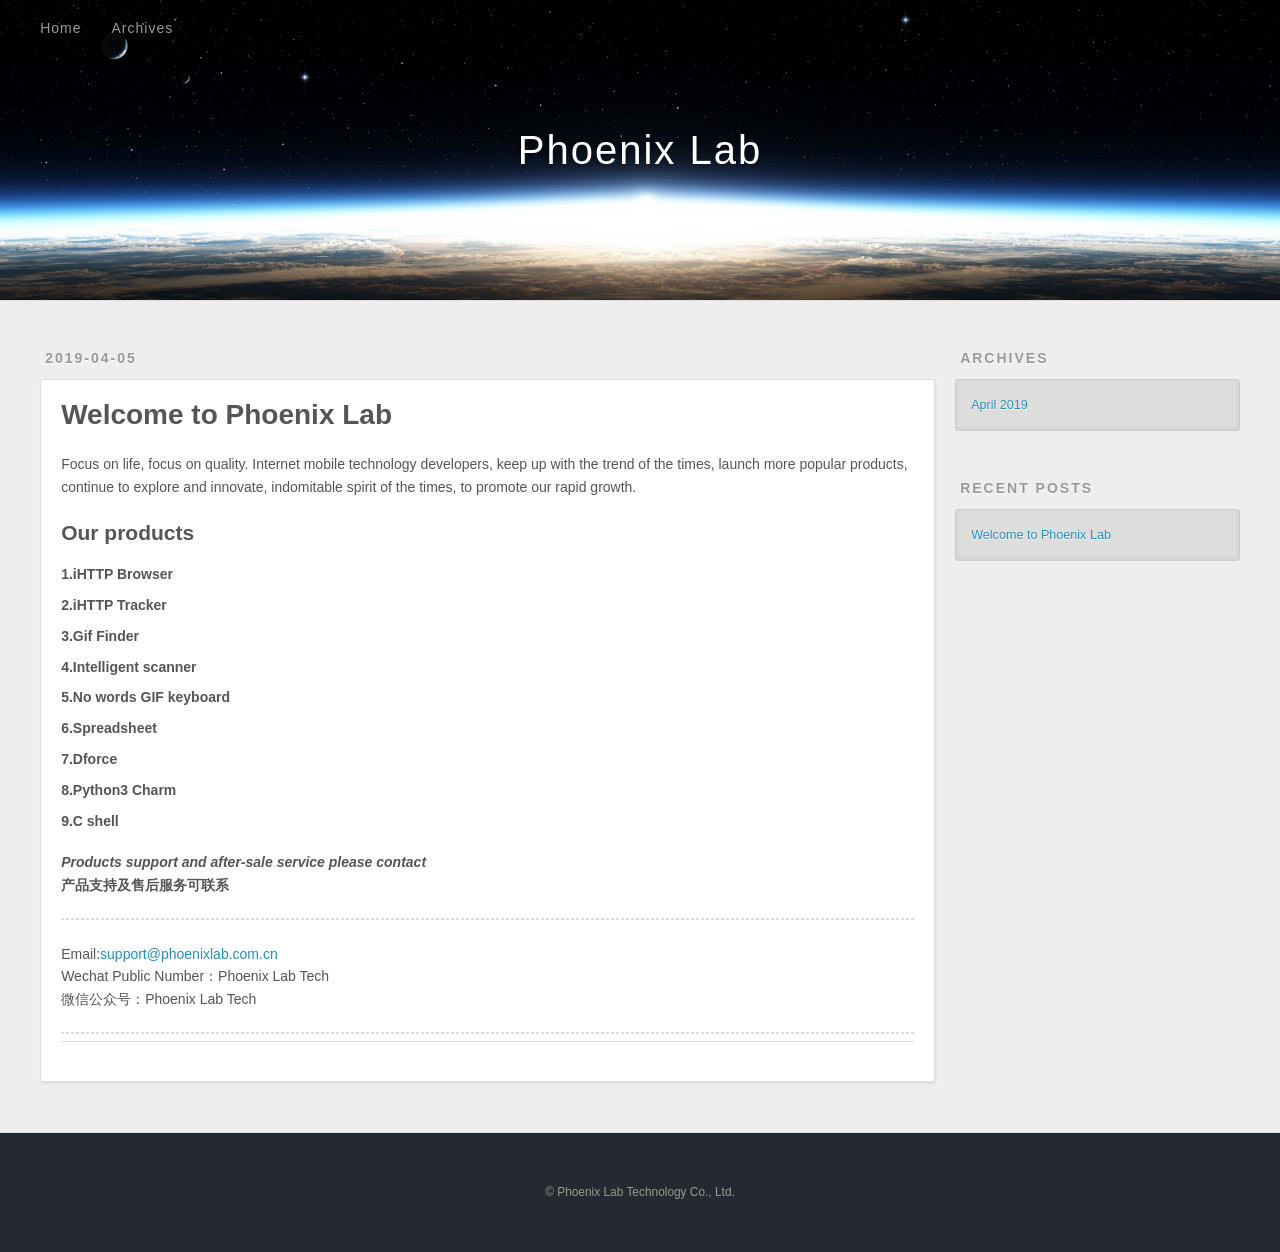
<file: index.html>
<!DOCTYPE html>
<html>
<head>
    <meta name="generator" content="Hexo 3.8.0">
    <meta charset="utf-8">


    <title>Phoenix Lab</title>
    <meta name="viewport" content="width=device-width, initial-scale=1, maximum-scale=1">
    <meta property="og:type" content="website">
    <meta property="og:title" content="Phoenix Lab">
    <meta property="og:url" content="https://phoenixlabtech.github.io/index.html">
    <meta property="og:site_name" content="Phoenix Lab">
    <meta property="og:locale" content="default">
    <meta name="twitter:card" content="summary">
    <meta name="twitter:title" content="Phoenix Lab">

    <link rel="alternate" href="/atom.xml" title="Phoenix Lab" type="application/atom+xml">


    <link rel="icon" href="/favicon.png">


    <link rel="stylesheet" href="/css/style.css">
</head>
</html>
<body>
<div id="container">
    <div id="wrap">
        <header id="header">
            <div id="banner"></div>
            <div id="header-outer" class="outer">
                <div id="header-title" class="inner">
                    <h1 id="logo-wrap">
                        <a href="/" id="logo">Phoenix Lab</a>
                    </h1>

                </div>
                <div id="header-inner" class="inner">
                    <nav id="main-nav">
                        <a id="main-nav-toggle" class="nav-icon"></a>

                        <a class="main-nav-link" href="/">Home</a>

                        <a class="main-nav-link" href="/archives">Archives</a>

                    </nav>
                    <nav id="sub-nav">


                    </nav>

                </div>
            </div>
        </header>
        <div class="outer">
            <section id="main">

                <article id="post-index" class="article article-type-post" itemscope itemprop="blogPost">
                    <div class="article-meta">
                        <a href="/2019/04/05/index/" class="article-date">
                            <time datetime="2019-04-05T05:58:52.181Z" itemprop="datePublished">2019-04-05</time>
                        </a>

                    </div>
                    <div class="article-inner">


                        <header class="article-header">


                            <h1 itemprop="name">
                                <a class="article-title" href="/2019/04/05/index/">Welcome to Phoenix Lab</a>
                            </h1>


                        </header>

                        <div class="article-entry" itemprop="articleBody">

                            <p>Focus on life, focus on quality. Internet mobile technology developers, keep up with the
                                trend of the times, launch more popular products, continue to explore and innovate,
                                indomitable spirit of the times, to promote our rapid growth.</p>
                            <h2 id="Our-products"><a href="#Our-products" class="headerlink" title="Our products"></a>Our
                                products</h2><h5 id="1-iHTTP-Browser"><a href="#1-iHTTP-Browser" class="headerlink"
                                                                         title="1.iHTTP Browser"></a>1.iHTTP Browser
                        </h5><h5 id="2-iHTTP-Tracker"><a href="#2-iHTTP-Tracker" class="headerlink"
                                                         title="2.iHTTP Tracker"></a>2.iHTTP Tracker</h5><h5
                                id="3-Gif-Finder"><a href="#3-Gif-Finder" class="headerlink" title="3.Gif Finder"></a>3.Gif
                            Finder</h5><h5 id="4-Intelligent-scanner"><a href="#4-Intelligent-scanner"
                                                                         class="headerlink"
                                                                         title="4.Intelligent scanner"></a>4.Intelligent
                            scanner</h5><h5 id="5-No-words-GIF-keyboard"><a href="#5-No-words-GIF-keyboard"
                                                                            class="headerlink"
                                                                            title="5.No words GIF keyboard"></a>5.No
                            words GIF keyboard</h5><h5 id="6-Spreadsheet"><a href="#6-Spreadsheet" class="headerlink"
                                                                             title="6.Spreadsheet"></a>6.Spreadsheet
                        </h5>


                            <h5 id="7-dforce"><a href="#7-dforce" class="headerlink"
                                                 title="7.Dforce"></a>7.Dforce
                            </h5>
                            <h5 id="8-python"><a href="#8-python" class="headerlink"
                                                 title="8.Python3 Charm"></a>8.Python3 Charm
                            </h5>
                            <h5 id="9-C shell"><a href="#9-C shell" class="headerlink"
                                                  title="9-C shell"></a>9.C shell
                            </h5>

                            <p><strong><em>Products support and after-sale service please
                                contact</em></strong><br><strong><strong>产品支持及售后服务可联系</strong></strong></p>
                            <hr>
                            <p>Email:<a href="mailto:support@phoenixlab.com.cn" target="_blank" rel="noopener">support@phoenixlab.com.cn</a><br>Wechat
                                Public Number：Phoenix Lab Tech<br>微信公众号：Phoenix Lab Tech</p>
                            <hr>


                        </div>
                        <footer class="article-footer">


                        </footer>
                    </div>

                </article>


            </section>

            <aside id="sidebar">


                <div class="widget-wrap">
                    <h3 class="widget-title">Archives</h3>
                    <div class="widget">
                        <ul class="archive-list">
                            <li class="archive-list-item"><a class="archive-list-link" href="/archives/2019/04/">April
                                2019</a></li>
                        </ul>
                    </div>
                </div>


                <div class="widget-wrap">
                    <h3 class="widget-title">Recent Posts</h3>
                    <div class="widget">
                        <ul>

                            <li>
                                <a href="/2019/04/05/index/">Welcome to Phoenix Lab</a>
                            </li>

                        </ul>
                    </div>
                </div>


            </aside>

        </div>
        <footer id="footer">

            <div class="outer">
                <div id="footer-info" class="inner">
                    &copy; Phoenix Lab Technology Co., Ltd.
                </div>
            </div>
        </footer>
    </div>
    <nav id="mobile-nav">

        <a href="/" class="mobile-nav-link">Home</a>

        <a href="/archives" class="mobile-nav-link">Archives</a>

    </nav>


    <link rel="stylesheet" href="/fancybox/jquery.fancybox.css">
    <script src="/fancybox/jquery.fancybox.pack.js"></script>


    <script src="/js/script.js"></script>


</div>
</body>
</html>
</file>
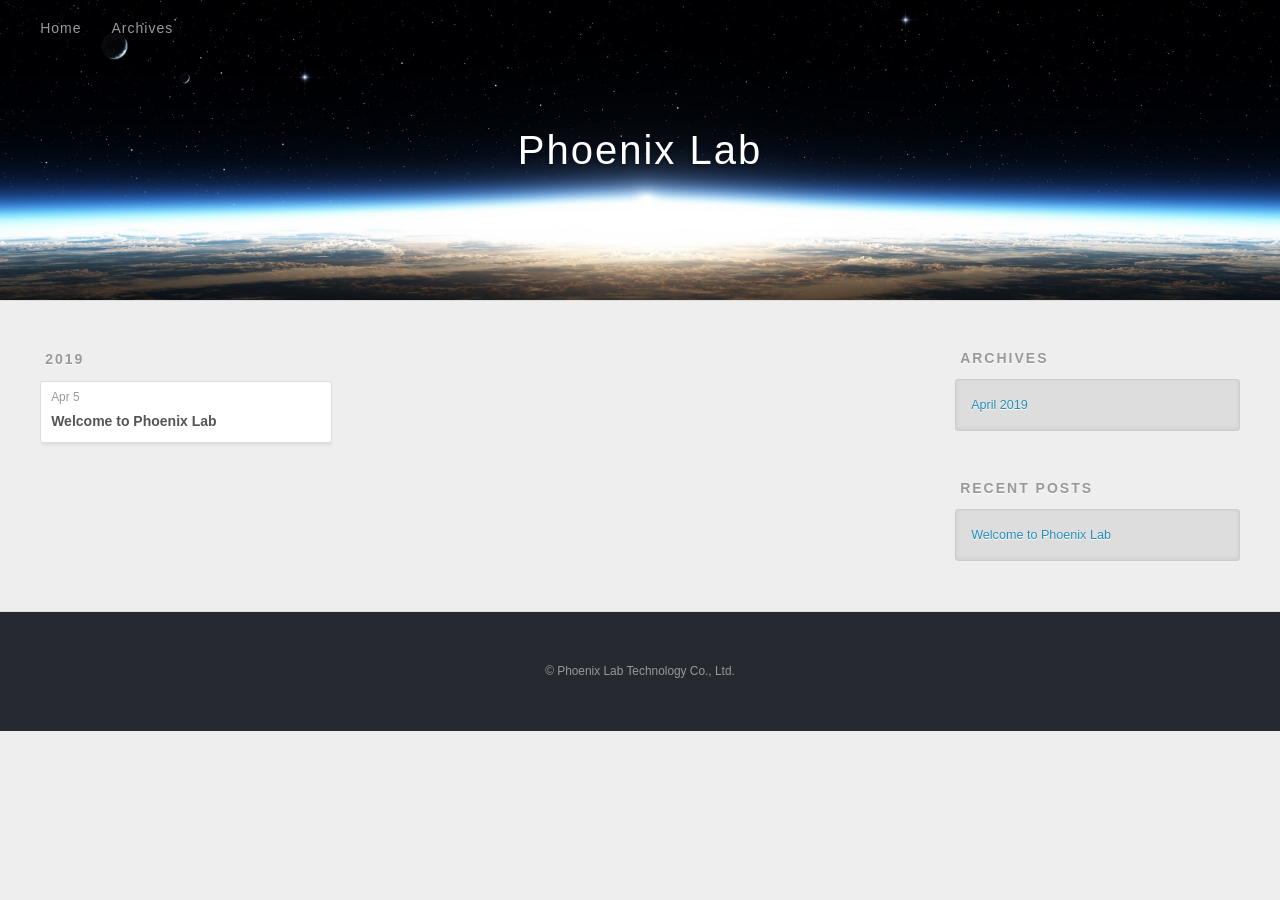
<file: archives/index.html>
<!DOCTYPE html>
<html>
<head><meta name="generator" content="Hexo 3.8.0">
  <meta charset="utf-8">



  <title>Archives | Phoenix Lab</title>
  <meta name="viewport" content="width=device-width, initial-scale=1, maximum-scale=1">
  <meta property="og:type" content="website">
<meta property="og:title" content="Phoenix Lab">
<meta property="og:url" content="https://phoenixlabtech.github.io/archives/index.html">
<meta property="og:site_name" content="Phoenix Lab">
<meta property="og:locale" content="default">
<meta name="twitter:card" content="summary">
<meta name="twitter:title" content="Phoenix Lab">

    <link rel="alternate" href="/atom.xml" title="Phoenix Lab" type="application/atom+xml">


    <link rel="icon" href="/favicon.png">


  <link rel="stylesheet" href="/css/style.css">
</head>
</html>
<body>
  <div id="container">
    <div id="wrap">
      <header id="header">
  <div id="banner"></div>
  <div id="header-outer" class="outer">
    <div id="header-title" class="inner">
      <h1 id="logo-wrap">
        <a href="/" id="logo">Phoenix Lab</a>
      </h1>

    </div>
    <div id="header-inner" class="inner">
      <nav id="main-nav">
        <a id="main-nav-toggle" class="nav-icon"></a>

          <a class="main-nav-link" href="/">Home</a>

          <a class="main-nav-link" href="/archives">Archives</a>

      </nav>
      <nav id="sub-nav">


      </nav>

    </div>
  </div>
</header>
      <div class="outer">
        <section id="main">






      <section class="archives-wrap">
        <div class="archive-year-wrap">
          <a href="/archives/2019" class="archive-year">2019</a>
        </div>
        <div class="archives">

    <article class="archive-article archive-type-post">
  <div class="archive-article-inner">
    <header class="archive-article-header">
      <a href="/2019/04/05/index/" class="archive-article-date">
  <time datetime="2019-04-05T05:58:52.181Z" itemprop="datePublished">Apr 5</time>
</a>


    <h1 itemprop="name">
      <a class="archive-article-title" href="/2019/04/05/index/">Welcome to Phoenix Lab</a>
    </h1>


    </header>
  </div>
</article>


    </div></section>



</section>

          <aside id="sidebar">










  <div class="widget-wrap">
    <h3 class="widget-title">Archives</h3>
    <div class="widget">
      <ul class="archive-list"><li class="archive-list-item"><a class="archive-list-link" href="/archives/2019/04/">April 2019</a></li></ul>
    </div>
  </div>




  <div class="widget-wrap">
    <h3 class="widget-title">Recent Posts</h3>
    <div class="widget">
      <ul>

          <li>
            <a href="/2019/04/05/index/">Welcome to Phoenix Lab</a>
          </li>

      </ul>
    </div>
  </div>


</aside>

      </div>
      <footer id="footer">

  <div class="outer">
    <div id="footer-info" class="inner">
        &copy; Phoenix Lab Technology Co., Ltd.
    </div>
  </div>
</footer>
    </div>
    <nav id="mobile-nav">

    <a href="/" class="mobile-nav-link">Home</a>

    <a href="/archives" class="mobile-nav-link">Archives</a>

</nav>




  <link rel="stylesheet" href="/fancybox/jquery.fancybox.css">
  <script src="/fancybox/jquery.fancybox.pack.js"></script>


<script src="/js/script.js"></script>



  </div>
</body>
</html>
</file>
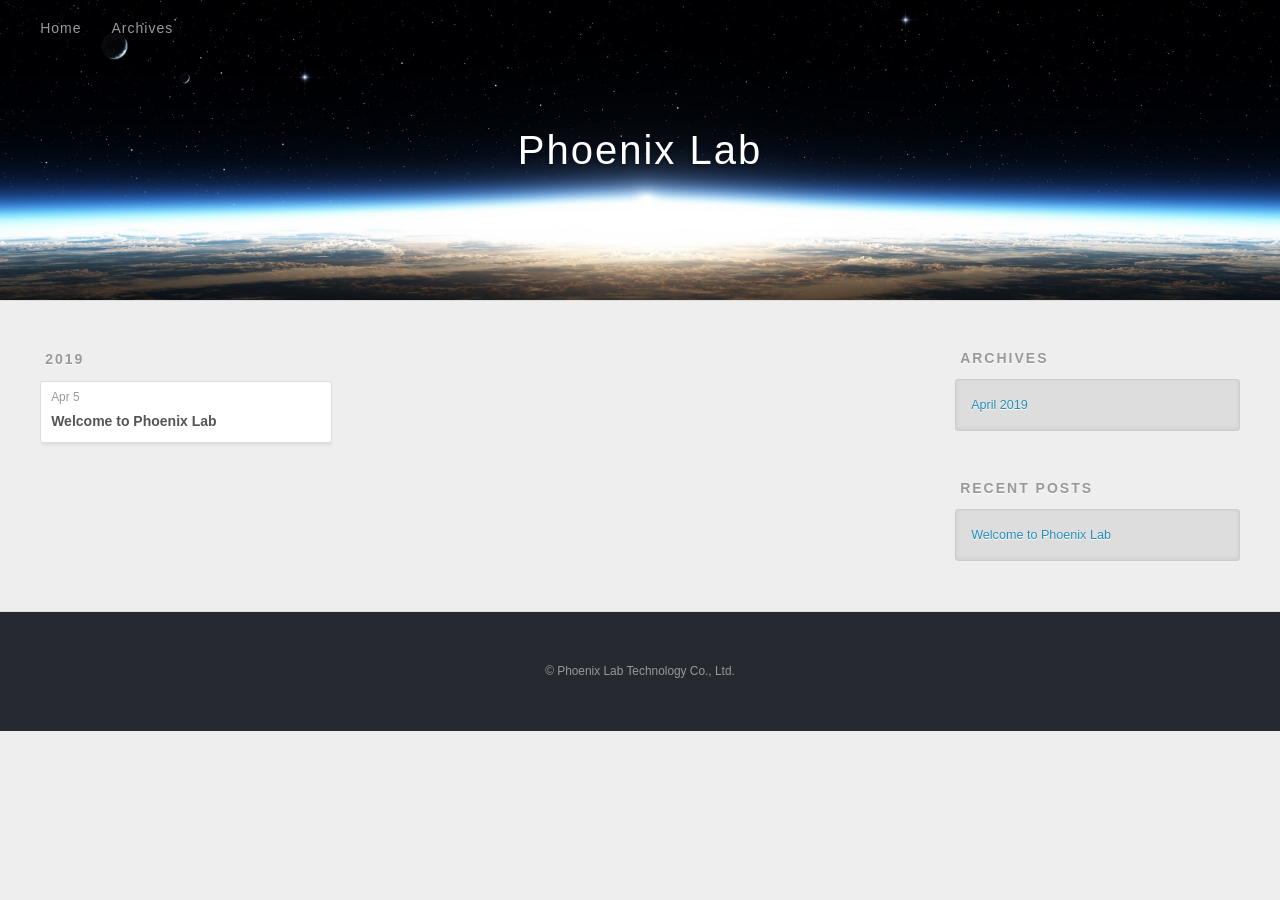
<file: archives/2019/index.html>
<!DOCTYPE html>
<html>
<head><meta name="generator" content="Hexo 3.8.0">
  <meta charset="utf-8">



  <title>Archives: 2019 | Phoenix Lab</title>
  <meta name="viewport" content="width=device-width, initial-scale=1, maximum-scale=1">
  <meta property="og:type" content="website">
<meta property="og:title" content="Phoenix Lab">
<meta property="og:url" content="https://phoenixlabtech.github.io/archives/2019/index.html">
<meta property="og:site_name" content="Phoenix Lab">
<meta property="og:locale" content="default">
<meta name="twitter:card" content="summary">
<meta name="twitter:title" content="Phoenix Lab">

    <link rel="alternate" href="/atom.xml" title="Phoenix Lab" type="application/atom+xml">


    <link rel="icon" href="/favicon.png">



  <link rel="stylesheet" href="/css/style.css">
</head>
</html>
<body>
  <div id="container">
    <div id="wrap">
      <header id="header">
  <div id="banner"></div>
  <div id="header-outer" class="outer">
    <div id="header-title" class="inner">
      <h1 id="logo-wrap">
        <a href="/" id="logo">Phoenix Lab</a>
      </h1>

    </div>
    <div id="header-inner" class="inner">
      <nav id="main-nav">
        <a id="main-nav-toggle" class="nav-icon"></a>

          <a class="main-nav-link" href="/">Home</a>

          <a class="main-nav-link" href="/archives">Archives</a>

      </nav>
      <nav id="sub-nav">


      </nav>

    </div>
  </div>
</header>
      <div class="outer">
        <section id="main">






      <section class="archives-wrap">
        <div class="archive-year-wrap">
          <a href="/archives/2019" class="archive-year">2019</a>
        </div>
        <div class="archives">

    <article class="archive-article archive-type-post">
  <div class="archive-article-inner">
    <header class="archive-article-header">
      <a href="/2019/04/05/index/" class="archive-article-date">
  <time datetime="2019-04-05T05:58:52.181Z" itemprop="datePublished">Apr 5</time>
</a>


    <h1 itemprop="name">
      <a class="archive-article-title" href="/2019/04/05/index/">Welcome to Phoenix Lab</a>
    </h1>


    </header>
  </div>
</article>


    </div></section>



</section>

          <aside id="sidebar">










  <div class="widget-wrap">
    <h3 class="widget-title">Archives</h3>
    <div class="widget">
      <ul class="archive-list"><li class="archive-list-item"><a class="archive-list-link" href="/archives/2019/04/">April 2019</a></li></ul>
    </div>
  </div>




  <div class="widget-wrap">
    <h3 class="widget-title">Recent Posts</h3>
    <div class="widget">
      <ul>

          <li>
            <a href="/2019/04/05/index/">Welcome to Phoenix Lab</a>
          </li>

      </ul>
    </div>
  </div>


</aside>

      </div>
      <footer id="footer">

  <div class="outer">
    <div id="footer-info" class="inner">
        &copy; Phoenix Lab Technology Co., Ltd.
    </div>
  </div>
</footer>
    </div>
    <nav id="mobile-nav">

    <a href="/" class="mobile-nav-link">Home</a>

    <a href="/archives" class="mobile-nav-link">Archives</a>

</nav>




  <link rel="stylesheet" href="/fancybox/jquery.fancybox.css">
  <script src="/fancybox/jquery.fancybox.pack.js"></script>


<script src="/js/script.js"></script>



  </div>
</body>
</html>
</file>
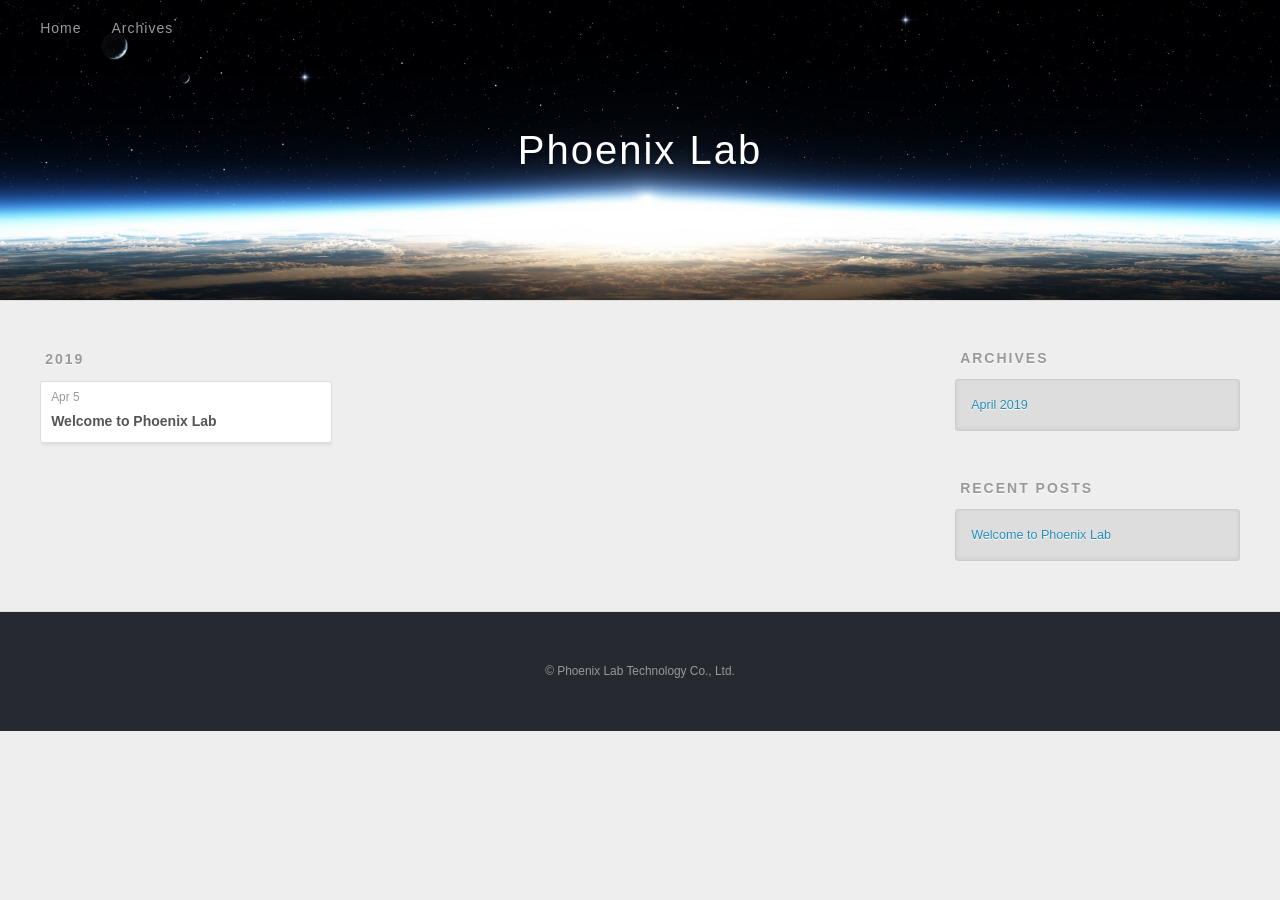
<file: archives/2019/04/index.html>
<!DOCTYPE html>
<html>
<head>
    <meta name="generator" content="Hexo 3.8.0">
    <meta charset="utf-8">


    <title>Archives: 2019/4 | Phoenix Lab</title>
    <meta name="viewport" content="width=device-width, initial-scale=1, maximum-scale=1">
    <meta property="og:type" content="website">
    <meta property="og:title" content="Phoenix Lab">
    <meta property="og:url" content="https://phoenixlabtech.github.io/archives/2019/04/index.html">
    <meta property="og:site_name" content="Phoenix Lab">
    <meta property="og:locale" content="default">
    <meta name="twitter:card" content="summary">
    <meta name="twitter:title" content="Phoenix Lab">

    <link rel="alternate" href="/atom.xml" title="Phoenix Lab" type="application/atom+xml">


    <link rel="icon" href="/favicon.png">


    <link rel="stylesheet" href="/css/style.css">
</head>
</html>
<body>
<div id="container">
    <div id="wrap">
        <header id="header">
            <div id="banner"></div>
            <div id="header-outer" class="outer">
                <div id="header-title" class="inner">
                    <h1 id="logo-wrap">
                        <a href="/" id="logo">Phoenix Lab</a>
                    </h1>

                </div>
                <div id="header-inner" class="inner">
                    <nav id="main-nav">
                        <a id="main-nav-toggle" class="nav-icon"></a>

                        <a class="main-nav-link" href="/">Home</a>

                        <a class="main-nav-link" href="/archives">Archives</a>

                    </nav>
                    <nav id="sub-nav">


                    </nav>

                </div>
            </div>
        </header>
        <div class="outer">
            <section id="main">


                <section class="archives-wrap">
                    <div class="archive-year-wrap">
                        <a href="/archives/2019" class="archive-year">2019</a>
                    </div>
                    <div class="archives">

                        <article class="archive-article archive-type-post">
                            <div class="archive-article-inner">
                                <header class="archive-article-header">
                                    <a href="/2019/04/05/index/" class="archive-article-date">
                                        <time datetime="2019-04-05T05:58:52.181Z" itemprop="datePublished">Apr 5</time>
                                    </a>


                                    <h1 itemprop="name">
                                        <a class="archive-article-title" href="/2019/04/05/index/">Welcome to Phoenix
                                            Lab</a>
                                    </h1>


                                </header>
                            </div>
                        </article>


                    </div>
                </section>


            </section>

            <aside id="sidebar">


                <div class="widget-wrap">
                    <h3 class="widget-title">Archives</h3>
                    <div class="widget">
                        <ul class="archive-list">
                            <li class="archive-list-item"><a class="archive-list-link" href="/archives/2019/04/">April
                                2019</a></li>
                        </ul>
                    </div>
                </div>


                <div class="widget-wrap">
                    <h3 class="widget-title">Recent Posts</h3>
                    <div class="widget">
                        <ul>

                            <li>
                                <a href="/2019/04/05/index/">Welcome to Phoenix Lab</a>
                            </li>

                        </ul>
                    </div>
                </div>


            </aside>

        </div>
        <footer id="footer">

            <div class="outer">
                <div id="footer-info" class="inner">
                    &copy; Phoenix Lab Technology Co., Ltd.
                </div>
            </div>
        </footer>
    </div>
    <nav id="mobile-nav">

        <a href="/" class="mobile-nav-link">Home</a>

        <a href="/archives" class="mobile-nav-link">Archives</a>

    </nav>


    <!--<script src="//ajax.googleapis.com/ajax/libs/jquery/2.0.3/jquery.min.js"></script>-->


    <link rel="stylesheet" href="/fancybox/jquery.fancybox.css">
    <script src="/fancybox/jquery.fancybox.pack.js"></script>


    <script src="/js/script.js"></script>


</div>
</body>
</html>
</file>
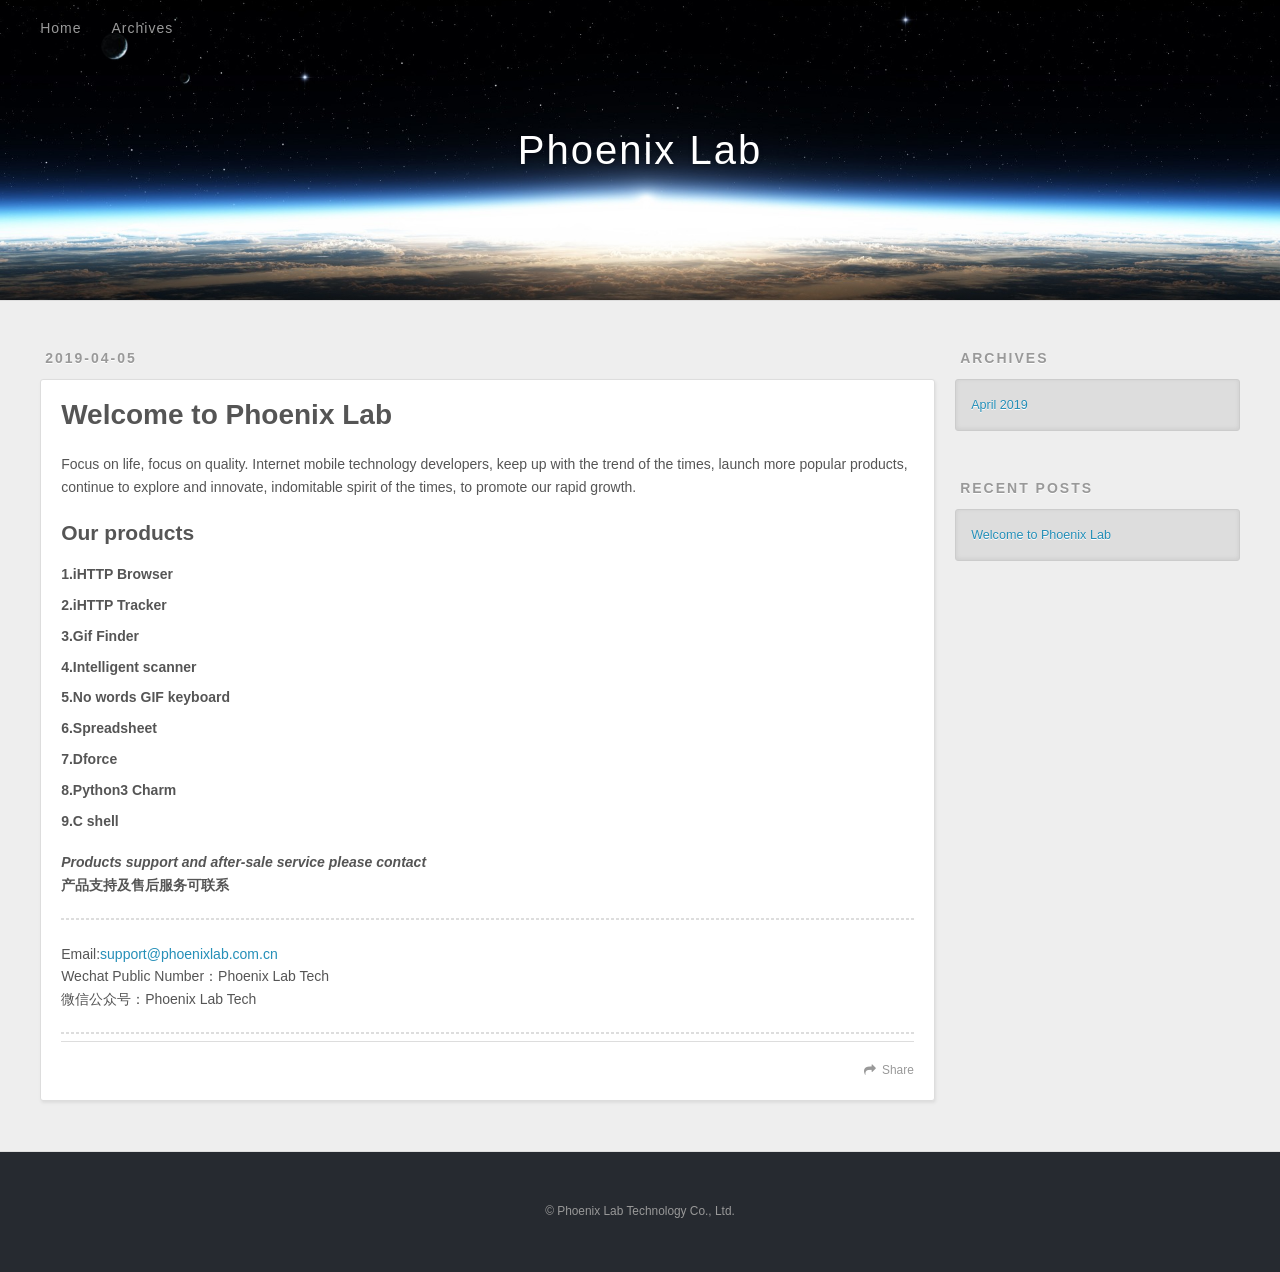
<file: 2019/04/05/index/index.html>
<!DOCTYPE html>
<html>
<head>
    <meta name="generator" content="Hexo 3.8.0">
    <meta charset="utf-8">


    <title>Welcome to Phoenix Lab | Phoenix Lab</title>
    <meta name="viewport" content="width=device-width, initial-scale=1, maximum-scale=1">
    <meta name="description"
          content="Focus on life, focus on quality. Internet mobile technology developers, keep up with the trend of the times, launch more popular products, continue to explore and innovate, indomitable spirit of the t">
    <meta property="og:type" content="article">
    <meta property="og:title" content="Welcome to Phoenix Lab">
    <meta property="og:url" content="https://phoenixlabtech.github.io/2019/04/05/index/index.html">
    <meta property="og:site_name" content="Phoenix Lab">
    <meta property="og:description"
          content="Focus on life, focus on quality. Internet mobile technology developers, keep up with the trend of the times, launch more popular products, continue to explore and innovate, indomitable spirit of the t">
    <meta property="og:locale" content="default">
    <meta property="og:updated_time" content="2020-03-29T10:58:01.256Z">
    <meta name="twitter:card" content="summary">
    <meta name="twitter:title" content="Welcome to Phoenix Lab">
    <meta name="twitter:description"
          content="Focus on life, focus on quality. Internet mobile technology developers, keep up with the trend of the times, launch more popular products, continue to explore and innovate, indomitable spirit of the t">

    <link rel="alternate" href="/atom.xml" title="Phoenix Lab" type="application/atom+xml">


    <link rel="icon" href="/favicon.png">


    <link rel="stylesheet" href="/css/style.css">
</head>
</html>
<body>
<div id="container">
    <div id="wrap">
        <header id="header">
            <div id="banner"></div>
            <div id="header-outer" class="outer">
                <div id="header-title" class="inner">
                    <h1 id="logo-wrap">
                        <a href="/" id="logo">Phoenix Lab</a>
                    </h1>

                </div>
                <div id="header-inner" class="inner">
                    <nav id="main-nav">
                        <a id="main-nav-toggle" class="nav-icon"></a>

                        <a class="main-nav-link" href="/">Home</a>

                        <a class="main-nav-link" href="/archives">Archives</a>

                    </nav>
                    <nav id="sub-nav">

                    </nav>

                </div>
            </div>
        </header>
        <div class="outer">
            <section id="main">
                <article id="post-index" class="article article-type-post" itemscope itemprop="blogPost">
                    <div class="article-meta">
                        <a href="/2019/04/05/index/" class="article-date">
                            <time datetime="2019-04-05T05:58:52.181Z" itemprop="datePublished">2019-04-05</time>
                        </a>

                    </div>
                    <div class="article-inner">


                        <header class="article-header">


                            <h1 class="article-title" itemprop="name">
                                Welcome to Phoenix Lab
                            </h1>


                        </header>

                        <div class="article-entry" itemprop="articleBody">

                            <p>Focus on life, focus on quality. Internet mobile technology developers, keep up with the
                                trend of the times, launch more popular products, continue to explore and innovate,
                                indomitable spirit of the times, to promote our rapid growth.</p>
                            <h2 id="Our-products"><a href="#Our-products" class="headerlink" title="Our products"></a>Our
                                products</h2><h5 id="1-iHTTP-Browser"><a href="#1-iHTTP-Browser" class="headerlink"
                                                                         title="1.iHTTP Browser"></a>1.iHTTP Browser
                        </h5>
                            <h5 id="2-iHTTP-Tracker"><a href="#2-iHTTP-Tracker" class="headerlink"
                                                         title="2.iHTTP Tracker"></a>2.iHTTP Tracker</h5><h5
                                id="3-Gif-Finder"><a href="#3-Gif-Finder" class="headerlink" title="3.Gif Finder"></a>3.Gif
                            Finder</h5><h5 id="4-Intelligent-scanner"><a href="#4-Intelligent-scanner"
                                                                         class="headerlink"
                                                                         title="4.Intelligent scanner"></a>4.Intelligent
                            scanner</h5><h5 id="5-No-words-GIF-keyboard"><a href="#5-No-words-GIF-keyboard"
                                                                            class="headerlink"
                                                                            title="5.No words GIF keyboard"></a>5.No
                            words GIF keyboard</h5><h5 id="6-Spreadsheet"><a href="#6-Spreadsheet" class="headerlink"
                                                                             title="6.Spreadsheet"></a>6.Spreadsheet
                        </h5>
                            <h5 id="7-dforce"><a href="#7-dforce" class="headerlink"
                                                      title="7.Dforce"></a>7.Dforce
                            </h5>
                            <h5 id="8-python"><a href="#8-python" class="headerlink"
                                                 title="8.Python3 Charm"></a>8.Python3 Charm
                            </h5>
                            <h5 id="9-C shell"><a href="#9-C shell" class="headerlink"
                                                 title="9-C shell"></a>9.C shell
                            </h5>
                            <p><strong><em>Products support and after-sale service please
                                contact</em></strong><br><strong><strong>产品支持及售后服务可联系</strong></strong></p>
                            <hr>
                            <p>Email:<a href="mailto:support@phoenixlab.com.cn" target="_blank" rel="noopener">support@phoenixlab.com.cn</a><br>Wechat
                                Public Number：Phoenix Lab Tech<br>微信公众号：Phoenix Lab Tech</p>
                            <hr>


                        </div>
                        <footer class="article-footer">
                            <a data-url="https://phoenixlabtech.github.io/2019/04/05/index/"
                               data-id="ck8czi14v00001t5kqj4rxup8" class="article-share-link">Share</a>


                        </footer>
                    </div>


                </article>

            </section>

            <aside id="sidebar">


                <div class="widget-wrap">
                    <h3 class="widget-title">Archives</h3>
                    <div class="widget">
                        <ul class="archive-list">
                            <li class="archive-list-item"><a class="archive-list-link" href="/archives/2019/04/">April
                                2019</a></li>
                        </ul>
                    </div>
                </div>


                <div class="widget-wrap">
                    <h3 class="widget-title">Recent Posts</h3>
                    <div class="widget">
                        <ul>

                            <li>
                                <a href="/2019/04/05/index/">Welcome to Phoenix Lab</a>
                            </li>

                        </ul>
                    </div>
                </div>


            </aside>

        </div>
        <footer id="footer">

            <div class="outer">
                <div id="footer-info" class="inner">
                    &copy; Phoenix Lab Technology Co., Ltd.
                </div>
            </div>
        </footer>
    </div>
    <nav id="mobile-nav">

        <a href="/" class="mobile-nav-link">Home</a>

        <a href="/archives" class="mobile-nav-link">Archives</a>

    </nav>


    <link rel="stylesheet" href="/fancybox/jquery.fancybox.css">
    <script src="/fancybox/jquery.fancybox.pack.js"></script>


    <script src="/js/script.js"></script>


</div>
</body>
</html>
</file>
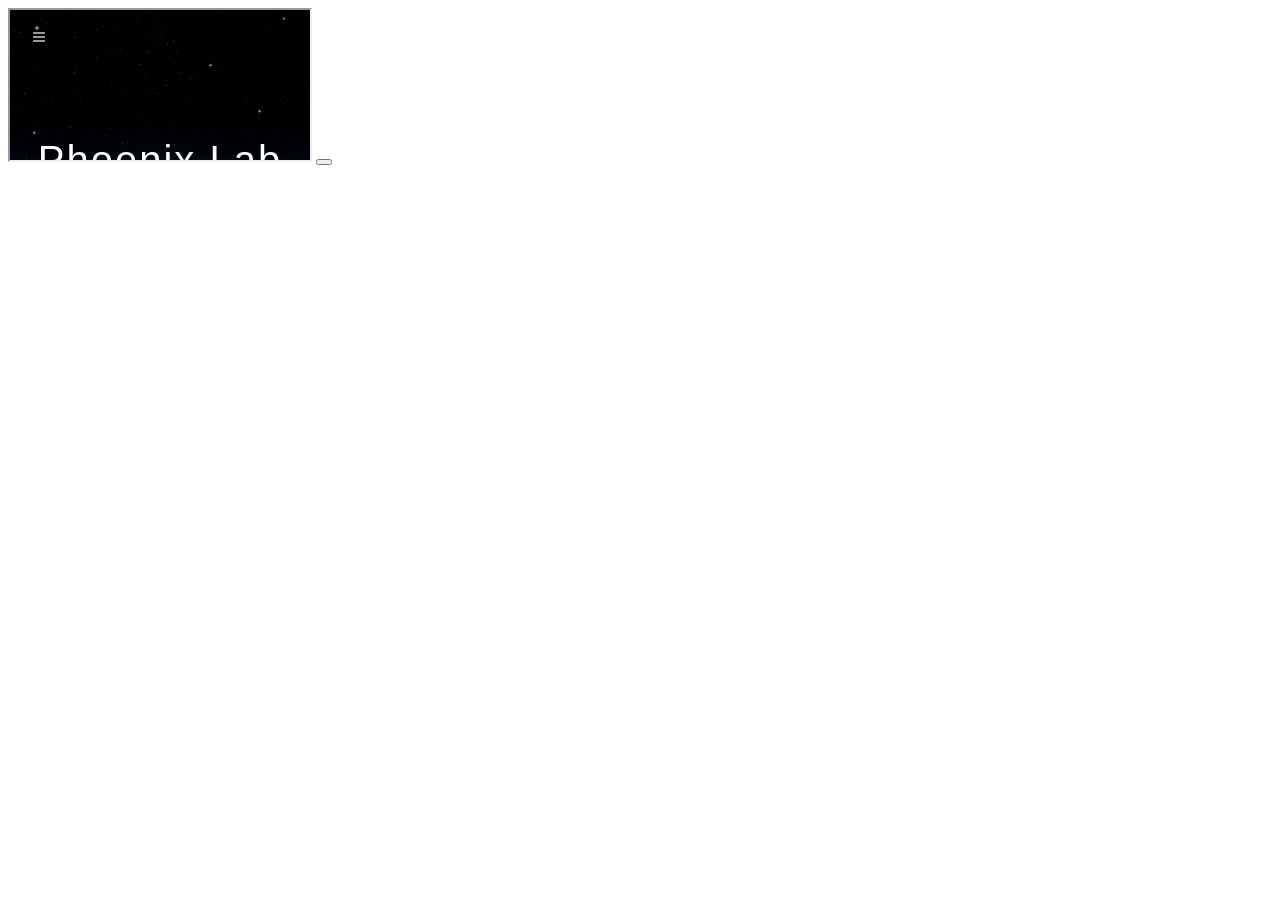
<file: Box.html>
<!DOCTYPE html>
<html lang="en">
<head>
    <meta charset="UTF-8">
    <title>Title</title>
    <script>
        function getVconSoleFromIFrame() {
            var ff = window.frames[0];
            var copyClass = ff.VConsole;
            window.VConsole = ff.VConsole;

            var ee = new  VConsole();

        }

    </script>
</head>
<body>
<iframe src="index.html" id="ff"></iframe>
<button onclick="getVconSoleFromIFrame()"></button>
</body>
</html>
</file>
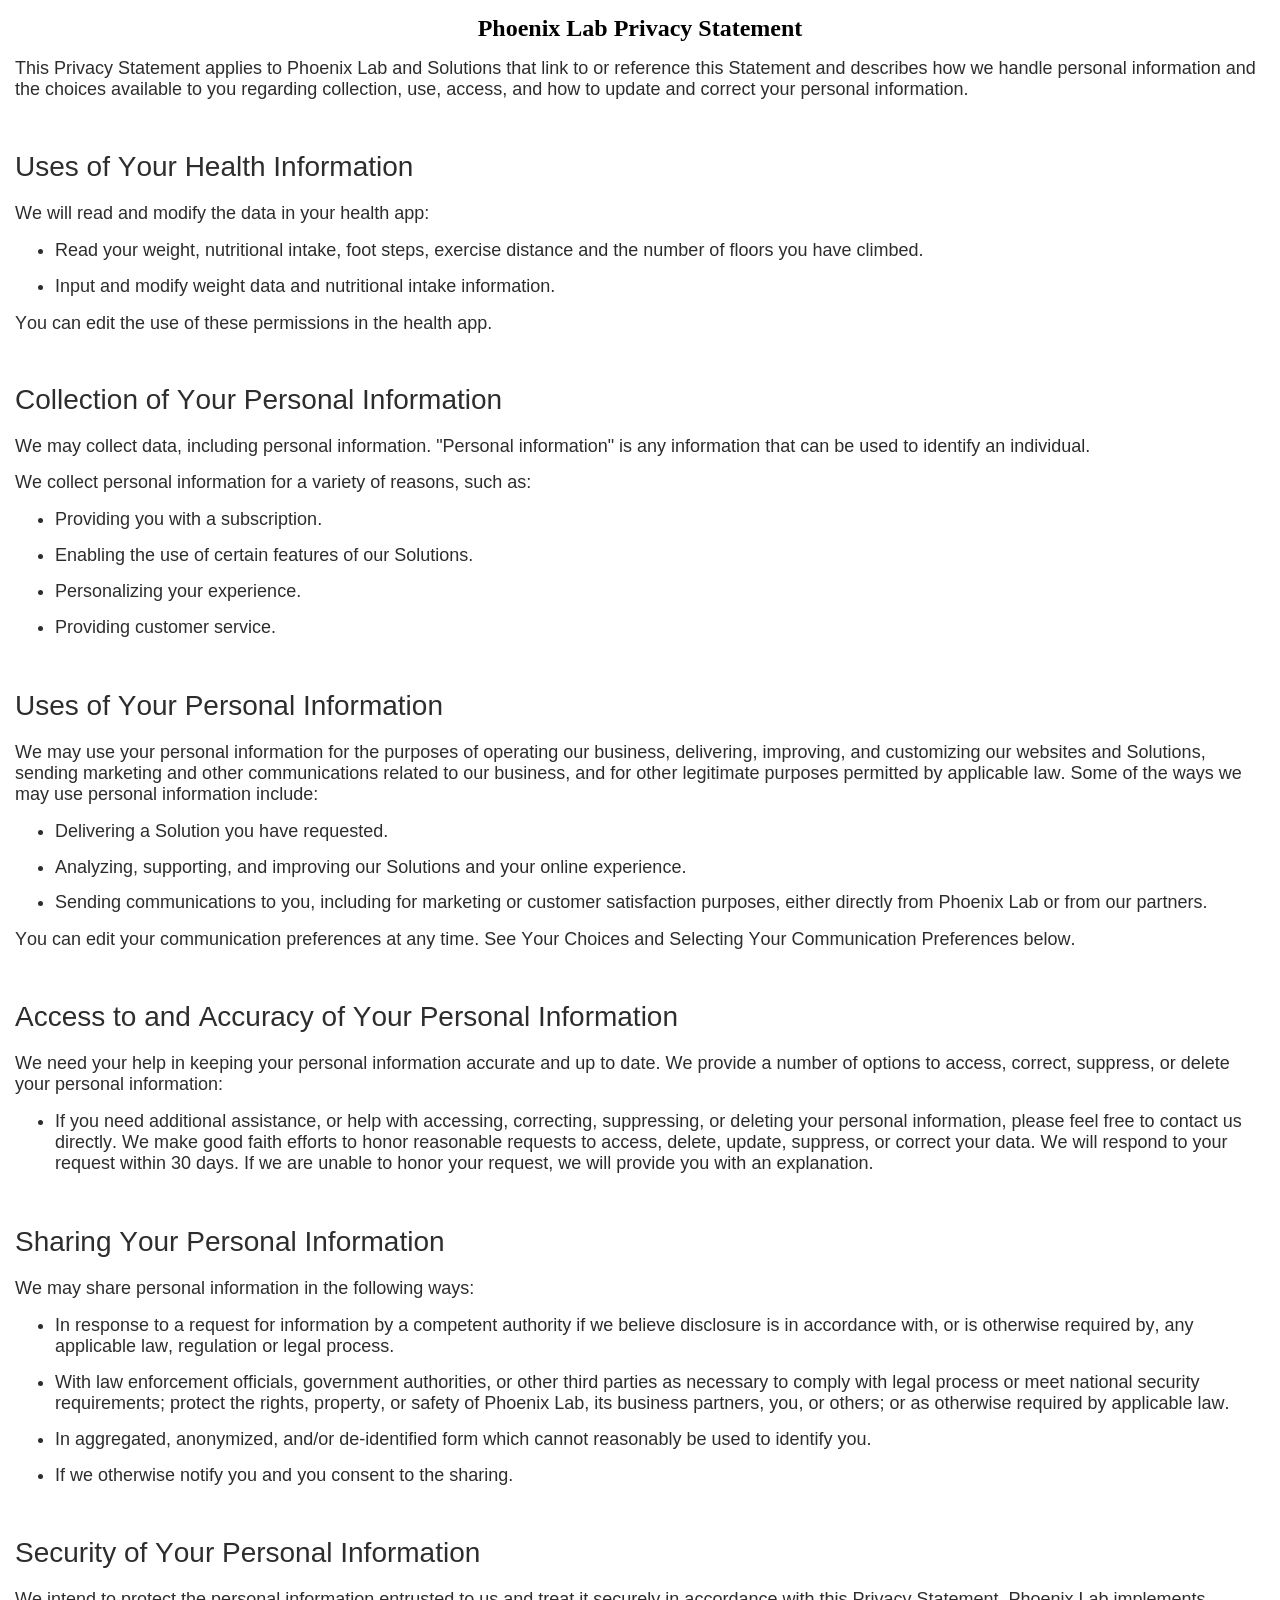
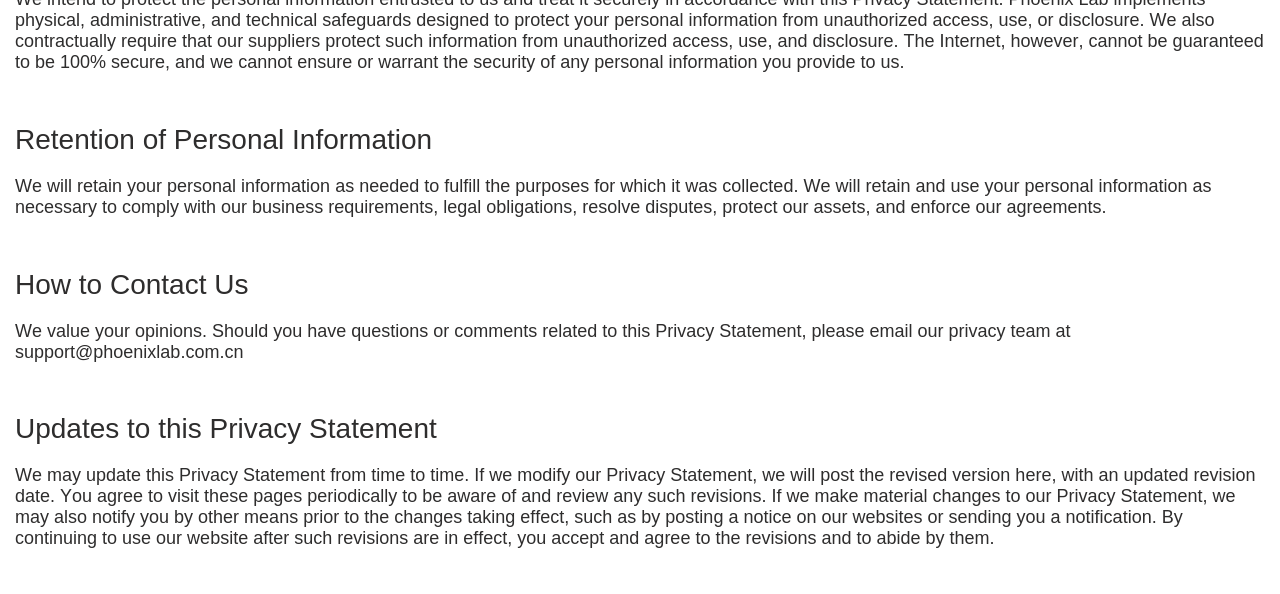
<file: protocol/HealthPrivacyStatement.html>
<!DOCTYPE html PUBLIC "-//W3C//DTD HTML 4.01//EN" "http://www.w3.org/TR/html4/strict.dtd">
<html>
<head>
  <meta http-equiv="Content-Type" content="text/html; charset=utf-8">
  <meta http-equiv="Content-Style-Type" content="text/css">
  <title>Phoenix Lab VIP Service Agreement</title>
  <meta name="Generator" content="Cocoa HTML Writer">
  <meta name="CocoaVersion" content="1671.2">
  <style type="text/css">
    p.p2 {margin: 0.0px 0.0px 14.9px 0.0px; line-height: 21.0px; font: 18.0px Arial; color: #2e2d2d; -webkit-text-stroke: #2e2d2d; background-color: #ffffff}
    p.p3 {margin: 0.0px 0.0px 19.9px 0.0px; line-height: 32.0px; font: 28.0px Arial; color: #2e2d2d; -webkit-text-stroke: #2e2d2d; background-color: #ffffff}
    p.p4 {margin: 0.0px 0.0px 14.9px 0.0px; line-height: 21.0px; font: 18.0px Arial; color: #2e2d2d; -webkit-text-stroke: #2e2d2d}
    p.p6 {margin: 0.0px 0.0px 19.9px 0.0px; line-height: 32.0px; font: 28.0px Arial; color: #2e2d2d; -webkit-text-stroke: #2e2d2d}
    p.p7 {margin: 0.0px 0.0px 0.0px 0.0px; line-height: 14.0px; font: 12.0px Times; color: #000000; -webkit-text-stroke: #000000}
    li.li4 {margin: 0.0px 0.0px 14.9px 0.0px; line-height: 21.0px; font: 18.0px Arial; color: #2e2d2d; -webkit-text-stroke: #2e2d2d}
    li.li5 {margin: 0.0px 0.0px 0.0px 0.0px; line-height: 21.0px; font: 18.0px Arial; color: #2e2d2d; -webkit-text-stroke: #2e2d2d}
    span.s1 {font-kerning: none}
    span.s2 {background-color: #ffffff; -webkit-text-stroke: 0px #000000}
    span.s3 {font-kerning: none; background-color: #ffffff}
    ul.ul1 {list-style-type: disc}
  </style>
</head>
<body style="margin: 15.0px">
<h1 style="margin: 0.0px 0.0px 16.1px 0.0px; text-align: center; line-height: 28.0px; font: 24.0px Times; color: #000000; -webkit-text-stroke: #000000"><span class="s1"><b>Phoenix Lab Privacy Statement</b></span></h1>
<p class="p2"><span class="s1">This Privacy Statement applies to Phoenix Lab and Solutions that link to or reference this Statement and describes how we handle personal information and the choices available to you regarding collection, use, access, and how to update and correct your personal information.</span></p>
<p class="p4"><span class="s1"><br>
</span></p>


<p class="p3"><span class="s1">Uses of Your Health Information</span></p>
<p class="p2"><span class="s1">We will read and modify the data in your health app:</span></p>
<ul class="ul1">
  <li class="li4"><span class="s2"></span><span class="s3">Read your weight, nutritional intake, foot steps, exercise distance and the number of floors you have climbed.</span></li>
  <li class="li4"><span class="s2"></span><span class="s3">Input and modify weight data and nutritional intake information.</span></li>
</ul>
<p class="p2"><span class="s1">You can edit the use of these permissions in the health app.</span></p>
<p class="p4"><span class="s1"><br>
</span></p>


<p class="p3"><span class="s1">Collection of Your Personal Information</span></p>
<p class="p2"><span class="s1">We may collect data, including personal information. "Personal information" is any information that can be used to identify an individual.</span></p>
<p class="p2"><span class="s1">We collect personal information for a variety of reasons, such as:</span></p>
<ul class="ul1">
  <li class="li4"><span class="s2"></span><span class="s3">Providing you with a subscription.</span></li>
  <li class="li4"><span class="s2"></span><span class="s3">Enabling the use of certain features of our Solutions.</span></li>
  <li class="li4"><span class="s2"></span><span class="s3">Personalizing your experience.</span></li>
  <li class="li4"><span class="s2"></span><span class="s3">Providing customer service.</span></li>
</ul>
<p class="p4"><span class="s1"><br>
</span></p>


<p class="p3"><span class="s1">Uses of Your Personal Information</span></p>
<p class="p2"><span class="s1">We may use your personal information for the purposes of operating our business, delivering, improving, and customizing our websites and Solutions, sending marketing and other communications related to our business, and for other legitimate purposes permitted by applicable law. Some of the ways we may use personal information include:</span></p>
<ul class="ul1">
  <li class="li4"><span class="s2"></span><span class="s3">Delivering a Solution you have requested.</span></li>
  <li class="li4"><span class="s2"></span><span class="s3">Analyzing, supporting, and improving our Solutions and your online experience.</span></li>
  <li class="li5"><span class="s2"></span><span class="s3">Sending communications to you, including for marketing or customer satisfaction purposes, either directly from Phoenix Lab or from our partners.</span></li>
</ul>
<p class="p2"><span class="s1">You can edit your communication preferences at any time. See Your Choices and Selecting Your Communication Preferences below.</span></p>
<p class="p4"><span class="s1"><br>
</span></p>

<p class="p3"><span class="s1">Access to and Accuracy of Your Personal Information</span></p>
<p class="p2"><span class="s1">We need your help in keeping your personal information accurate and up to date. We provide a number of options to access, correct, suppress, or delete your personal information:</span></p>
<ul class="ul1">
  <li class="li5"><span class="s2"></span><span class="s3">If you need additional assistance, or help with accessing, correcting, suppressing, or deleting your personal information, please feel free to contact us directly. We make good faith efforts to honor reasonable requests to access, delete, update, suppress, or correct your data. We will respond to your request within 30 days. If we are unable to honor your request, we will provide you with an explanation.</span></li>
</ul>
<p class="p4"><span class="s1"><br>
</span></p>
<p class="p3"><span class="s1">Sharing Your Personal Information</span></p>
<p class="p2"><span class="s1">We may share personal information in the following ways:</span></p>
<ul class="ul1">
<li class="li4"><span class="s2"></span><span class="s3">In response to a request for information by a competent authority if we believe disclosure is in accordance with, or is otherwise required by, any applicable law, regulation or legal process.</span></li>
  <li class="li4"><span class="s2"></span><span class="s3">With law enforcement officials, government authorities, or other third parties as necessary to comply with legal process or meet national security requirements; protect the rights, property, or safety of Phoenix Lab, its business partners, you, or others; or as otherwise required by applicable law.</span></li>
  <li class="li4"><span class="s2"></span><span class="s3">In aggregated, anonymized, and/or de-identified form which cannot reasonably be used to identify you.</span></li>
  <li class="li5"><span class="s2"></span><span class="s3">If we otherwise notify you and you consent to the sharing.</span></li>
</ul>
<p class="p4"><span class="s1"><br>
</span></p>
<p class="p3"><span class="s1">Security of Your Personal Information</span></p>
<p class="p2"><span class="s1">We intend to protect the personal information entrusted to us and treat it securely in accordance with this Privacy Statement. Phoenix Lab implements physical, administrative, and technical safeguards designed to protect your personal information from unauthorized access, use, or disclosure. We also contractually require that our suppliers protect such information from unauthorized access, use, and disclosure. The Internet, however, cannot be guaranteed to be 100% secure, and we cannot ensure or warrant the security of any personal information you provide to us.</span></p>
<p class="p4"><span class="s1"><br>
</span></p>

<p class="p3"><span class="s1">Retention of Personal Information</span></p>
<p class="p2"><span class="s1">We will retain your personal information as needed to fulfill the purposes for which it was collected. We will retain and use your personal information as necessary to comply with our business requirements, legal obligations, resolve disputes, protect our assets, and enforce our agreements.</span></p>
<p class="p4"><span class="s1"><br>
</span></p>

<p class="p3"><span class="s1">How to Contact Us</span></p>
<p class="p2"><span class="s1">We value your opinions. Should you have questions or comments related to this Privacy Statement, please email our privacy team at support@phoenixlab.com.cn</span></p>
<p class="p4"><span class="s1"><br>
</span></p>
<p class="p3"><span class="s1">Updates to this Privacy Statement</span></p>
<p class="p2"><span class="s1">We may update this Privacy Statement from time to time. If we modify our Privacy Statement, we will post the revised version here, with an updated revision date. You agree to visit these pages periodically to be aware of and review any such revisions. If we make material changes to our Privacy Statement, we may also notify you by other means prior to the changes taking effect, such as by posting a notice on our websites or sending you a notification. By continuing to use our website after such revisions are in effect, you accept and agree to the revisions and to abide by them.</span></p>
<!--<p class="p6"><span class="s3">The Statement was revised and posted as of Nov 15, 2018.</span></p>-->
<p class="p7"><span class="s1"><br>
</span></p>
</body>
</html>
</file>
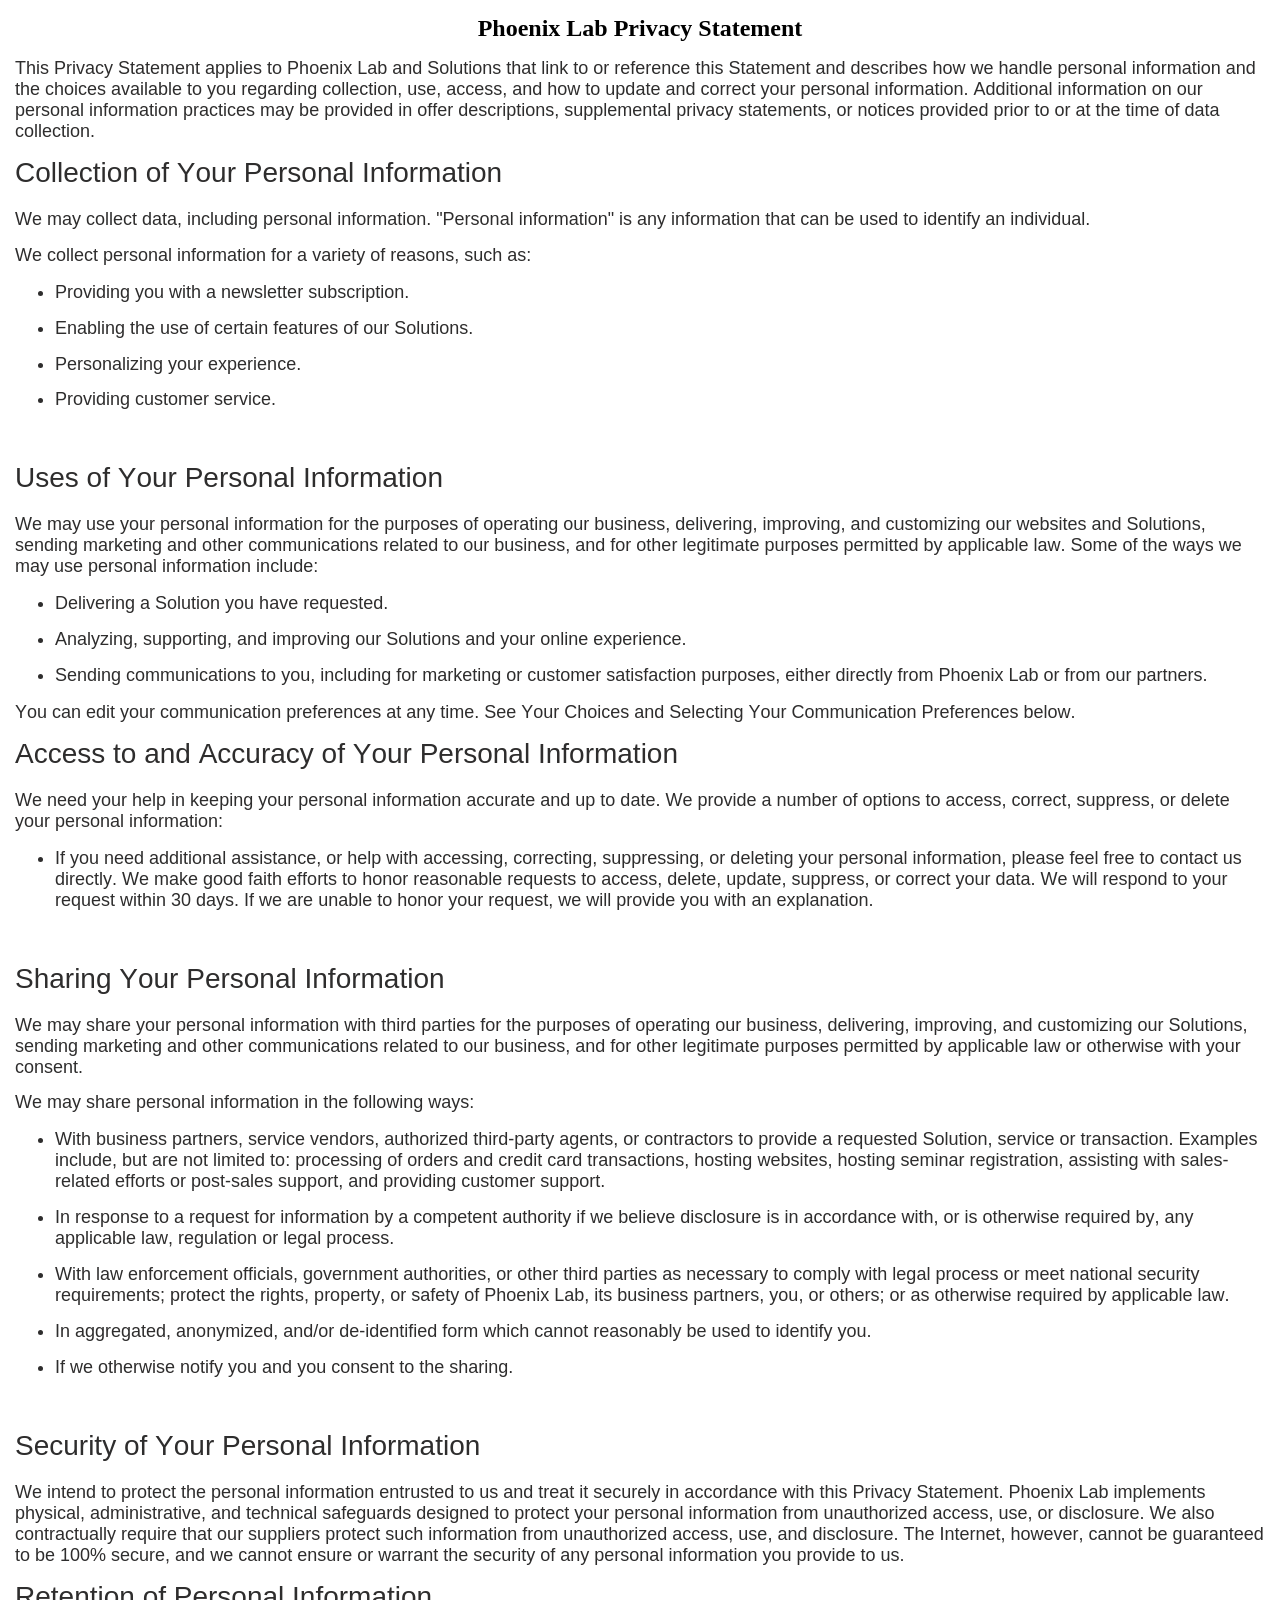
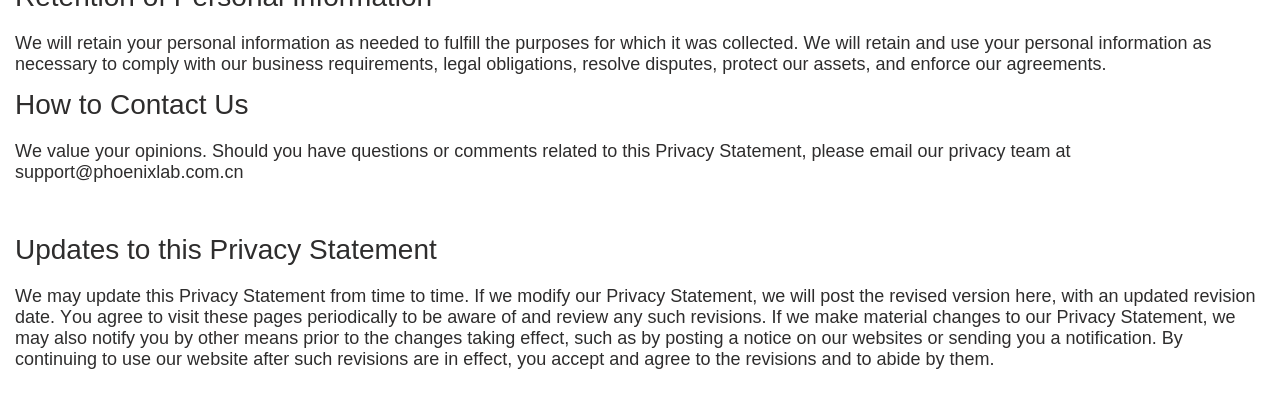
<file: protocol/PrivacyStatement.html>
<!DOCTYPE html PUBLIC "-//W3C//DTD HTML 4.01//EN" "http://www.w3.org/TR/html4/strict.dtd">
<html>
<head>
  <meta http-equiv="Content-Type" content="text/html; charset=utf-8">
  <meta http-equiv="Content-Style-Type" content="text/css">
  <title>Phoenix Lab VIP Service Agreement</title>
  <meta name="Generator" content="Cocoa HTML Writer">
  <meta name="CocoaVersion" content="1671.2">
  <style type="text/css">
    p.p2 {margin: 0.0px 0.0px 14.9px 0.0px; line-height: 21.0px; font: 18.0px Arial; color: #2e2d2d; -webkit-text-stroke: #2e2d2d; background-color: #ffffff}
    p.p3 {margin: 0.0px 0.0px 19.9px 0.0px; line-height: 32.0px; font: 28.0px Arial; color: #2e2d2d; -webkit-text-stroke: #2e2d2d; background-color: #ffffff}
    p.p4 {margin: 0.0px 0.0px 14.9px 0.0px; line-height: 21.0px; font: 18.0px Arial; color: #2e2d2d; -webkit-text-stroke: #2e2d2d}
    p.p6 {margin: 0.0px 0.0px 19.9px 0.0px; line-height: 32.0px; font: 28.0px Arial; color: #2e2d2d; -webkit-text-stroke: #2e2d2d}
    p.p7 {margin: 0.0px 0.0px 0.0px 0.0px; line-height: 14.0px; font: 12.0px Times; color: #000000; -webkit-text-stroke: #000000}
    li.li4 {margin: 0.0px 0.0px 14.9px 0.0px; line-height: 21.0px; font: 18.0px Arial; color: #2e2d2d; -webkit-text-stroke: #2e2d2d}
    li.li5 {margin: 0.0px 0.0px 0.0px 0.0px; line-height: 21.0px; font: 18.0px Arial; color: #2e2d2d; -webkit-text-stroke: #2e2d2d}
    span.s1 {font-kerning: none}
    span.s2 {background-color: #ffffff; -webkit-text-stroke: 0px #000000}
    span.s3 {font-kerning: none; background-color: #ffffff}
    ul.ul1 {list-style-type: disc}
  </style>
</head>
<body style="margin: 15.0px">
<h1 style="margin: 0.0px 0.0px 16.1px 0.0px; text-align: center; line-height: 28.0px; font: 24.0px Times; color: #000000; -webkit-text-stroke: #000000"><span class="s1"><b>Phoenix Lab Privacy Statement</b></span></h1>
<p class="p2"><span class="s1">This Privacy Statement applies to Phoenix Lab and Solutions that link to or reference this Statement and describes how we handle personal information and the choices available to you regarding collection, use, access, and how to update and correct your personal information. Additional information on our personal information practices may be provided in offer descriptions, supplemental privacy statements, or notices provided prior to or at the time of data collection.</span></p>
<p class="p3"><span class="s1">Collection of Your Personal Information</span></p>
<p class="p2"><span class="s1">We may collect data, including personal information. "Personal information" is any information that can be used to identify an individual.</span></p>
<p class="p2"><span class="s1">We collect personal information for a variety of reasons, such as:</span></p>
<ul class="ul1">
  <li class="li4"><span class="s2"></span><span class="s3">Providing you with a newsletter subscription.</span></li>
  <li class="li4"><span class="s2"></span><span class="s3">Enabling the use of certain features of our Solutions.</span></li>
  <li class="li4"><span class="s2"></span><span class="s3">Personalizing your experience.</span></li>
  <li class="li4"><span class="s2"></span><span class="s3">Providing customer service.</span></li>
</ul>
<p class="p4"><span class="s1"><br>
</span></p>
<p class="p3"><span class="s1">Uses of Your Personal Information</span></p>
<p class="p2"><span class="s1">We may use your personal information for the purposes of operating our business, delivering, improving, and customizing our websites and Solutions, sending marketing and other communications related to our business, and for other legitimate purposes permitted by applicable law. Some of the ways we may use personal information include:</span></p>
<ul class="ul1">
  <li class="li4"><span class="s2"></span><span class="s3">Delivering a Solution you have requested.</span></li>
  <li class="li4"><span class="s2"></span><span class="s3">Analyzing, supporting, and improving our Solutions and your online experience.</span></li>
  <li class="li5"><span class="s2"></span><span class="s3">Sending communications to you, including for marketing or customer satisfaction purposes, either directly from Phoenix Lab or from our partners.</span></li>
</ul>
<p class="p2"><span class="s1">You can edit your communication preferences at any time. See Your Choices and Selecting Your Communication Preferences below.</span></p>
<p class="p3"><span class="s1">Access to and Accuracy of Your Personal Information</span></p>
<p class="p2"><span class="s1">We need your help in keeping your personal information accurate and up to date. We provide a number of options to access, correct, suppress, or delete your personal information:</span></p>
<ul class="ul1">
  <li class="li5"><span class="s2"></span><span class="s3">If you need additional assistance, or help with accessing, correcting, suppressing, or deleting your personal information, please feel free to contact us directly. We make good faith efforts to honor reasonable requests to access, delete, update, suppress, or correct your data. We will respond to your request within 30 days. If we are unable to honor your request, we will provide you with an explanation.</span></li>
</ul>
<p class="p4"><span class="s1"><br>
</span></p>
<p class="p3"><span class="s1">Sharing Your Personal Information</span></p>
<p class="p2"><span class="s1">We may share your personal information with third parties for the purposes of operating our business, delivering, improving, and customizing our Solutions, sending marketing and other communications related to our business, and for other legitimate purposes permitted by applicable law or otherwise with your consent.</span></p>
<p class="p2"><span class="s1">We may share personal information in the following ways:</span></p>
<ul class="ul1">
  <li class="li4"><span class="s2"></span><span class="s3">With business partners, service vendors, authorized third-party agents, or contractors to provide a requested Solution, service or transaction. Examples include, but are not limited to: processing of orders and credit card transactions, hosting websites, hosting seminar registration, assisting with sales-related efforts or post-sales support, and providing customer support.</span></li>
  <li class="li4"><span class="s2"></span><span class="s3">In response to a request for information by a competent authority if we believe disclosure is in accordance with, or is otherwise required by, any applicable law, regulation or legal process.</span></li>
  <li class="li4"><span class="s2"></span><span class="s3">With law enforcement officials, government authorities, or other third parties as necessary to comply with legal process or meet national security requirements; protect the rights, property, or safety of Phoenix Lab, its business partners, you, or others; or as otherwise required by applicable law.</span></li>
  <li class="li4"><span class="s2"></span><span class="s3">In aggregated, anonymized, and/or de-identified form which cannot reasonably be used to identify you.</span></li>
  <li class="li5"><span class="s2"></span><span class="s3">If we otherwise notify you and you consent to the sharing.</span></li>
</ul>
<p class="p4"><span class="s1"><br>
</span></p>
<p class="p3"><span class="s1">Security of Your Personal Information</span></p>
<p class="p2"><span class="s1">We intend to protect the personal information entrusted to us and treat it securely in accordance with this Privacy Statement. Phoenix Lab implements physical, administrative, and technical safeguards designed to protect your personal information from unauthorized access, use, or disclosure. We also contractually require that our suppliers protect such information from unauthorized access, use, and disclosure. The Internet, however, cannot be guaranteed to be 100% secure, and we cannot ensure or warrant the security of any personal information you provide to us.</span></p>
<p class="p3"><span class="s1">Retention of Personal Information</span></p>
<p class="p2"><span class="s1">We will retain your personal information as needed to fulfill the purposes for which it was collected. We will retain and use your personal information as necessary to comply with our business requirements, legal obligations, resolve disputes, protect our assets, and enforce our agreements.</span></p>
<p class="p3"><span class="s1">How to Contact Us</span></p>
<p class="p2"><span class="s1">We value your opinions. Should you have questions or comments related to this Privacy Statement, please email our privacy team at support@phoenixlab.com.cn</span></p>
<p class="p4"><span class="s1"><br>
</span></p>
<p class="p3"><span class="s1">Updates to this Privacy Statement</span></p>
<p class="p2"><span class="s1">We may update this Privacy Statement from time to time. If we modify our Privacy Statement, we will post the revised version here, with an updated revision date. You agree to visit these pages periodically to be aware of and review any such revisions. If we make material changes to our Privacy Statement, we may also notify you by other means prior to the changes taking effect, such as by posting a notice on our websites or sending you a notification. By continuing to use our website after such revisions are in effect, you accept and agree to the revisions and to abide by them.</span></p>
<!--<p class="p6"><span class="s3">The Statement was revised and posted as of Nov 15, 2018.</span></p>-->
<p class="p7"><span class="s1"><br>
</span></p>
</body>
</html>
</file>
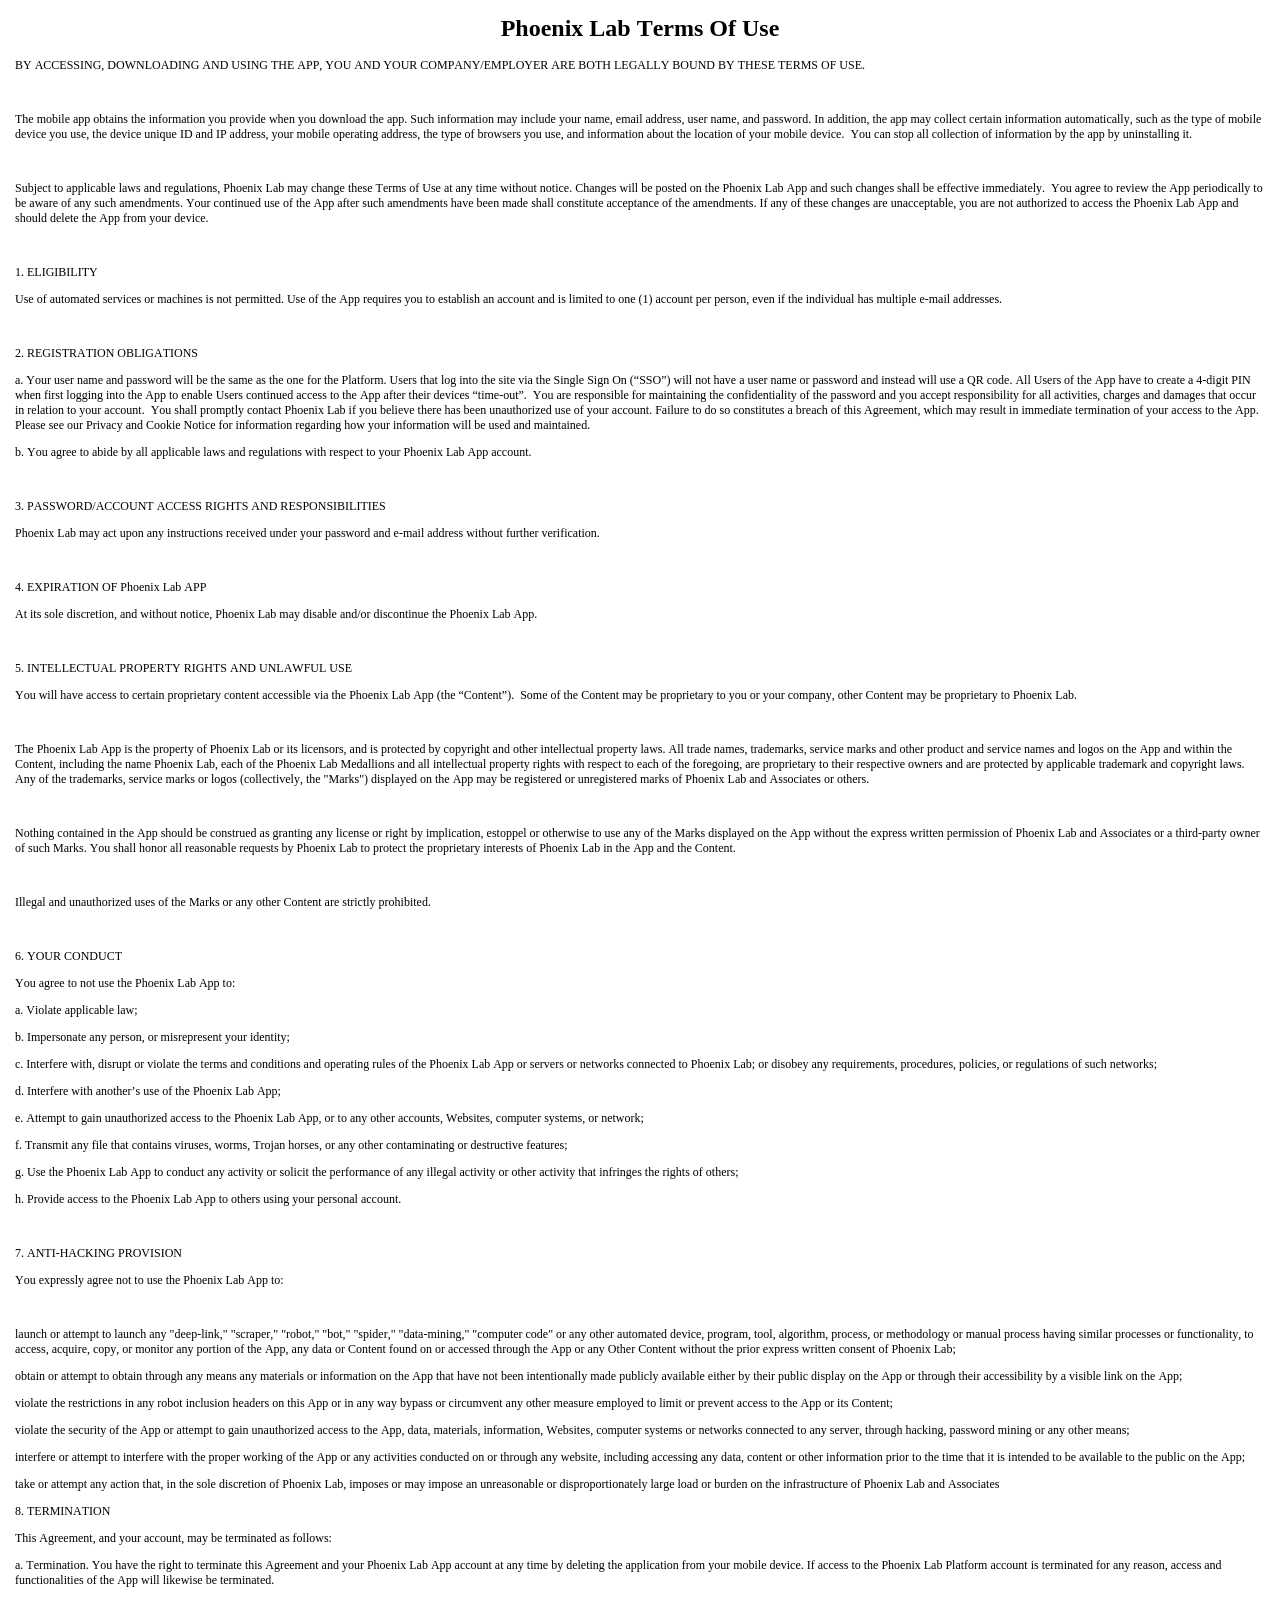
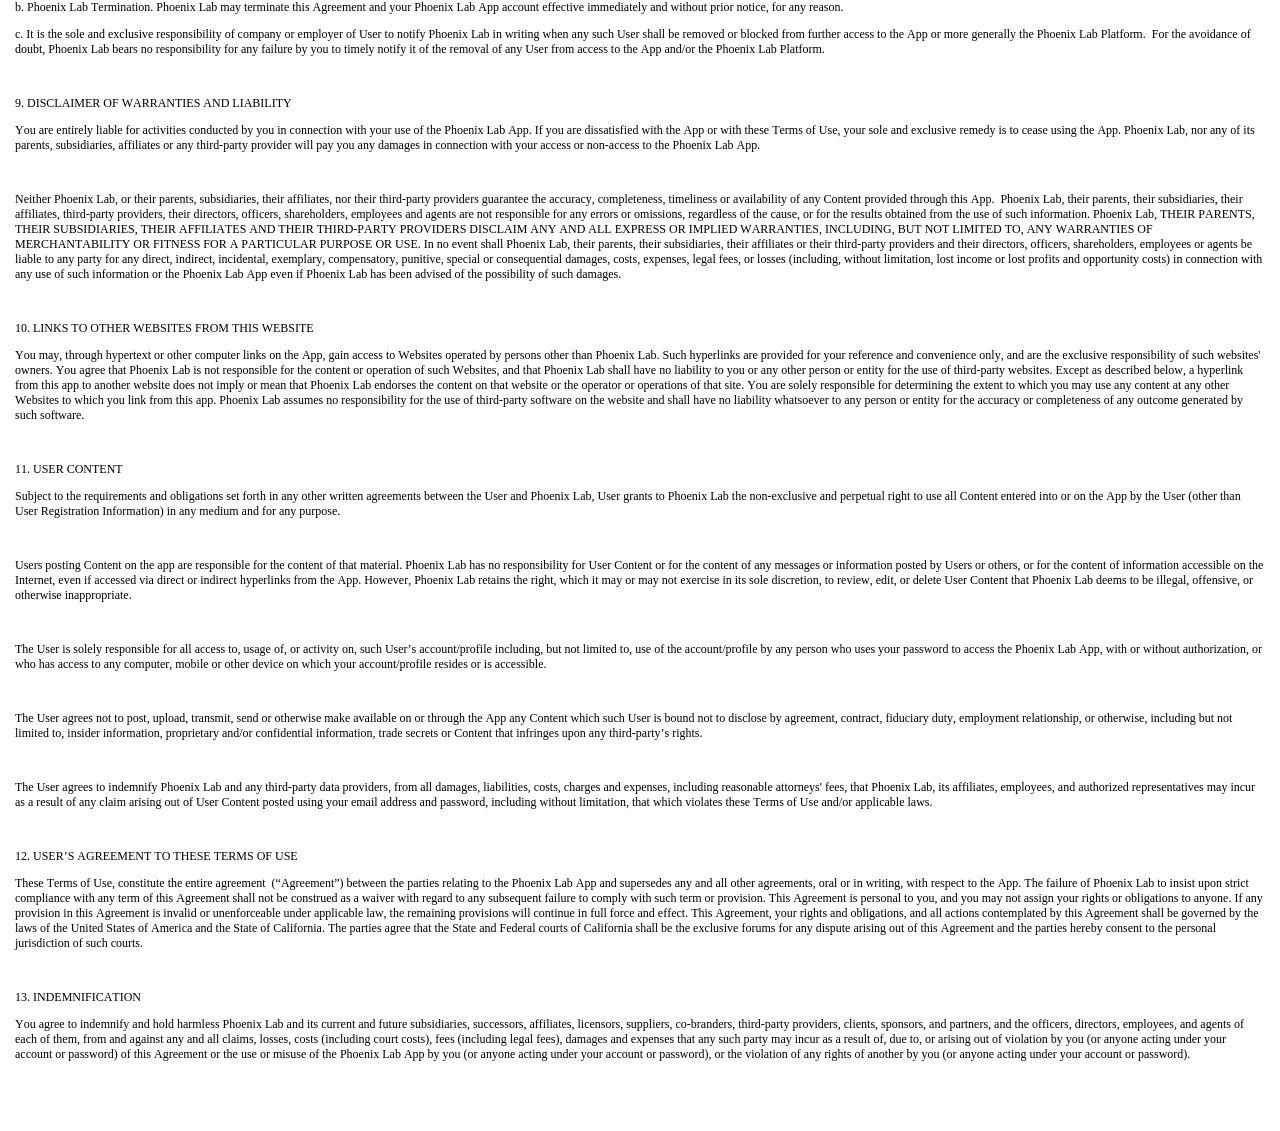
<file: protocol/TermsOfUse.html>
<!DOCTYPE html PUBLIC "-//W3C//DTD HTML 4.01//EN" "http://www.w3.org/TR/html4/strict.dtd">
<html>
<head>
  <meta http-equiv="Content-Type" content="text/html; charset=utf-8">
  <meta http-equiv="Content-Style-Type" content="text/css">
  <title>Phoenix Lab VIP Service Agreement</title>
  <meta name="Generator" content="Cocoa HTML Writer">
  <meta name="CocoaVersion" content="1671.2">
  <style type="text/css">
    p.p2 {margin: 0.0px 0.0px 12.0px 0.0px; line-height: 14.0px; font: 12.0px Times; color: #000000; -webkit-text-stroke: #000000}
    p.p3 {margin: 0.0px 0.0px 12.0px 0.0px; line-height: 14.0px; font: 12.0px Times; color: #000000; -webkit-text-stroke: #000000; min-height: 12.0px}
    p.p4 {margin: 0.0px 0.0px 0.0px 0.0px; line-height: 14.0px; font: 12.0px Times; color: #000000; -webkit-text-stroke: #000000; min-height: 12.0px}
    span.s1 {font-kerning: none}
  </style>
</head>
<body style="margin: 15.0px">
<h1 style="margin: 0.0px 0.0px 16.1px 0.0px; text-align: center; line-height: 28.0px; font: 24.0px Times; color: #000000; -webkit-text-stroke: #000000"><span class="s1"><b>Phoenix Lab Terms Of Use</b></span></h1>
<p class="p2"><span class="s1">BY ACCESSING, DOWNLOADING AND USING THE APP, YOU AND YOUR COMPANY/EMPLOYER ARE BOTH LEGALLY BOUND BY THESE TERMS OF USE.</span></p>
<p class="p3"><span class="s1"></span><br></p>
<p class="p2"><span class="s1">The mobile app obtains the information you provide when you download the app. Such information may include your name, email address, user name, and password. In addition, the app may collect certain information automatically, such as the type of mobile device you use, the device unique ID and IP address, your mobile operating address, the type of browsers you use, and information about the location of your mobile device.<span class="Apple-converted-space">  </span>You can stop all collection of information by the app by uninstalling it.</span></p>
<p class="p3"><span class="s1"></span><br></p>
<p class="p2"><span class="s1">Subject to applicable laws and regulations, Phoenix Lab may change these Terms of Use at any time without notice. Changes will be posted on the Phoenix Lab App and such changes shall be effective immediately.<span class="Apple-converted-space">  </span>You agree to review the App periodically to be aware of any such amendments. Your continued use of the App after such amendments have been made shall constitute acceptance of the amendments. If any of these changes are unacceptable, you are not authorized to access the Phoenix Lab App and should delete the App from your device.</span></p>
<p class="p3"><span class="s1"></span><br></p>
<p class="p2"><span class="s1">1. ELIGIBILITY<span class="Apple-converted-space"> </span></span></p>
<p class="p2"><span class="s1">Use of automated services or machines is not permitted. Use of the App requires you to establish an account and is limited to one (1) account per person, even if the individual has multiple e-mail addresses.</span></p>
<p class="p3"><span class="s1"></span><br></p>
<p class="p2"><span class="s1">2. REGISTRATION OBLIGATIONS</span></p>
<p class="p2"><span class="s1">a. Your user name and password will be the same as the one for the Platform. Users that log into the site via the Single Sign On (“SSO”) will not have a user name or password and instead will use a QR code. All Users of the App have to create a 4-digit PIN when first logging into the App to enable Users continued access to the App after their devices “time-out”.<span class="Apple-converted-space">  </span>You are responsible for maintaining the confidentiality of the password and you accept responsibility for all activities, charges and damages that occur in relation to your account.<span class="Apple-converted-space">  </span>You shall promptly contact Phoenix Lab if you believe there has been unauthorized use of your account. Failure to do so constitutes a breach of this Agreement, which may result in immediate termination of your access to the App. Please see our Privacy and Cookie Notice for information regarding how your information will be used and maintained.</span></p>
<p class="p2"><span class="s1">b. You agree to abide by all applicable laws and regulations with respect to your Phoenix Lab App account.</span></p>
<p class="p3"><span class="s1"></span><br></p>
<p class="p2"><span class="s1">3. PASSWORD/ACCOUNT ACCESS RIGHTS AND RESPONSIBILITIES</span></p>
<p class="p2"><span class="s1">Phoenix Lab may act upon any instructions received under your password and e-mail address without further verification.<span class="Apple-converted-space"> </span></span></p>
<p class="p3"><span class="s1"></span><br></p>
<p class="p2"><span class="s1">4. EXPIRATION OF Phoenix Lab APP<span class="Apple-converted-space"> </span></span></p>
<p class="p2"><span class="s1">At its sole discretion, and without notice, Phoenix Lab may disable and/or discontinue the Phoenix Lab App.</span></p>
<p class="p3"><span class="s1"></span><br></p>
<p class="p2"><span class="s1">5. INTELLECTUAL PROPERTY RIGHTS AND UNLAWFUL USE</span></p>
<p class="p2"><span class="s1">You will have access to certain proprietary content accessible via the Phoenix Lab App (the “Content”).<span class="Apple-converted-space">  </span>Some of the Content may be proprietary to you or your company, other Content may be proprietary to Phoenix Lab.</span></p>
<p class="p3"><span class="s1"></span><br></p>
<p class="p2"><span class="s1">The Phoenix Lab App is the property of Phoenix Lab or its licensors, and is protected by copyright and other intellectual property laws. All trade names, trademarks, service marks and other product and service names and logos on the App and within the Content, including the name Phoenix Lab, each of the Phoenix Lab Medallions and all intellectual property rights with respect to each of the foregoing, are proprietary to their respective owners and are protected by applicable trademark and copyright laws. Any of the trademarks, service marks or logos (collectively, the "Marks") displayed on the App may be registered or unregistered marks of Phoenix Lab and Associates or others.</span></p>
<p class="p3"><span class="s1"></span><br></p>
<p class="p2"><span class="s1">Nothing contained in the App should be construed as granting any license or right by implication, estoppel or otherwise to use any of the Marks displayed on the App without the express written permission of Phoenix Lab and Associates or a third-party owner of such Marks. You shall honor all reasonable requests by Phoenix Lab to protect the proprietary interests of Phoenix Lab in the App and the Content.</span></p>
<p class="p3"><span class="s1"></span><br></p>
<p class="p2"><span class="s1">Illegal and unauthorized uses of the Marks or any other Content are strictly prohibited.</span></p>
<p class="p3"><span class="s1"></span><br></p>
<p class="p2"><span class="s1">6. YOUR CONDUCT</span></p>
<p class="p2"><span class="s1">You agree to not use the Phoenix Lab App to:</span></p>
<p class="p2"><span class="s1">a. Violate applicable law;</span></p>
<p class="p2"><span class="s1">b. Impersonate any person, or misrepresent your identity;</span></p>
<p class="p2"><span class="s1">c. Interfere with, disrupt or violate the terms and conditions and operating rules of the Phoenix Lab App or servers or networks connected to Phoenix Lab; or disobey any requirements, procedures, policies, or regulations of such networks;</span></p>
<p class="p2"><span class="s1">d. Interfere with another’s use of the Phoenix Lab App;</span></p>
<p class="p2"><span class="s1">e. Attempt to gain unauthorized access to the Phoenix Lab App, or to any other accounts, Websites, computer systems, or network;</span></p>
<p class="p2"><span class="s1">f. Transmit any file that contains viruses, worms, Trojan horses, or any other contaminating or destructive features;</span></p>
<p class="p2"><span class="s1">g. Use the Phoenix Lab App to conduct any activity or solicit the performance of any illegal activity or other activity that infringes the rights of others;</span></p>
<p class="p2"><span class="s1">h. Provide access to the Phoenix Lab App to others using your personal account.</span></p>
<p class="p3"><span class="s1"></span><br></p>
<p class="p2"><span class="s1">7. ANTI-HACKING PROVISION</span></p>
<p class="p2"><span class="s1">You expressly agree not to use the Phoenix Lab App to:</span></p>
<p class="p3"><span class="s1"></span><br></p>
<p class="p2"><span class="s1">launch or attempt to launch any "deep-link," "scraper," "robot," "bot," "spider," "data-mining," "computer code" or any other automated device, program, tool, algorithm, process, or methodology or manual process having similar processes or functionality, to access, acquire, copy, or monitor any portion of the App, any data or Content found on or accessed through the App or any Other Content without the prior express written consent of Phoenix Lab;</span></p>
<p class="p2"><span class="s1">obtain or attempt to obtain through any means any materials or information on the App that have not been intentionally made publicly available either by their public display on the App or through their accessibility by a visible link on the App;</span></p>
<p class="p2"><span class="s1">violate the restrictions in any robot inclusion headers on this App or in any way bypass or circumvent any other measure employed to limit or prevent access to the App or its Content;</span></p>
<p class="p2"><span class="s1">violate the security of the App or attempt to gain unauthorized access to the App, data, materials, information, Websites, computer systems or networks connected to any server, through hacking, password mining or any other means;</span></p>
<p class="p2"><span class="s1">interfere or attempt to interfere with the proper working of the App or any activities conducted on or through any website, including accessing any data, content or other information prior to the time that it is intended to be available to the public on the App;</span></p>
<p class="p2"><span class="s1">take or attempt any action that, in the sole discretion of Phoenix Lab, imposes or may impose an unreasonable or disproportionately large load or burden on the infrastructure of Phoenix Lab and Associates</span></p>
<p class="p2"><span class="s1">8. TERMINATION</span></p>
<p class="p2"><span class="s1">This Agreement, and your account, may be terminated as follows:</span></p>
<p class="p2"><span class="s1">a. Termination. You have the right to terminate this Agreement and your Phoenix Lab App account at any time by deleting the application from your mobile device. If access to the Phoenix Lab Platform account is terminated for any reason, access and functionalities of the App will likewise be terminated.<span class="Apple-converted-space"> </span></span></p>
<p class="p2"><span class="s1">b. Phoenix Lab Termination. Phoenix Lab may terminate this Agreement and your Phoenix Lab App account effective immediately and without prior notice, for any reason.</span></p>
<p class="p2"><span class="s1">c. It is the sole and exclusive responsibility of company or employer of User to notify Phoenix Lab in writing when any such User shall be removed or blocked from further access to the App or more generally the Phoenix Lab Platform.<span class="Apple-converted-space">  </span>For the avoidance of doubt, Phoenix Lab bears no responsibility for any failure by you to timely notify it of the removal of any User from access to the App and/or the Phoenix Lab Platform.</span></p>
<p class="p3"><span class="s1"></span><br></p>
<p class="p2"><span class="s1">9. DISCLAIMER OF WARRANTIES AND LIABILITY</span></p>
<p class="p2"><span class="s1">You are entirely liable for activities conducted by you in connection with your use of the Phoenix Lab App. If you are dissatisfied with the App or with these Terms of Use, your sole and exclusive remedy is to cease using the App. Phoenix Lab, nor any of its parents, subsidiaries, affiliates or any third-party provider will pay you any damages in connection with your access or non-access to the Phoenix Lab App.</span></p>
<p class="p3"><span class="s1"></span><br></p>
<p class="p2"><span class="s1">Neither Phoenix Lab, or their parents, subsidiaries, their affiliates, nor their third-party providers guarantee the accuracy, completeness, timeliness or availability of any Content provided through this App.<span class="Apple-converted-space">  </span>Phoenix Lab, their parents, their subsidiaries, their affiliates, third-party providers, their directors, officers, shareholders, employees and agents are not responsible for any errors or omissions, regardless of the cause, or for the results obtained from the use of such information. Phoenix Lab, THEIR PARENTS, THEIR SUBSIDIARIES, THEIR AFFILIATES AND THEIR THIRD-PARTY PROVIDERS DISCLAIM ANY AND ALL EXPRESS OR IMPLIED WARRANTIES, INCLUDING, BUT NOT LIMITED TO, ANY WARRANTIES OF MERCHANTABILITY OR FITNESS FOR A PARTICULAR PURPOSE OR USE. In no event shall Phoenix Lab, their parents, their subsidiaries, their affiliates or their third-party providers and their directors, officers, shareholders, employees or agents be liable to any party for any direct, indirect, incidental, exemplary, compensatory, punitive, special or consequential damages, costs, expenses, legal fees, or losses (including, without limitation, lost income or lost profits and opportunity costs) in connection with any use of such information or the Phoenix Lab App even if Phoenix Lab has been advised of the possibility of such damages.</span></p>
<p class="p3"><span class="s1"></span><br></p>
<p class="p2"><span class="s1">10. LINKS TO OTHER WEBSITES FROM THIS WEBSITE</span></p>
<p class="p2"><span class="s1">You may, through hypertext or other computer links on the App, gain access to Websites operated by persons other than Phoenix Lab. Such hyperlinks are provided for your reference and convenience only, and are the exclusive responsibility of such websites' owners. You agree that Phoenix Lab is not responsible for the content or operation of such Websites, and that Phoenix Lab shall have no liability to you or any other person or entity for the use of third-party websites. Except as described below, a hyperlink from this app to another website does not imply or mean that Phoenix Lab endorses the content on that website or the operator or operations of that site. You are solely responsible for determining the extent to which you may use any content at any other Websites to which you link from this app. Phoenix Lab assumes no responsibility for the use of third-party software on the website and shall have no liability whatsoever to any person or entity for the accuracy or completeness of any outcome generated by such software.</span></p>
<p class="p3"><span class="s1"></span><br></p>
<p class="p2"><span class="s1">11. USER CONTENT</span></p>
<p class="p2"><span class="s1">Subject to the requirements and obligations set forth in any other written agreements between the User and Phoenix Lab, User grants to Phoenix Lab the non-exclusive and perpetual right to use all Content entered into or on the App by the User (other than User Registration Information) in any medium and for any purpose.</span></p>
<p class="p3"><span class="s1"></span><br></p>
<p class="p2"><span class="s1">Users posting Content on the app are responsible for the content of that material. Phoenix Lab has no responsibility for User Content or for the content of any messages or information posted by Users or others, or for the content of information accessible on the Internet, even if accessed via direct or indirect hyperlinks from the App. However, Phoenix Lab retains the right, which it may or may not exercise in its sole discretion, to review, edit, or delete User Content that Phoenix Lab deems to be illegal, offensive, or otherwise inappropriate.</span></p>
<p class="p3"><span class="s1"></span><br></p>
<p class="p2"><span class="s1">The User is solely responsible for all access to, usage of, or activity on, such User’s account/profile including, but not limited to, use of the account/profile by any person who uses your password to access the Phoenix Lab App, with or without authorization, or who has access to any computer, mobile or other device on which your account/profile resides or is accessible.</span></p>
<p class="p3"><span class="s1"></span><br></p>
<p class="p2"><span class="s1">The User agrees not to post, upload, transmit, send or otherwise make available on or through the App any Content which such User is bound not to disclose by agreement, contract, fiduciary duty, employment relationship, or otherwise, including but not limited to, insider information, proprietary and/or confidential information, trade secrets or Content that infringes upon any third-party’s rights.</span></p>
<p class="p3"><span class="s1"></span><br></p>
<p class="p2"><span class="s1">The User agrees to indemnify Phoenix Lab and any third-party data providers, from all damages, liabilities, costs, charges and expenses, including reasonable attorneys' fees, that Phoenix Lab, its affiliates, employees, and authorized representatives may incur as a result of any claim arising out of User Content posted using your email address and password, including without limitation, that which violates these Terms of Use and/or applicable laws.</span></p>
<p class="p3"><span class="s1"></span><br></p>
<p class="p2"><span class="s1">12. USER’S AGREEMENT TO THESE TERMS OF USE</span></p>
<p class="p2"><span class="s1">These Terms of Use, constitute the entire agreement<span class="Apple-converted-space">  </span>(“Agreement”) between the parties relating to the Phoenix Lab App and supersedes any and all other agreements, oral or in writing, with respect to the App. The failure of Phoenix Lab to insist upon strict compliance with any term of this Agreement shall not be construed as a waiver with regard to any subsequent failure to comply with such term or provision. This Agreement is personal to you, and you may not assign your rights or obligations to anyone. If any provision in this Agreement is invalid or unenforceable under applicable law, the remaining provisions will continue in full force and effect. This Agreement, your rights and obligations, and all actions contemplated by this Agreement shall be governed by the laws of the United States of America and the State of California. The parties agree that the State and Federal courts of California shall be the exclusive forums for any dispute arising out of this Agreement and the parties hereby consent to the personal jurisdiction of such courts.</span></p>
<p class="p3"><span class="s1"></span><br></p>
<p class="p2"><span class="s1">13. INDEMNIFICATION</span></p>
<p class="p2"><span class="s1">You agree to indemnify and hold harmless Phoenix Lab and its current and future subsidiaries, successors, affiliates, licensors, suppliers, co-branders, third-party providers, clients, sponsors, and partners, and the officers, directors, employees, and agents of each of them, from and against any and all claims, losses, costs (including court costs), fees (including legal fees), damages and expenses that any such party may incur as a result of, due to, or arising out of violation by you (or anyone acting under your account or password) of this Agreement or the use or misuse of the Phoenix Lab App by you (or anyone acting under your account or password), or the violation of any rights of another by you (or anyone acting under your account or password).</span></p>
<p class="p3"><span class="s1"></span><br></p>
<p class="p4"><span class="s1"></span><br></p>
</body>
</html>
</file>
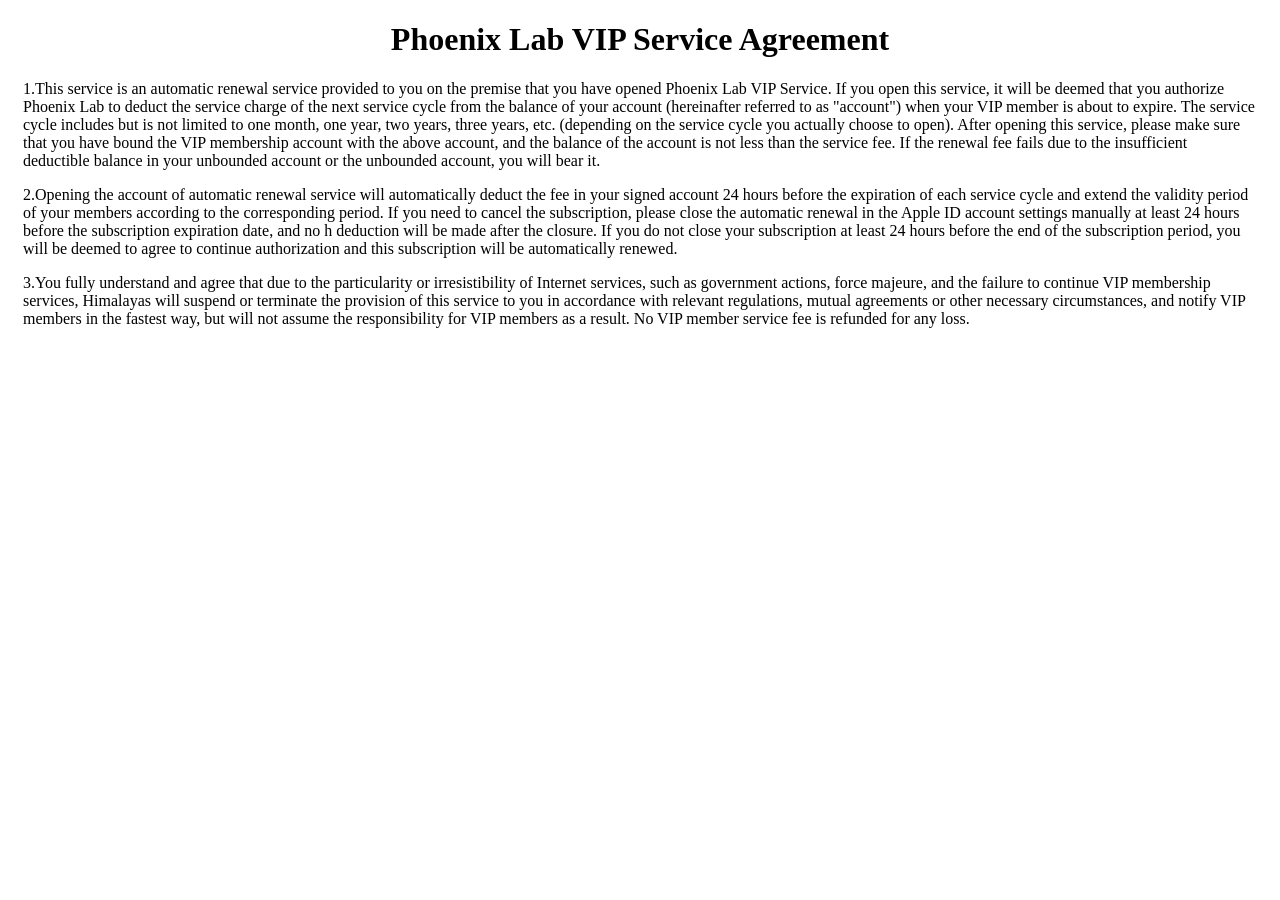
<file: protocol/VIPAgreement.html>
<!DOCTYPE html PUBLIC "-//W3C//DTD HTML 4.01//EN" "http://www.w3.org/TR/html4/strict.dtd">
<html>
<head>
  <meta http-equiv="Content-Type" content="text/html; charset=utf-8">
  <meta http-equiv="Content-Style-Type" content="text/css">
  <title>Phoenix Lab VIP Service Agreement</title>
  <meta name="Generator" content="Cocoa HTML Writer">
  <meta name="CocoaVersion" content="1671.2">
  <style type="text/css">
  </style>
</head>
<body>
    <div style="margin:15px">
        
    <H1 align="center"><cenrer>Phoenix Lab VIP Service Agreement</center></H1>
    
    <section>
       
        <p> 1.This service is an automatic renewal service provided to you on the premise that you have opened Phoenix Lab VIP Service. If you open this service, it will be deemed that you authorize Phoenix Lab to deduct the service charge of the next service cycle from the balance of your account (hereinafter referred to as "account") when your VIP member is about to expire. The service cycle includes but is not limited to one month, one year, two years, three years, etc. (depending on the service cycle you actually choose to open). After opening this service, please make sure that you have bound the VIP membership account with the above account, and the balance of the account is not less than the service fee. If the renewal fee fails due to the insufficient deductible balance in your unbounded account or the unbounded account, you will bear it.</p>
        <p> 2.Opening the account of automatic renewal service will automatically deduct the fee in your signed account 24 hours before the expiration of each service cycle and extend the validity period of your members according to the corresponding period. If you need to cancel the subscription, please close the automatic renewal in the Apple ID account settings manually at least 24 hours before the subscription expiration date, and no h deduction will be made after the closure. If you do not close your subscription at least 24 hours before the end of the subscription period, you will be deemed to agree to continue authorization and this subscription will be automatically renewed.</p>
        <p>3.You fully understand and agree that due to the particularity or irresistibility of Internet services, such as government actions, force majeure, and the failure to continue VIP membership services, Himalayas will suspend or terminate the provision of this service to you in accordance with relevant regulations, mutual agreements or other necessary circumstances, and notify VIP members in the fastest way, but will not assume the responsibility for VIP members as a result. No VIP member service fee is refunded for any loss.
        </p>
    </section>
    
    <div>
</body>
</html>
</file>
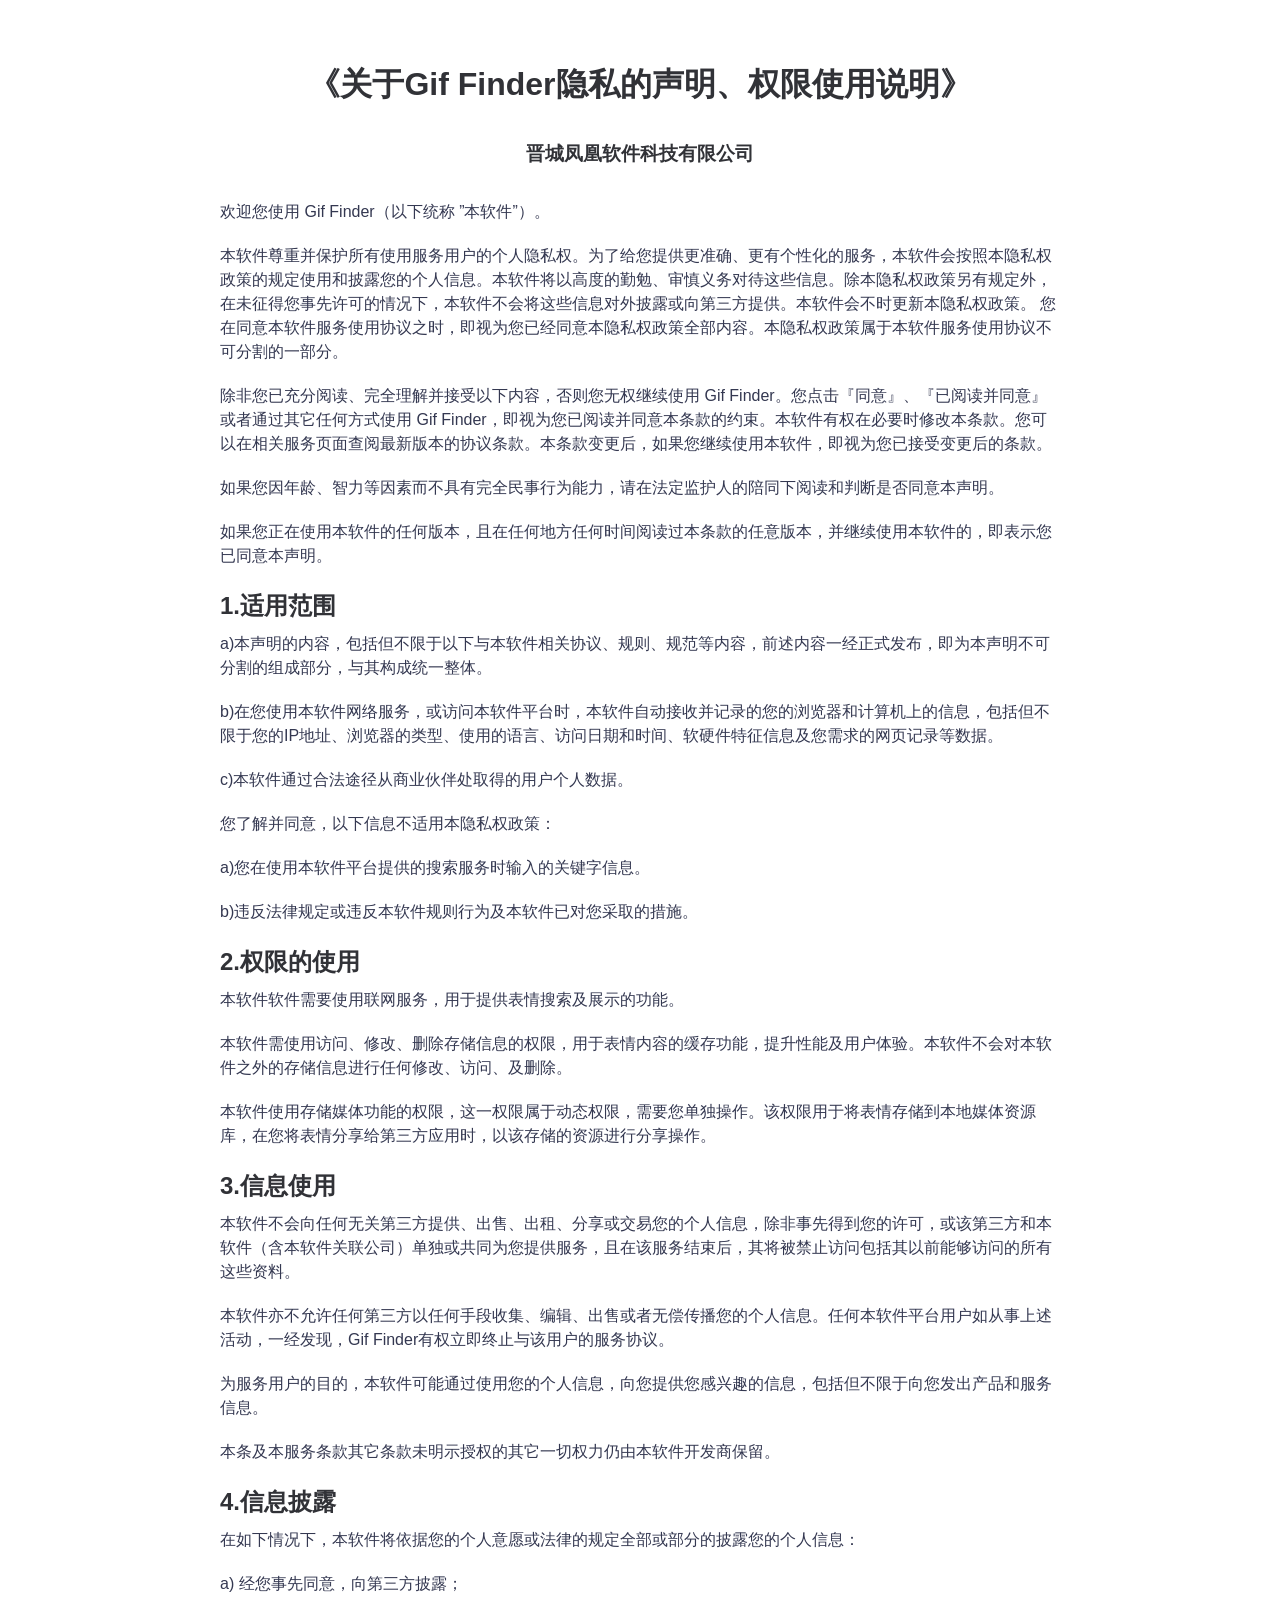
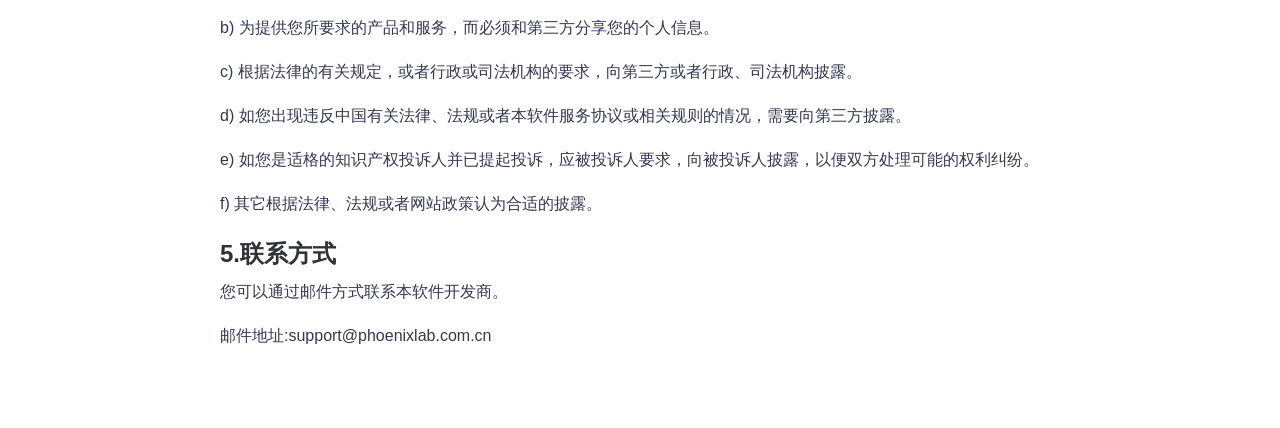
<file: protocol/gif_finder_android/protocol.html>
<!DOCTYPE html>
<html lang="en-US">

<head>
    <meta http-equiv="Content-Type" content="text/html; charset=UTF-8">
    <meta http-equiv="X-UA-Compatible" content="IE=edge">
    <meta name="viewport" content="width=device-width, initial-scale=1">
    <title>关于Gif Finder隐私的声明、权限使用说明</title>

    <style>
        /*! normalize.css v7.0.0 | MIT License | github.com/necolas/normalize.css */
        html {
            line-height: 1.15;
            -ms-text-size-adjust: 100%;
            -webkit-text-size-adjust:100%
        }

        body {
            margin:0
        }

        article, aside, footer, header, nav, section {
            display:block
        }

        h1 {
            font-size: 2em;
            margin:0.67em 0
        }

        figcaption, figure, main {
            display:block
        }

        figure {
            margin:1em 40px
        }

        hr {
            -webkit-box-sizing: content-box;
            box-sizing: content-box;
            height: 0;
            overflow:visible
        }

        pre {
            font-family: monospace, monospace;
            font-size:1em
        }

        a {
            background-color: transparent;
            -webkit-text-decoration-skip:objects
        }

        abbr[title] {
            border-bottom: none;
            text-decoration: underline;
            -webkit-text-decoration: underline dotted;
            text-decoration:underline dotted
        }

        b, strong {
            font-weight:inherit
        }

        b, strong {
            font-weight:bolder
        }

        code, kbd, samp {
            font-family: monospace, monospace;
            font-size:1em
        }

        dfn {
            font-style:italic
        }

        mark {
            background-color: #ff0;
            color:#000
        }

        small {
            font-size:80%
        }

        sub, sup {
            font-size: 75%;
            line-height: 0;
            position: relative;
            vertical-align:baseline
        }

        sub {
            bottom:-0.25em
        }

        sup {
            top:-0.5em
        }

        audio, video {
            display:inline-block
        }

        audio:not([controls]) {
            display: none;
            height:0
        }

        img {
            border-style:none
        }

        svg:not(:root) {
            overflow:hidden
        }

        button, input, optgroup, select, textarea {
            font-family: sans-serif;
            font-size: 100%;
            line-height: 1.15;
            margin:0
        }

        button, input {
            overflow:visible
        }

        button, select {
            text-transform: none
        }

        button, html [type="button"], [type="reset"], [type="submit"] {
            -webkit-appearance: button
        }

        button::-moz-focus-inner, [type="button"]::-moz-focus-inner, [type="reset"]::-moz-focus-inner, [type="submit"]::-moz-focus-inner {
            border-style: none;
            padding: 0
        }

        button:-moz-focusring, [type="button"]:-moz-focusring, [type="reset"]:-moz-focusring, [type="submit"]:-moz-focusring {
            outline:1px dotted ButtonText
        }

        fieldset {
            padding:0.35em 0.75em 0.625em
        }

        legend {
            -webkit-box-sizing: border-box;
            box-sizing: border-box;
            color: inherit;
            display: table;
            max-width: 100%;
            padding: 0;
            white-space:normal
        }

        progress {
            display: inline-block;
            vertical-align:baseline
        }

        textarea {
            overflow: auto
        }

        [type="checkbox"], [type="radio"] {
            -webkit-box-sizing: border-box;
            box-sizing: border-box;
            padding: 0
        }

        [type="number"]::-webkit-inner-spin-button, [type="number"]::-webkit-outer-spin-button {
            height: auto
        }

        [type="search"] {
            -webkit-appearance: textfield;
            outline-offset: -2px
        }

        [type="search"]::-webkit-search-cancel-button, [type="search"]::-webkit-search-decoration {
            -webkit-appearance:none
        }

        ::-webkit-file-upload-button {
            -webkit-appearance: button;
            font:inherit
        }

        details, menu {
            display:block
        }

        summary {
            display:list-item
        }

        canvas {
            display:inline-block
        }

        template {
            display:none
        }

        [hidden] {
            display:none
        }

        html {
            -webkit-box-sizing: border-box;
            box-sizing:border-box
        }

        body {
            -webkit-overflow-scrolling:touch
        }

        *, * ::before, * ::after {
            -webkit-box-sizing: inherit;
            box-sizing:inherit
        }

        .site {
            display: -webkit-box;
            display: -ms-flexbox;
            display: flex;
            min-height: 100vh;
            -webkit-box-orient: vertical;
            -webkit-box-direction: normal;
            -ms-flex-direction: column;
            flex-direction:column
        }

        .site__content {
            -webkit-box-flex: 1;
            -ms-flex: 1;
            flex:1
        }

        img {
            max-width: 100%;
            height: auto;
            width: auto;
            vertical-align:middle
        }

        img::-moz-selection {
            background:transparent
        }

        img::selection {
            background:transparent
        }

        figure {
            margin:0
        }

        body {
            background-color: #fff;
            font-family: -apple-system, BlinkMacSystemFont, "Segoe UI", Roboto, "Helvetica Neue", Arial, "Hiragino Sans GB", "Microsoft YaHei", "WenQuanYi Micro Hei", sans-serif;
            font-size: 1rem;
            line-height: 1.5;
            color: #343851;
            -webkit-font-smoothing: antialiased;
            -webkit-text-size-adjust:100%
        }

        ::-moz-selection {
            color: #fff;
            background-color:#3c3d41
        }

        ::selection {
            color: #fff;
            background-color:#3c3d41
        }

        p {
            margin-top: 0;
            margin-bottom:1.25rem
        }

        h1, h2, h3, h4, h5, h6 {
            color: #313237;
            margin-top: 0;
            margin-bottom:.5rem
        }

        a {
            color: #277cea;
            text-decoration: none;
            -webkit-transition: all .2s linear;
            transition: all .2s linear;
            border-bottom:1px dashed #277cea
        }

        a:active, a:focus {
            outline:0
        }

        a:hover, a:focus {
            color: #68a4f1;
            border-bottom:1px solid #68a4f1
        }

        hr {
            height: 1px;
            background: #ededed;
            border:0
        }

        em {
            font-style:italic
        }

        abbr[title] {
            text-decoration:none
        }

        mark {
            background: #ff0;
            color:#313237
        }

        code {
            padding: 0.2em 0.4em;
            font-family: Consolas, "Liberation Mono", Menlo, Courier, monospace;
            font-size: 0.9rem;
            color: #25292e;
            background-color: #f6f8fa;
            border-radius:3px
        }

        pre {
            padding: 0.8rem;
            margin-top: 0;
            margin-bottom: 1rem;
            overflow-x: auto;
            font: 1rem Consolas, "Liberation Mono", Menlo, Courier, monospace;
            color: #25292e;
            word-wrap: normal;
            background-color: #f6f8fa;
            border: solid 1px #dce6f0;
            border-radius:0.3rem
        }

        pre > code {
            padding: 0;
            margin: 0;
            font-size: 0.9rem;
            color: #25292e;
            word-break: normal;
            white-space: pre;
            background: transparent;
            border:0
        }

        .blur {
            background: #fff;
            filter: url('data:image/svg+xml;charset=utf-8,<svg xmlns="http://www.w3.org/2000/svg"><filter id="filter"><feGaussianBlur stdDeviation="16" /></filter></svg>#filter');
            -webkit-filter: blur(1rem);
            filter: blur(1rem);
            transition:filter 400ms, -webkit-filter 400ms
        }

        .blur.lazyloaded {
            -webkit-filter: blur(0);
            filter:blur(0)
        }

        .dark-bg {
            background-color:#313237
        }

        .hidden {
            display: none;
            visibility:hidden
        }

        .container {
            padding: 0 20px;
            margin: 0 auto;
            max-width:100%
        }

        @media only screen and (min-width: 36em) {
            .container {
                margin: 0 auto;
                max-width:540px
            }
        }

        @media only screen and (min-width: 48em) {
            .container {
                margin: 0 auto;
                max-width:720px
            }
        }

        @media only screen and (min-width: 62em) {
            .container {
                margin: 0 auto;
                max-width:960px
            }
        }

        @media only screen and (min-width: 75em) {
            .container {
                margin: 0 auto;
                max-width:1170px
            }
        }

        .header {
            background-color: #fff;
            color: #343851;
            position: absolute;
            z-index: 4;
            width: 100%;
            top: 0;
            left: 0;
            will-change: transform;
            -webkit-transition: background-color 0.5s ease, -webkit-transform .3s;
            transition: background-color 0.5s ease, -webkit-transform .3s;
            transition: transform .3s, background-color 0.5s ease;
            transition: transform .3s, background-color 0.5s ease, -webkit-transform .3s;
            -webkit-transform: translateY(0%);
            transform:translateY(0%)
        }

        .header a {
            display: -webkit-box;
            display: -ms-flexbox;
            display: flex;
            -webkit-box-align: center;
            -ms-flex-align: center;
            align-items: center;
            border-bottom:0
        }

        .header.fix-nav {
            position: fixed;
            background-color: #fff;
            -webkit-transition: background-color 0.5s ease, -webkit-transform .3s;
            transition: background-color 0.5s ease, -webkit-transform .3s;
            transition: transform .3s, background-color 0.5s ease;
            transition: transform .3s, background-color 0.5s ease, -webkit-transform .3s;
            z-index:5
        }

        .header.hide-nav {
            -webkit-transform: translateY(-120%);
            transform: translateY(-120%);
            -webkit-transition: -webkit-transform .3s;
            transition: -webkit-transform .3s;
            transition: transform .3s;
            transition:transform .3s, -webkit-transform .3s
        }

        .header__logo {
            display: -webkit-box;
            display: -ms-flexbox;
            display: flex;
            height: 100%;
            overflow: hidden;
            padding: 19px 0;
            margin-right: 1.25rem;
            outline: 0;
            border-bottom: 0;
            color:#313237
        }

        .header__logo:hover {
            color: #313237;
            border-bottom:0
        }

        .header__logo .header__logo--container {
            width:58px
        }

        .header__logo .header__logo--container .logo {
            fill:currentColor
        }

        .header__inner {
            display: -webkit-box;
            display: -ms-flexbox;
            display: flex;
            -webkit-box-align: center;
            -ms-flex-align: center;
            align-items: center;
            height: 3.75em;
            -webkit-box-pack: justify;
            -ms-flex-pack: justify;
            justify-content:space-between
        }

        .header__links {
            padding-bottom: .5rem;
            display: none;
            position: absolute;
            top: 3.75em;
            left: 0;
            width: 100%;
            height: auto;
            background:#fff
        }

        .header__link {
            color: #343851;
            padding: .938rem 0;
            border-top:1px solid #ededed
        }

        .header__toggle {
            display: -webkit-box;
            display: -ms-flexbox;
            display: flex;
            -webkit-box-orient: vertical;
            -webkit-box-direction: normal;
            -ms-flex-direction: column;
            flex-direction: column;
            -webkit-box-pack: center;
            -ms-flex-pack: center;
            justify-content: center;
            width: 44px;
            height: 100%;
            background-color: transparent;
            padding-left: 1.25rem;
            cursor:pointer
        }

        .header__toggle span {
            display: block;
            position: relative;
            margin-top: 4px;
            background-color: #343851;
            width: 100%;
            height: 2px;
            border-radius: 1px;
            -webkit-transition: all 0.2s cubic-bezier(1, 0.13, 0.35, 1.09);
            transition:all 0.2s cubic-bezier(1, 0.13, 0.35, 1.09)
        }

        .header__toggle span:first-child {
            margin-top:0
        }

        .header__toggle.--open span:first-child {
            -webkit-transform: rotate(45deg) translate(4px, 4px);
            transform:rotate(45deg) translate(4px, 4px)
        }

        .header__toggle.--open span:nth-child(2n) {
            opacity:0
        }

        .header__toggle.--open span:last-child {
            -webkit-transform: rotate(-45deg) translate(4px, -4px);
            transform:rotate(-45deg) translate(4px, -4px)
        }

        .header__overlay {
            position: fixed;
            top: 0;
            left: 0;
            width: 0;
            height: 0;
            opacity: 0;
            background-color: rgba(0, 0, 0, 0.75);
            z-index: 2;
            -webkit-transition: opacity 1s ease 0.1s;
            transition:opacity 1s ease 0.1s
        }

        .header__overlay.--open {
            width: 100%;
            height: 120%;
            opacity:1
        }

        @media (min-width: 62em) {
            .header__toggle {
                display: none;
                visibility:hidden
            }

            .header__links {
                position: static;
                padding: 0;
                display: -webkit-box;
                display: -ms-flexbox;
                display: flex;
                -webkit-box-orient: vertical;
                -webkit-box-direction: normal;
                -ms-flex-direction: column;
                flex-direction: column;
                visibility: visible;
                width: auto;
                height:100%
            }

            .header__links-wrapper {
                display: -webkit-box;
                display: -ms-flexbox;
                display: flex;
                height: 100%;
                padding:0
            }

            .header__link {
                position: relative;
                padding: .938rem 1rem;
                border: 0;
                height:100%
            }

            .header__link::after {
                content: "";
                display: block;
                position: absolute;
                left: 0;
                bottom: 0;
                height: 3px;
                width: 100%;
                -webkit-transform: scaleX(0);
                transform: scaleX(0);
                background: #277cea;
                -webkit-transition: color 0.2s ease-in-out, -webkit-transform .2s ease-in-out;
                transition: color 0.2s ease-in-out, -webkit-transform .2s ease-in-out;
                transition: color 0.2s ease-in-out, transform .2s ease-in-out;
                transition:color 0.2s ease-in-out, transform .2s ease-in-out, -webkit-transform .2s ease-in-out
            }

            .header__link:hover {
                color:#0f4c9c
            }

            .header__link:hover::after, .header__link :active::after, .header__link :focus::after {
                -webkit-transform: scaleX(1);
                transform: scaleX(1);
                color: #0f4c9c;
                -webkit-transition: -webkit-transform .2s ease-in-out;
                transition: -webkit-transform .2s ease-in-out;
                transition: transform .2s ease-in-out;
                transition:transform .2s ease-in-out, -webkit-transform .2s ease-in-out
            }
        }

        footer {
            padding: 2.8125rem 0;
            border-top: 1px solid #f0f0f0;
            text-align: center;
            font-size: 0.875rem;
            color:rgba(33, 33, 33, 0.6)
        }

        footer a {
            color: rgba(33, 33, 33, 0.6);
            border-bottom:0
        }

        footer a:hover, footer a:focus {
            color: #277cea;
            border-bottom:0
        }

        .social {
            display: -webkit-box;
            display: -ms-flexbox;
            display: flex;
            -webkit-box-pack: center;
            -ms-flex-pack: center;
            justify-content: center;
            -webkit-box-align: center;
            -ms-flex-align: center;
            align-items: center;
            max-width: 200px;
            margin:0 auto 25px
        }

        .social__link:not(:last-child) {
            margin-right:1.5rem
        }

        .social__icon {
            fill: currentColor;
            height: 1.5rem;
            width: 1.5rem
        }

        .btn, input[type="submit"], input[type="reset"], input[type="button"] {
            position: relative;
            display: inline-block;
            padding: 18px 30px;
            font-size: 11px;
            font-family: inherit;
            line-height: 1.5;
            letter-spacing: 0.2em;
            text-decoration: none;
            text-transform: uppercase;
            white-space: nowrap;
            cursor: pointer;
            color: #fff;
            background-color: #222325;
            text-align: center;
            border: 0;
            border-radius: 0;
            -webkit-transition: all 0.45s cubic-bezier(0.25, 1, 0.33, 1);
            transition: all 0.45s cubic-bezier(0.25, 1, 0.33, 1);
            outline: 0
        }

        .btn::after, input[type="submit"]::after, input[type="reset"]::after, input[type="button"]::after {
            display: none
        }

        .btn:hover, .btn :focus, .btn :active, input[type="submit"]:hover, input[type="submit"] :focus, input[type="submit"] :active, input[type="reset"]:hover, input[type="reset"] :focus, input[type="reset"] :active, input[type="button"]:hover, input[type="button"] :focus, input[type="button"] :active {
            color: #fff;
            background-color: #44464a;
            outline:0
        }

        .btn + .btn {
            margin-top:2em
        }

        @media only screen and (min-width: 350px) {
            .btn + .btn {
                margin-top: 0;
                margin-left:2em
            }
        }

        button:disabled {
            cursor: not-allowed;
            opacity: .65;
            -webkit-transition: background-color .2s ease;
            transition:background-color .2s ease
        }

        button:disabled:hover, button:disabled :focus {
            background-color:#222325
        }

        .post-card {
            display: block;
            position: relative;
            width: 100%;
            min-height: 250px;
            border-radius: 4px;
            overflow: hidden;
            background-color: #fff;
            -webkit-box-shadow: 0 1px 3px rgba(0, 0, 0, 0.08);
            box-shadow: 0 1px 3px rgba(0, 0, 0, 0.08);
            margin-bottom: 2.25rem;
            border-bottom: 0;
            -webkit-transition: -webkit-box-shadow .25s ease;
            transition: -webkit-box-shadow .25s ease;
            transition: box-shadow .25s ease;
            transition:box-shadow .25s ease, -webkit-box-shadow .25s ease
        }

        .post-card:hover, .post-card:focus {
            border-bottom: 0;
            -webkit-box-shadow: 0 2px 40px 0 rgba(153, 155, 168, 0.3);
            box-shadow:0 2px 40px 0 rgba(153, 155, 168, 0.3)
        }

        @media only screen and (min-width: 48em) {
            .post-card {
                width: 48.4375%;
                margin-right:3.125%
            }

            .post-card:last-of-type, .post-card:nth-child(2n + 2) {
                margin-right:0
            }
        }

        @media only screen and (min-width: 75em) {
            .post-card {
                width: 31.25%;
                margin-right:3.125%
            }

            .post-card:nth-child(2n + 2) {
                margin-right:3.125%
            }

            .post-card:last-of-type, .post-card:nth-child(3n + 3) {
                margin-right:0
            }
        }

        .post-card__label {
            position: absolute;
            top: 1.5rem;
            left: 1.5rem;
            z-index:2
        }

        .post-card__inner {
            display: block;
            position: relative;
            padding: 1.875rem 1.25rem 0.625rem;
            width: 100%;
            color: #838c8d;
            border-bottom:0
        }

        .post-card__inner:focus, .post-card__inner:hover {
            color: #838c8d;
            border-bottom:0
        }

        .post-card__header {
            margin-bottom:0.75rem
        }

        .post-card__meta {
            font-size:0.875rem
        }

        .post-card__thumb {
            margin: 0;
            background: #fff;
            position: relative;
            overflow:hidden
        }

        .post-card__thumb::after {
            content: "";
            display: block;
            height: 0;
            width: 100%;
            padding-bottom:100%
        }

        .post-card__thumb > * {
            position: absolute;
            top: 0;
            left: 0;
            width: 100%;
            height: 100%;
            display:block
        }

        .label {
            padding: 0px 10px;
            margin-bottom: 1rem;
            display: inline-block;
            line-height: 20px;
            font-size: .75rem;
            text-transform: uppercase;
            letter-spacing: 1px;
            color: rgba(255, 255, 255, 0.8);
            border: 2px solid rgba(255, 255, 255, 0.5);
            border-radius: 100px;
            -webkit-transition: all 0.2s ease;
            transition:all 0.2s ease
        }

        .label:focus, .label:hover {
            color: #fff;
            background-color: #277cea;
            border:2px solid #277cea
        }

        .pagination {
            display: -webkit-box;
            display: -ms-flexbox;
            display: flex;
            -webkit-box-pack: center;
            -ms-flex-pack: center;
            justify-content: center;
            margin:1.25rem auto
        }

        input, textarea {
            display: inline-block;
            padding: 5px 0;
            width: 100%;
            border: 0;
            border-bottom: 2px solid #ededed;
            outline: none;
            font-family: -apple-system, BlinkMacSystemFont, "Segoe UI", Roboto, "Helvetica Neue", Arial, "Hiragino Sans GB", "Microsoft YaHei", "WenQuanYi Micro Hei", sans-serif;
            background:transparent
        }

        input:focus, textarea:focus {
            border-color: #277cea;
            -webkit-transition: border-color .25s;
            transition:border-color .25s
        }

        .form__input {
            position: relative;
            display: inline-block;
            width: 100%;
            margin-bottom:35px
        }

        .form__input::before {
            content: "";
            position: absolute;
            bottom: 0;
            left: 0;
            width: 0;
            height: 2px;
            background: #277cea;
            z-index: 5;
            -webkit-transition: width 0.45s cubic-bezier(0.694, 0.048, 0.335, 1);
            transition: width 0.45s cubic-bezier(0.694, 0.048, 0.335, 1);
            -webkit-transition-delay: .1s;
            transition-delay:.1s
        }

        .form__input::after {
            content: "";
            position: absolute;
            bottom: 0;
            left: 0;
            width: 0;
            height: 2px;
            background: #ff6161;
            z-index: 4;
            -webkit-transition: width 0.45s cubic-bezier(0.694, 0.048, 0.335, 1);
            transition:width 0.45s cubic-bezier(0.694, 0.048, 0.335, 1)
        }

        .form__input:hover::after, .form__input :focus::after, .form__input :active::after {
            width:100%
        }

        .form__input:hover::before, .form__input :focus::before, .form__input :active::after {
            width:100%
        }

        .form__input.error:hover::after, .form__input.error :focus::after, .form__input.error :active::after {
            width:0%
        }

        .form__input.error:hover::before, .form__input.error :focus::before, .form__input.error :active::after {
            width:0%
        }

        .error input {
            border-bottom-color:#ff6161
        }

        .error textarea {
            border-bottom-color:#ff6161
        }

        .error-data {
            color: #ff6161;
            font-size: 14px;
            position: absolute;
            left: 0;
            bottom:-21px
        }

        .modal {
            position: fixed;
            display: none;
            -webkit-box-align: center;
            -ms-flex-align: center;
            align-items: center;
            -webkit-box-pack: center;
            -ms-flex-pack: center;
            justify-content: center;
            top: 0;
            left: 0;
            width: 100%;
            height: 100%;
            outline: 0;
            overflow-y: auto;
            z-index:999
        }

        .modal__inner {
            -webkit-box-flex: 0;
            -ms-flex: 0 1 auto;
            flex: 0 1 auto;
            position: relative;
            margin: 1.875em;
            width: auto;
            max-width: 768px;
            outline: 0;
            opacity: 0;
            -webkit-transform: translateY(200px);
            transform: translateY(200px);
            -webkit-transition: -webkit-transform 0.5s cubic-bezier(0.4, 0, 0.2, 1);
            transition: -webkit-transform 0.5s cubic-bezier(0.4, 0, 0.2, 1);
            transition: transform 0.5s cubic-bezier(0.4, 0, 0.2, 1);
            transition: transform 0.5s cubic-bezier(0.4, 0, 0.2, 1), -webkit-transform 0.5s cubic-bezier(0.4, 0, 0.2, 1);
            z-index:1050
        }

        .modal__content {
            position: relative;
            padding: 2rem 2.5rem;
            display: -webkit-box;
            display: -ms-flexbox;
            display: flex;
            -webkit-box-orient: vertical;
            -webkit-box-direction: normal;
            -ms-flex-direction: column;
            flex-direction: column;
            background-color: #fff;
            border-radius:4px
        }

        .modal__content h1 {
            text-align:center
        }

        .modal__close-button {
            position: absolute;
            top: 16px;
            right: 16px;
            background-color: transparent;
            border: 0;
            outline: 0;
            color: #313237;
            cursor:pointer
        }

        .modal__close-button:hover {
            background-color:transparent
        }

        .modal__overlay {
            position: fixed;
            display: none;
            top: 0;
            right: 0;
            bottom: 0;
            left: 0;
            height: 100%;
            width: 100%;
            z-index: 1040;
            opacity: 0;
            background-color: rgba(0, 0, 0, 0.75);
            -webkit-transition: opacity 1s ease 0.1s;
            transition:opacity 1s ease 0.1s
        }

        body.modal--open {
            overflow:hidden
        }

        table {
            display: table;
            width: 100%;
            overflow-x: scroll;
            margin-bottom: 1.25rem;
            border-collapse: collapse;
            border-spacing: 0;
            border: 1px solid #ededed;
            border-radius: 4px;
            font-size:14.5px
        }

        table th {
            background-color:#f9f9f9
        }

        table th, table td {
            padding: 6px 13px;
            border:1px solid #ededed
        }

        .highlight table td {
            padding:5px
        }

        .highlight table pre {
            margin:0
        }

        .highlight .cm {
            color: #999988;
            font-style:italic
        }

        .highlight .cp {
            color: #999999;
            font-weight:bold
        }

        .highlight .c1 {
            color: #999988;
            font-style:italic
        }

        .highlight .cs {
            color: #999999;
            font-weight: bold;
            font-style:italic
        }

        .highlight .c, .highlight .cd {
            color: #999988;
            font-style:italic
        }

        .highlight .err {
            color: #a61717;
            background-color:#e3d2d2
        }

        .highlight .gd {
            color: #000000;
            background-color:#ffdddd
        }

        .highlight .ge {
            color: #000000;
            font-style:italic
        }

        .highlight .gr {
            color:#aa0000
        }

        .highlight .gh {
            color:#999999
        }

        .highlight .gi {
            color: #000000;
            background-color:#ddffdd
        }

        .highlight .go {
            color:#888888
        }

        .highlight .gp {
            color:#555555
        }

        .highlight .gs {
            font-weight:bold
        }

        .highlight .gu {
            color:#aaaaaa
        }

        .highlight .gt {
            color:#aa0000
        }

        .highlight .kc {
            color: #000000;
            font-weight:bold
        }

        .highlight .kd {
            color: #000000;
            font-weight:bold
        }

        .highlight .kn {
            color: #000000;
            font-weight:bold
        }

        .highlight .kp {
            color: #000000;
            font-weight:bold
        }

        .highlight .kr {
            color: #000000;
            font-weight:bold
        }

        .highlight .kt {
            color: #445588;
            font-weight:bold
        }

        .highlight .k, .highlight .kv {
            color: #000000;
            font-weight:bold
        }

        .highlight .mf {
            color:#009999
        }

        .highlight .mh {
            color:#009999
        }

        .highlight .il {
            color:#009999
        }

        .highlight .mi {
            color:#009999
        }

        .highlight .mo {
            color:#009999
        }

        .highlight .m, .highlight .mb, .highlight .mx {
            color:#009999
        }

        .highlight .sb {
            color:#d14
        }

        .highlight .sc {
            color:#d14
        }

        .highlight .sd {
            color:#d14
        }

        .highlight .s2 {
            color:#d14
        }

        .highlight .se {
            color:#d14
        }

        .highlight .sh {
            color:#d14
        }

        .highlight .si {
            color:#d14
        }

        .highlight .sx {
            color:#d14
        }

        .highlight .sr {
            color:#009926
        }

        .highlight .s1 {
            color:#d14
        }

        .highlight .ss {
            color:#990073
        }

        .highlight .s {
            color:#d14
        }

        .highlight .na {
            color:#008080
        }

        .highlight .bp {
            color:#999999
        }

        .highlight .nb {
            color:#0086B3
        }

        .highlight .nc {
            color: #445588;
            font-weight:bold
        }

        .highlight .no {
            color:#008080
        }

        .highlight .nd {
            color: #3c5d5d;
            font-weight:bold
        }

        .highlight .ni {
            color:#800080
        }

        .highlight .ne {
            color: #990000;
            font-weight:bold
        }

        .highlight .nf {
            color: #990000;
            font-weight:bold
        }

        .highlight .nl {
            color: #990000;
            font-weight:bold
        }

        .highlight .nn {
            color:#555555
        }

        .highlight .nt {
            color:#000080
        }

        .highlight .vc {
            color:#008080
        }

        .highlight .vg {
            color:#008080
        }

        .highlight .vi {
            color:#008080
        }

        .highlight .nv {
            color:#008080
        }

        .highlight .ow {
            color: #000000;
            font-weight:bold
        }

        .highlight .o {
            color: #000000;
            font-weight:bold
        }

        .highlight .w {
            color:#bbbbbb
        }

        .highlight {
            background-color:#f8f8f8
        }

        .hero {
            margin: 3.75rem auto 0;
            min-height: 16.25rem;
            width: 100%;
            position: relative;
            background-color: #dde5ea;
            background-repeat: no-repeat;
            background-position: 50%;
            background-size:cover
        }

        @media only screen and (min-width: 62em) {
            .hero {
                margin: 0 auto;
                height:36em
            }
        }

        .hero::before {
            position: absolute;
            display: block;
            content: "";
            top: 0;
            left: 0;
            width: 100%;
            height: 100%;
            background:rgba(52, 56, 81, 0.8)
        }

        .hero--small {
            margin: 3.75rem auto 0;
            min-height: 8.75rem;
            width: 100%;
            position: relative;
            background-color:#313237
        }

        @media only screen and (min-width: 62em) {
            .hero--small {
                height:12.5em
            }
        }

        .hero--small::before {
            position: absolute;
            display: block;
            content: "";
            top: 0;
            left: 0;
            width: 100%;
            height: 100%;
            background:rgba(52, 56, 81, 0.8)
        }

        .hero__wrap {
            position: absolute;
            margin: auto;
            top: 50%;
            left: 50%;
            -webkit-transform: translate(-50%, -50%);
            transform: translate(-50%, -50%);
            text-align: center;
            color: rgba(255, 255, 255, 0.8);
            width: 100%;
            max-width: 90%;
            z-index:1
        }

        @media only screen and (min-width: 48em) {
            .hero__wrap {
                max-width:40em
            }
        }

        .hero__wrap .hero__title {
            font-size: 1.8em;
            color:#fff
        }

        @media only screen and (min-width: 48em) {
            .hero__wrap .hero__title {
                padding: 1rem 0;
                font-size: 2.625em;
                line-height:3.125rem
            }
        }

        .page-content {
            max-width: 52.5rem;
            margin: 0 auto;
            padding:2.5em 0
        }

        @media only screen and (min-width: 48em) {
            .page-content {
                padding:3.75rem 0
            }
        }

        .blog {
            background-color:#f9f9f9
        }

        .post-list {
            padding-top: 2.5em;
            display: -webkit-box;
            display: -ms-flexbox;
            display: flex;
            -ms-flex-wrap: wrap;
            flex-wrap: wrap;
            -webkit-box-flex: 1;
            -ms-flex: 1 0 auto;
            flex:1 0 auto
        }

        @media only screen and (min-width: 48em) {
            .post-list {
                padding-top:5em
            }
        }

        .post-content {
            max-width: 52.5rem;
            margin: 0 auto;
            padding-top:2.5em
        }

        @media only screen and (min-width: 48em) {
            .post-content {
                padding-top:5em
            }
        }

        .comments {
            padding: 50px 0;
            background-color:#fafafa
        }

        .controls__inner {
            display: -webkit-box;
            display: -ms-flexbox;
            display: flex;
            -webkit-box-align: center;
            -ms-flex-align: center;
            align-items: center;
            -webkit-box-pack: justify;
            -ms-flex-pack: justify;
            justify-content: space-between;
            padding: 1.375rem 0 1.25rem;
            border-top:1px solid #ededed
        }

        .controls__inner .prev {
            -webkit-box-align: start;
            -ms-flex-align: start;
            align-items: flex-start;
            text-align:left
        }

        .controls__inner .next {
            -webkit-box-align: end;
            -ms-flex-align: end;
            align-items: flex-end;
            text-align:right
        }

        .controls__item {
            display: -webkit-box;
            display: -ms-flexbox;
            display: flex;
            -webkit-box-orient: vertical;
            -webkit-box-direction: normal;
            -ms-flex-direction: column;
            flex-direction: column;
            -webkit-box-align: start;
            -ms-flex-align: start;
            align-items:flex-start
        }

        .controls__item span {
            font-size: 0.875rem;
            color:#838c8d
        }

        .controls__item a {
            color: #313237;
            font-weight: bold;
            border-bottom:0
        }

        .controls__item a svg {
            -webkit-transition: all .2s linear;
            transition:all .2s linear
        }

        .controls__item a:hover {
            color: #277cea;
            border-bottom:0
        }

        .controls__item a:hover svg {
            fill: #277cea
        }




    </style>
</head>

<body class="site" youdao="bind" style="">

<main class="site__content">
    <div class="container">
        <div class="page-content">
            <h1 style="text-align: center">《关于Gif Finder隐私的声明、权限使用说明》</h1><br>
            <h3 style="text-align: center"><b>晋城凤凰软件科技有限公司 </b></h3><br>
            <p>欢迎您使用 Gif Finder（以下统称 ”本软件”）。</p>
            <p>本软件尊重并保护所有使用服务用户的个人隐私权。为了给您提供更准确、更有个性化的服务，本软件会按照本隐私权政策的规定使用和披露您的个人信息。本软件将以高度的勤勉、审慎义务对待这些信息。除本隐私权政策另有规定外，在未征得您事先许可的情况下，本软件不会将这些信息对外披露或向第三方提供。本软件会不时更新本隐私权政策。 您在同意本软件服务使用协议之时，即视为您已经同意本隐私权政策全部内容。本隐私权政策属于本软件服务使用协议不可分割的一部分。</p>
            <p>除非您已充分阅读、完全理解并接受以下内容，否则您无权继续使用 Gif Finder。您点击『同意』、『已阅读并同意』或者通过其它任何方式使用 Gif Finder，即视为您已阅读并同意本条款的约束。本软件有权在必要时修改本条款。您可以在相关服务页面查阅最新版本的协议条款。本条款变更后，如果您继续使用本软件，即视为您已接受变更后的条款。</p>
            <p>如果您因年龄、智力等因素而不具有完全民事行为能力，请在法定监护人的陪同下阅读和判断是否同意本声明。</p>
            <p>如果您正在使用本软件的任何版本，且在任何地方任何时间阅读过本条款的任意版本，并继续使用本软件的，即表示您已同意本声明。</p>

            <h2 id="1适用范围">1.适用范围 </h2>
            <p>a)本声明的内容，包括但不限于以下与本软件相关协议、规则、规范等内容，前述内容一经正式发布，即为本声明不可分割的组成部分，与其构成统一整体。</p>
            <p>b)在您使用本软件网络服务，或访问本软件平台时，本软件自动接收并记录的您的浏览器和计算机上的信息，包括但不限于您的IP地址、浏览器的类型、使用的语言、访问日期和时间、软硬件特征信息及您需求的网页记录等数据。 </p>
            <p>c)本软件通过合法途径从商业伙伴处取得的用户个人数据。 </p>
            <p>您了解并同意，以下信息不适用本隐私权政策：</p>
            <p>a)您在使用本软件平台提供的搜索服务时输入的关键字信息。 </p>
            <p>b)违反法律规定或违反本软件规则行为及本软件已对您采取的措施。 </p>
            <h2 id="2权限的使用 ">2.权限的使用 </h2>
            <p>本软件软件需要使用联网服务，用于提供表情搜索及展示的功能。 </p>
            <p>本软件需使用访问、修改、删除存储信息的权限，用于表情内容的缓存功能，提升性能及用户体验。本软件不会对本软件之外的存储信息进行任何修改、访问、及删除。 </p>
            <p>本软件使用存储媒体功能的权限，这一权限属于动态权限，需要您单独操作。该权限用于将表情存储到本地媒体资源库，在您将表情分享给第三方应用时，以该存储的资源进行分享操作。</p>
            <h2 id="3信息使用 ">3.信息使用 </h2>
            <p>本软件不会向任何无关第三方提供、出售、出租、分享或交易您的个人信息，除非事先得到您的许可，或该第三方和本软件（含本软件关联公司）单独或共同为您提供服务，且在该服务结束后，其将被禁止访问包括其以前能够访问的所有这些资料。 </p>
            <p>本软件亦不允许任何第三方以任何手段收集、编辑、出售或者无偿传播您的个人信息。任何本软件平台用户如从事上述活动，一经发现，Gif Finder有权立即终止与该用户的服务协议。 </p>
            <p>为服务用户的目的，本软件可能通过使用您的个人信息，向您提供您感兴趣的信息，包括但不限于向您发出产品和服务信息。 </p>
            <p>本条及本服务条款其它条款未明示授权的其它一切权力仍由本软件开发商保留。</p>
            <h2 id="4信息披露">4.信息披露</h2>
            <p>在如下情况下，本软件将依据您的个人意愿或法律的规定全部或部分的披露您的个人信息：</p>
            <p>a) 经您事先同意，向第三方披露； </p>
            <p>b) 为提供您所要求的产品和服务，而必须和第三方分享您的个人信息。 </p>
            <p>c) 根据法律的有关规定，或者行政或司法机构的要求，向第三方或者行政、司法机构披露。</p>
            <p>d) 如您出现违反中国有关法律、法规或者本软件服务协议或相关规则的情况，需要向第三方披露。</p>
            <p>e) 如您是适格的知识产权投诉人并已提起投诉，应被投诉人要求，向被投诉人披露，以便双方处理可能的权利纠纷。</p>
            <p>f) 其它根据法律、法规或者网站政策认为合适的披露。</p>
            <h2 id="5 联系方式">5.联系方式</h2>
            <p>您可以通过邮件方式联系本软件开发商。</p>
            <p>邮件地址:support@phoenixlab.com.cn</p>
        </div>
    </div>
</main>
</body>

</html>
</file>
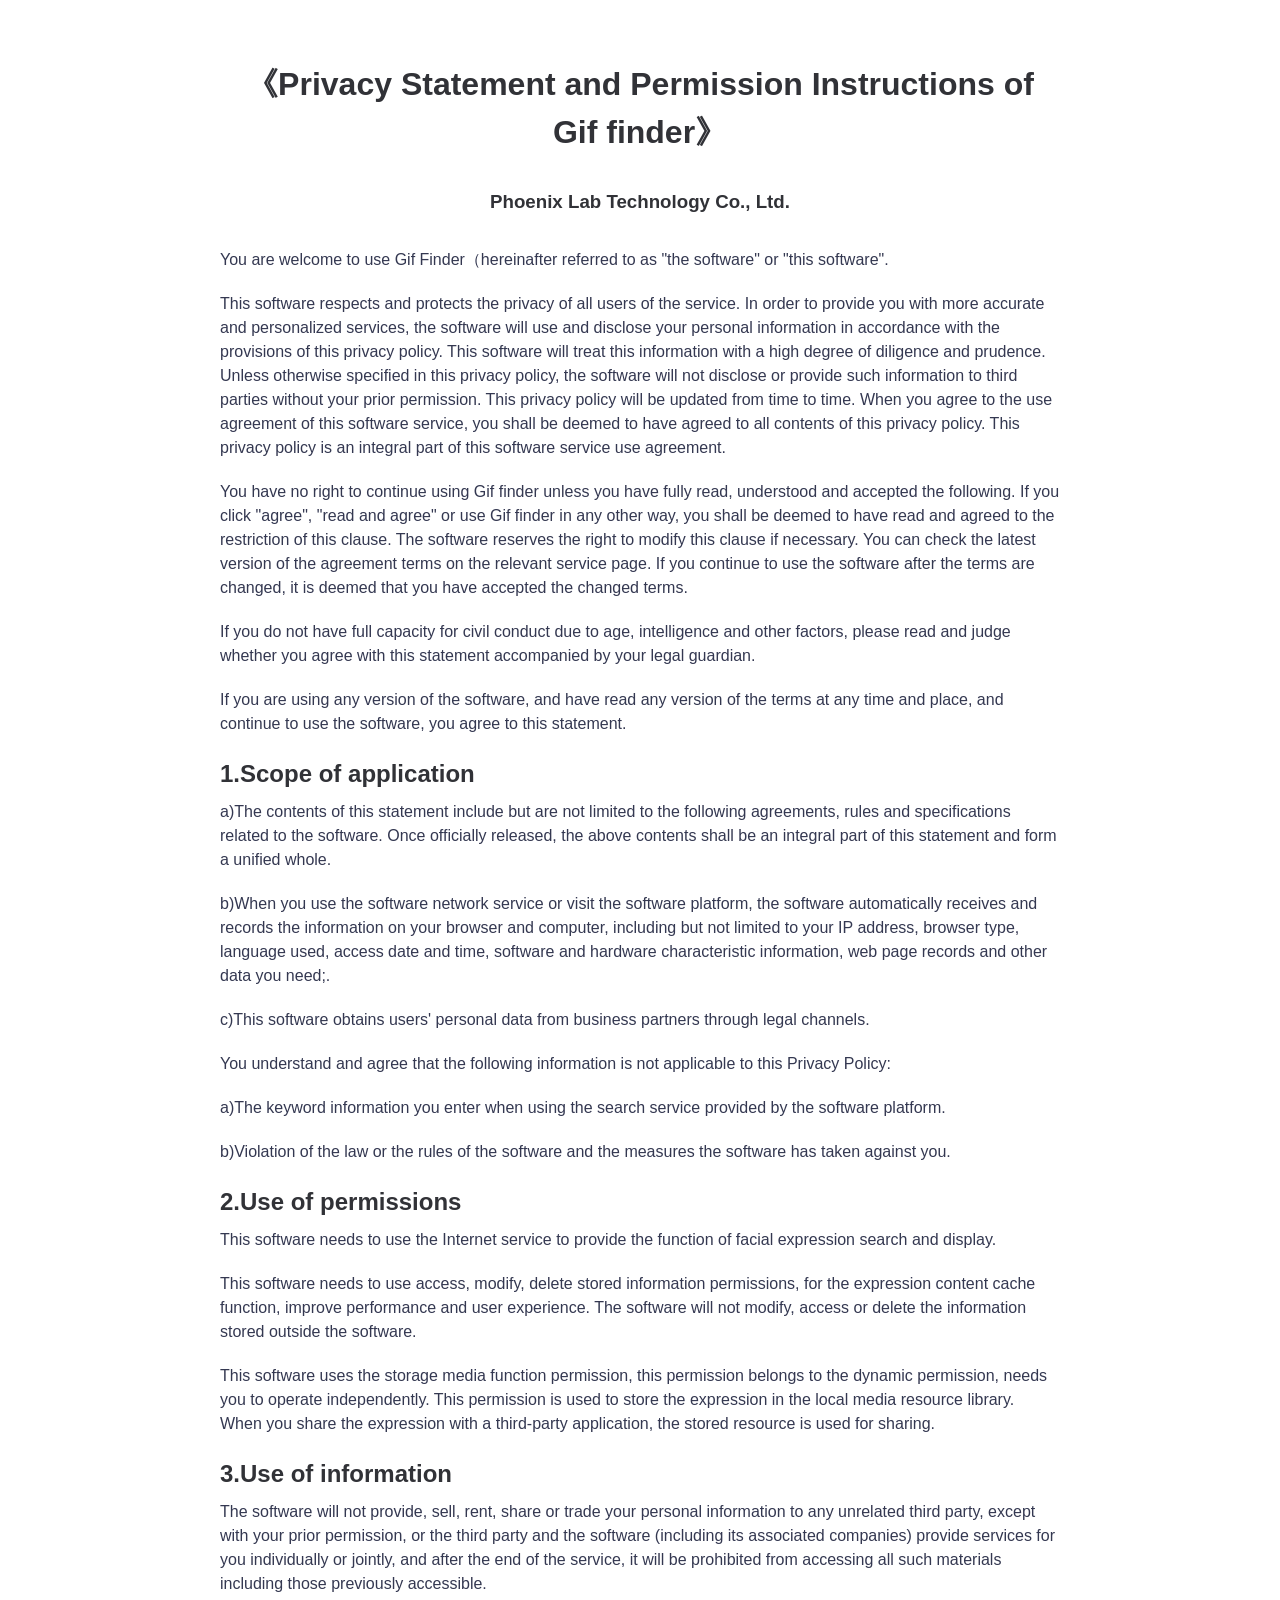
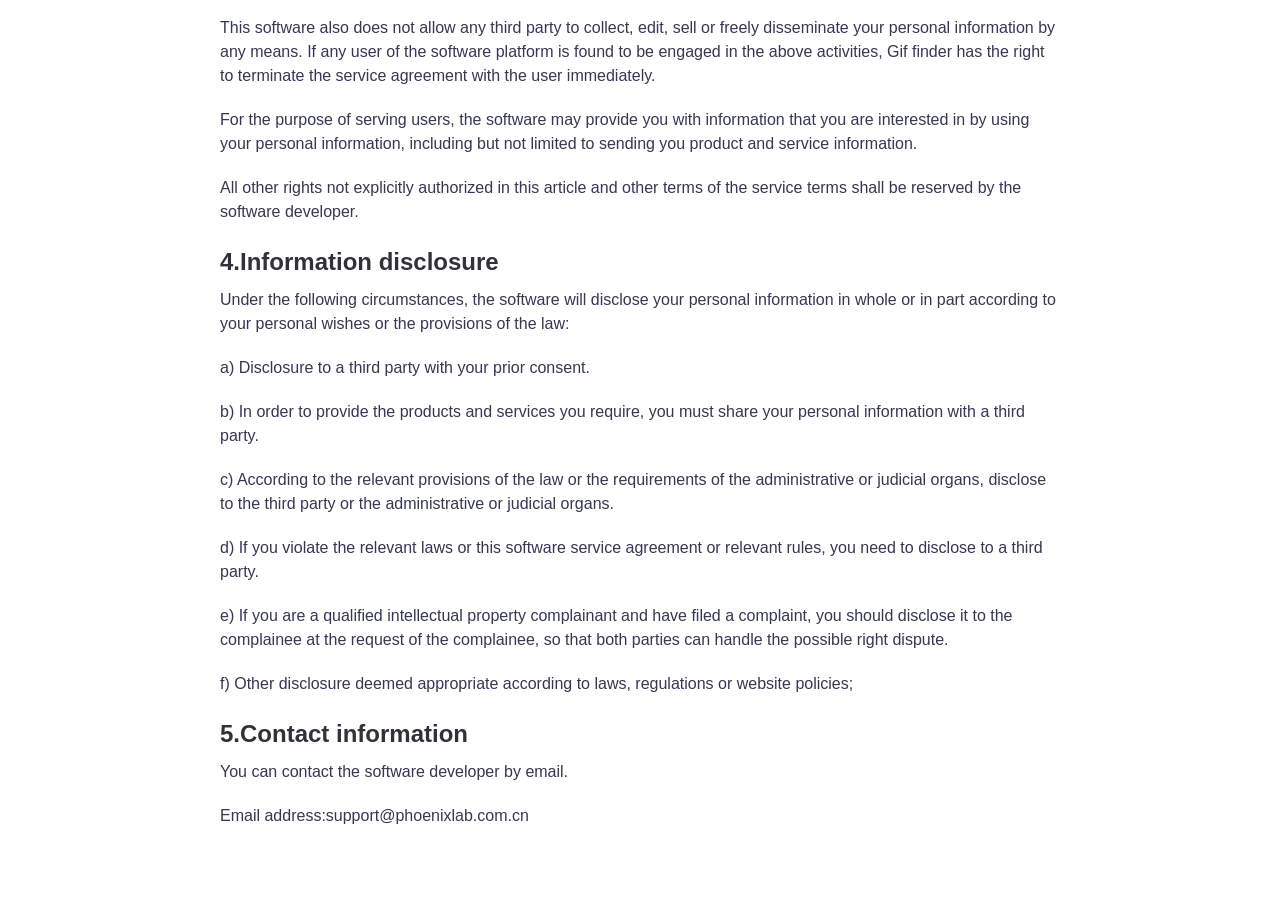
<file: protocol/gif_finder_android/protocol_en.html>
<!DOCTYPE html>
<html lang="en-US">

<head>
    <meta http-equiv="Content-Type" content="text/html; charset=UTF-8">
    <meta http-equiv="X-UA-Compatible" content="IE=edge">
    <meta name="viewport" content="width=device-width, initial-scale=1">
    <title>关于Gif Finder隐私的声明、权限使用说明</title>

    <style>
        /*! normalize.css v7.0.0 | MIT License | github.com/necolas/normalize.css */
        html {
            line-height: 1.15;
            -ms-text-size-adjust: 100%;
            -webkit-text-size-adjust:100%
        }

        body {
            margin:0
        }

        article, aside, footer, header, nav, section {
            display:block
        }

        h1 {
            font-size: 2em;
            margin:0.67em 0
        }

        figcaption, figure, main {
            display:block
        }

        figure {
            margin:1em 40px
        }

        hr {
            -webkit-box-sizing: content-box;
            box-sizing: content-box;
            height: 0;
            overflow:visible
        }

        pre {
            font-family: monospace, monospace;
            font-size:1em
        }

        a {
            background-color: transparent;
            -webkit-text-decoration-skip:objects
        }

        abbr[title] {
            border-bottom: none;
            text-decoration: underline;
            -webkit-text-decoration: underline dotted;
            text-decoration:underline dotted
        }

        b, strong {
            font-weight:inherit
        }

        b, strong {
            font-weight:bolder
        }

        code, kbd, samp {
            font-family: monospace, monospace;
            font-size:1em
        }

        dfn {
            font-style:italic
        }

        mark {
            background-color: #ff0;
            color:#000
        }

        small {
            font-size:80%
        }

        sub, sup {
            font-size: 75%;
            line-height: 0;
            position: relative;
            vertical-align:baseline
        }

        sub {
            bottom:-0.25em
        }

        sup {
            top:-0.5em
        }

        audio, video {
            display:inline-block
        }

        audio:not([controls]) {
            display: none;
            height:0
        }

        img {
            border-style:none
        }

        svg:not(:root) {
            overflow:hidden
        }

        button, input, optgroup, select, textarea {
            font-family: sans-serif;
            font-size: 100%;
            line-height: 1.15;
            margin:0
        }

        button, input {
            overflow:visible
        }

        button, select {
            text-transform: none
        }

        button, html [type="button"], [type="reset"], [type="submit"] {
            -webkit-appearance: button
        }

        button::-moz-focus-inner, [type="button"]::-moz-focus-inner, [type="reset"]::-moz-focus-inner, [type="submit"]::-moz-focus-inner {
            border-style: none;
            padding: 0
        }

        button:-moz-focusring, [type="button"]:-moz-focusring, [type="reset"]:-moz-focusring, [type="submit"]:-moz-focusring {
            outline:1px dotted ButtonText
        }

        fieldset {
            padding:0.35em 0.75em 0.625em
        }

        legend {
            -webkit-box-sizing: border-box;
            box-sizing: border-box;
            color: inherit;
            display: table;
            max-width: 100%;
            padding: 0;
            white-space:normal
        }

        progress {
            display: inline-block;
            vertical-align:baseline
        }

        textarea {
            overflow: auto
        }

        [type="checkbox"], [type="radio"] {
            -webkit-box-sizing: border-box;
            box-sizing: border-box;
            padding: 0
        }

        [type="number"]::-webkit-inner-spin-button, [type="number"]::-webkit-outer-spin-button {
            height: auto
        }

        [type="search"] {
            -webkit-appearance: textfield;
            outline-offset: -2px
        }

        [type="search"]::-webkit-search-cancel-button, [type="search"]::-webkit-search-decoration {
            -webkit-appearance:none
        }

        ::-webkit-file-upload-button {
            -webkit-appearance: button;
            font:inherit
        }

        details, menu {
            display:block
        }

        summary {
            display:list-item
        }

        canvas {
            display:inline-block
        }

        template {
            display:none
        }

        [hidden] {
            display:none
        }

        html {
            -webkit-box-sizing: border-box;
            box-sizing:border-box
        }

        body {
            -webkit-overflow-scrolling:touch
        }

        *, * ::before, * ::after {
            -webkit-box-sizing: inherit;
            box-sizing:inherit
        }

        .site {
            display: -webkit-box;
            display: -ms-flexbox;
            display: flex;
            min-height: 100vh;
            -webkit-box-orient: vertical;
            -webkit-box-direction: normal;
            -ms-flex-direction: column;
            flex-direction:column
        }

        .site__content {
            -webkit-box-flex: 1;
            -ms-flex: 1;
            flex:1
        }

        img {
            max-width: 100%;
            height: auto;
            width: auto;
            vertical-align:middle
        }

        img::-moz-selection {
            background:transparent
        }

        img::selection {
            background:transparent
        }

        figure {
            margin:0
        }

        body {
            background-color: #fff;
            font-family: -apple-system, BlinkMacSystemFont, "Segoe UI", Roboto, "Helvetica Neue", Arial, "Hiragino Sans GB", "Microsoft YaHei", "WenQuanYi Micro Hei", sans-serif;
            font-size: 1rem;
            line-height: 1.5;
            color: #343851;
            -webkit-font-smoothing: antialiased;
            -webkit-text-size-adjust:100%
        }

        ::-moz-selection {
            color: #fff;
            background-color:#3c3d41
        }

        ::selection {
            color: #fff;
            background-color:#3c3d41
        }

        p {
            margin-top: 0;
            margin-bottom:1.25rem
        }

        h1, h2, h3, h4, h5, h6 {
            color: #313237;
            margin-top: 0;
            margin-bottom:.5rem
        }

        a {
            color: #277cea;
            text-decoration: none;
            -webkit-transition: all .2s linear;
            transition: all .2s linear;
            border-bottom:1px dashed #277cea
        }

        a:active, a:focus {
            outline:0
        }

        a:hover, a:focus {
            color: #68a4f1;
            border-bottom:1px solid #68a4f1
        }

        hr {
            height: 1px;
            background: #ededed;
            border:0
        }

        em {
            font-style:italic
        }

        abbr[title] {
            text-decoration:none
        }

        mark {
            background: #ff0;
            color:#313237
        }

        code {
            padding: 0.2em 0.4em;
            font-family: Consolas, "Liberation Mono", Menlo, Courier, monospace;
            font-size: 0.9rem;
            color: #25292e;
            background-color: #f6f8fa;
            border-radius:3px
        }

        pre {
            padding: 0.8rem;
            margin-top: 0;
            margin-bottom: 1rem;
            overflow-x: auto;
            font: 1rem Consolas, "Liberation Mono", Menlo, Courier, monospace;
            color: #25292e;
            word-wrap: normal;
            background-color: #f6f8fa;
            border: solid 1px #dce6f0;
            border-radius:0.3rem
        }

        pre > code {
            padding: 0;
            margin: 0;
            font-size: 0.9rem;
            color: #25292e;
            word-break: normal;
            white-space: pre;
            background: transparent;
            border:0
        }

        .blur {
            background: #fff;
            filter: url('data:image/svg+xml;charset=utf-8,<svg xmlns="http://www.w3.org/2000/svg"><filter id="filter"><feGaussianBlur stdDeviation="16" /></filter></svg>#filter');
            -webkit-filter: blur(1rem);
            filter: blur(1rem);
            transition:filter 400ms, -webkit-filter 400ms
        }

        .blur.lazyloaded {
            -webkit-filter: blur(0);
            filter:blur(0)
        }

        .dark-bg {
            background-color:#313237
        }

        .hidden {
            display: none;
            visibility:hidden
        }

        .container {
            padding: 0 20px;
            margin: 0 auto;
            max-width:100%
        }

        @media only screen and (min-width: 36em) {
            .container {
                margin: 0 auto;
                max-width:540px
            }
        }

        @media only screen and (min-width: 48em) {
            .container {
                margin: 0 auto;
                max-width:720px
            }
        }

        @media only screen and (min-width: 62em) {
            .container {
                margin: 0 auto;
                max-width:960px
            }
        }

        @media only screen and (min-width: 75em) {
            .container {
                margin: 0 auto;
                max-width:1170px
            }
        }

        .header {
            background-color: #fff;
            color: #343851;
            position: absolute;
            z-index: 4;
            width: 100%;
            top: 0;
            left: 0;
            will-change: transform;
            -webkit-transition: background-color 0.5s ease, -webkit-transform .3s;
            transition: background-color 0.5s ease, -webkit-transform .3s;
            transition: transform .3s, background-color 0.5s ease;
            transition: transform .3s, background-color 0.5s ease, -webkit-transform .3s;
            -webkit-transform: translateY(0%);
            transform:translateY(0%)
        }

        .header a {
            display: -webkit-box;
            display: -ms-flexbox;
            display: flex;
            -webkit-box-align: center;
            -ms-flex-align: center;
            align-items: center;
            border-bottom:0
        }

        .header.fix-nav {
            position: fixed;
            background-color: #fff;
            -webkit-transition: background-color 0.5s ease, -webkit-transform .3s;
            transition: background-color 0.5s ease, -webkit-transform .3s;
            transition: transform .3s, background-color 0.5s ease;
            transition: transform .3s, background-color 0.5s ease, -webkit-transform .3s;
            z-index:5
        }

        .header.hide-nav {
            -webkit-transform: translateY(-120%);
            transform: translateY(-120%);
            -webkit-transition: -webkit-transform .3s;
            transition: -webkit-transform .3s;
            transition: transform .3s;
            transition:transform .3s, -webkit-transform .3s
        }

        .header__logo {
            display: -webkit-box;
            display: -ms-flexbox;
            display: flex;
            height: 100%;
            overflow: hidden;
            padding: 19px 0;
            margin-right: 1.25rem;
            outline: 0;
            border-bottom: 0;
            color:#313237
        }

        .header__logo:hover {
            color: #313237;
            border-bottom:0
        }

        .header__logo .header__logo--container {
            width:58px
        }

        .header__logo .header__logo--container .logo {
            fill:currentColor
        }

        .header__inner {
            display: -webkit-box;
            display: -ms-flexbox;
            display: flex;
            -webkit-box-align: center;
            -ms-flex-align: center;
            align-items: center;
            height: 3.75em;
            -webkit-box-pack: justify;
            -ms-flex-pack: justify;
            justify-content:space-between
        }

        .header__links {
            padding-bottom: .5rem;
            display: none;
            position: absolute;
            top: 3.75em;
            left: 0;
            width: 100%;
            height: auto;
            background:#fff
        }

        .header__link {
            color: #343851;
            padding: .938rem 0;
            border-top:1px solid #ededed
        }

        .header__toggle {
            display: -webkit-box;
            display: -ms-flexbox;
            display: flex;
            -webkit-box-orient: vertical;
            -webkit-box-direction: normal;
            -ms-flex-direction: column;
            flex-direction: column;
            -webkit-box-pack: center;
            -ms-flex-pack: center;
            justify-content: center;
            width: 44px;
            height: 100%;
            background-color: transparent;
            padding-left: 1.25rem;
            cursor:pointer
        }

        .header__toggle span {
            display: block;
            position: relative;
            margin-top: 4px;
            background-color: #343851;
            width: 100%;
            height: 2px;
            border-radius: 1px;
            -webkit-transition: all 0.2s cubic-bezier(1, 0.13, 0.35, 1.09);
            transition:all 0.2s cubic-bezier(1, 0.13, 0.35, 1.09)
        }

        .header__toggle span:first-child {
            margin-top:0
        }

        .header__toggle.--open span:first-child {
            -webkit-transform: rotate(45deg) translate(4px, 4px);
            transform:rotate(45deg) translate(4px, 4px)
        }

        .header__toggle.--open span:nth-child(2n) {
            opacity:0
        }

        .header__toggle.--open span:last-child {
            -webkit-transform: rotate(-45deg) translate(4px, -4px);
            transform:rotate(-45deg) translate(4px, -4px)
        }

        .header__overlay {
            position: fixed;
            top: 0;
            left: 0;
            width: 0;
            height: 0;
            opacity: 0;
            background-color: rgba(0, 0, 0, 0.75);
            z-index: 2;
            -webkit-transition: opacity 1s ease 0.1s;
            transition:opacity 1s ease 0.1s
        }

        .header__overlay.--open {
            width: 100%;
            height: 120%;
            opacity:1
        }

        @media (min-width: 62em) {
            .header__toggle {
                display: none;
                visibility:hidden
            }

            .header__links {
                position: static;
                padding: 0;
                display: -webkit-box;
                display: -ms-flexbox;
                display: flex;
                -webkit-box-orient: vertical;
                -webkit-box-direction: normal;
                -ms-flex-direction: column;
                flex-direction: column;
                visibility: visible;
                width: auto;
                height:100%
            }

            .header__links-wrapper {
                display: -webkit-box;
                display: -ms-flexbox;
                display: flex;
                height: 100%;
                padding:0
            }

            .header__link {
                position: relative;
                padding: .938rem 1rem;
                border: 0;
                height:100%
            }

            .header__link::after {
                content: "";
                display: block;
                position: absolute;
                left: 0;
                bottom: 0;
                height: 3px;
                width: 100%;
                -webkit-transform: scaleX(0);
                transform: scaleX(0);
                background: #277cea;
                -webkit-transition: color 0.2s ease-in-out, -webkit-transform .2s ease-in-out;
                transition: color 0.2s ease-in-out, -webkit-transform .2s ease-in-out;
                transition: color 0.2s ease-in-out, transform .2s ease-in-out;
                transition:color 0.2s ease-in-out, transform .2s ease-in-out, -webkit-transform .2s ease-in-out
            }

            .header__link:hover {
                color:#0f4c9c
            }

            .header__link:hover::after, .header__link :active::after, .header__link :focus::after {
                -webkit-transform: scaleX(1);
                transform: scaleX(1);
                color: #0f4c9c;
                -webkit-transition: -webkit-transform .2s ease-in-out;
                transition: -webkit-transform .2s ease-in-out;
                transition: transform .2s ease-in-out;
                transition:transform .2s ease-in-out, -webkit-transform .2s ease-in-out
            }
        }

        footer {
            padding: 2.8125rem 0;
            border-top: 1px solid #f0f0f0;
            text-align: center;
            font-size: 0.875rem;
            color:rgba(33, 33, 33, 0.6)
        }

        footer a {
            color: rgba(33, 33, 33, 0.6);
            border-bottom:0
        }

        footer a:hover, footer a:focus {
            color: #277cea;
            border-bottom:0
        }

        .social {
            display: -webkit-box;
            display: -ms-flexbox;
            display: flex;
            -webkit-box-pack: center;
            -ms-flex-pack: center;
            justify-content: center;
            -webkit-box-align: center;
            -ms-flex-align: center;
            align-items: center;
            max-width: 200px;
            margin:0 auto 25px
        }

        .social__link:not(:last-child) {
            margin-right:1.5rem
        }

        .social__icon {
            fill: currentColor;
            height: 1.5rem;
            width: 1.5rem
        }

        .btn, input[type="submit"], input[type="reset"], input[type="button"] {
            position: relative;
            display: inline-block;
            padding: 18px 30px;
            font-size: 11px;
            font-family: inherit;
            line-height: 1.5;
            letter-spacing: 0.2em;
            text-decoration: none;
            text-transform: uppercase;
            white-space: nowrap;
            cursor: pointer;
            color: #fff;
            background-color: #222325;
            text-align: center;
            border: 0;
            border-radius: 0;
            -webkit-transition: all 0.45s cubic-bezier(0.25, 1, 0.33, 1);
            transition: all 0.45s cubic-bezier(0.25, 1, 0.33, 1);
            outline: 0
        }

        .btn::after, input[type="submit"]::after, input[type="reset"]::after, input[type="button"]::after {
            display: none
        }

        .btn:hover, .btn :focus, .btn :active, input[type="submit"]:hover, input[type="submit"] :focus, input[type="submit"] :active, input[type="reset"]:hover, input[type="reset"] :focus, input[type="reset"] :active, input[type="button"]:hover, input[type="button"] :focus, input[type="button"] :active {
            color: #fff;
            background-color: #44464a;
            outline:0
        }

        .btn + .btn {
            margin-top:2em
        }

        @media only screen and (min-width: 350px) {
            .btn + .btn {
                margin-top: 0;
                margin-left:2em
            }
        }

        button:disabled {
            cursor: not-allowed;
            opacity: .65;
            -webkit-transition: background-color .2s ease;
            transition:background-color .2s ease
        }

        button:disabled:hover, button:disabled :focus {
            background-color:#222325
        }

        .post-card {
            display: block;
            position: relative;
            width: 100%;
            min-height: 250px;
            border-radius: 4px;
            overflow: hidden;
            background-color: #fff;
            -webkit-box-shadow: 0 1px 3px rgba(0, 0, 0, 0.08);
            box-shadow: 0 1px 3px rgba(0, 0, 0, 0.08);
            margin-bottom: 2.25rem;
            border-bottom: 0;
            -webkit-transition: -webkit-box-shadow .25s ease;
            transition: -webkit-box-shadow .25s ease;
            transition: box-shadow .25s ease;
            transition:box-shadow .25s ease, -webkit-box-shadow .25s ease
        }

        .post-card:hover, .post-card:focus {
            border-bottom: 0;
            -webkit-box-shadow: 0 2px 40px 0 rgba(153, 155, 168, 0.3);
            box-shadow:0 2px 40px 0 rgba(153, 155, 168, 0.3)
        }

        @media only screen and (min-width: 48em) {
            .post-card {
                width: 48.4375%;
                margin-right:3.125%
            }

            .post-card:last-of-type, .post-card:nth-child(2n + 2) {
                margin-right:0
            }
        }

        @media only screen and (min-width: 75em) {
            .post-card {
                width: 31.25%;
                margin-right:3.125%
            }

            .post-card:nth-child(2n + 2) {
                margin-right:3.125%
            }

            .post-card:last-of-type, .post-card:nth-child(3n + 3) {
                margin-right:0
            }
        }

        .post-card__label {
            position: absolute;
            top: 1.5rem;
            left: 1.5rem;
            z-index:2
        }

        .post-card__inner {
            display: block;
            position: relative;
            padding: 1.875rem 1.25rem 0.625rem;
            width: 100%;
            color: #838c8d;
            border-bottom:0
        }

        .post-card__inner:focus, .post-card__inner:hover {
            color: #838c8d;
            border-bottom:0
        }

        .post-card__header {
            margin-bottom:0.75rem
        }

        .post-card__meta {
            font-size:0.875rem
        }

        .post-card__thumb {
            margin: 0;
            background: #fff;
            position: relative;
            overflow:hidden
        }

        .post-card__thumb::after {
            content: "";
            display: block;
            height: 0;
            width: 100%;
            padding-bottom:100%
        }

        .post-card__thumb > * {
            position: absolute;
            top: 0;
            left: 0;
            width: 100%;
            height: 100%;
            display:block
        }

        .label {
            padding: 0px 10px;
            margin-bottom: 1rem;
            display: inline-block;
            line-height: 20px;
            font-size: .75rem;
            text-transform: uppercase;
            letter-spacing: 1px;
            color: rgba(255, 255, 255, 0.8);
            border: 2px solid rgba(255, 255, 255, 0.5);
            border-radius: 100px;
            -webkit-transition: all 0.2s ease;
            transition:all 0.2s ease
        }

        .label:focus, .label:hover {
            color: #fff;
            background-color: #277cea;
            border:2px solid #277cea
        }

        .pagination {
            display: -webkit-box;
            display: -ms-flexbox;
            display: flex;
            -webkit-box-pack: center;
            -ms-flex-pack: center;
            justify-content: center;
            margin:1.25rem auto
        }

        input, textarea {
            display: inline-block;
            padding: 5px 0;
            width: 100%;
            border: 0;
            border-bottom: 2px solid #ededed;
            outline: none;
            font-family: -apple-system, BlinkMacSystemFont, "Segoe UI", Roboto, "Helvetica Neue", Arial, "Hiragino Sans GB", "Microsoft YaHei", "WenQuanYi Micro Hei", sans-serif;
            background:transparent
        }

        input:focus, textarea:focus {
            border-color: #277cea;
            -webkit-transition: border-color .25s;
            transition:border-color .25s
        }

        .form__input {
            position: relative;
            display: inline-block;
            width: 100%;
            margin-bottom:35px
        }

        .form__input::before {
            content: "";
            position: absolute;
            bottom: 0;
            left: 0;
            width: 0;
            height: 2px;
            background: #277cea;
            z-index: 5;
            -webkit-transition: width 0.45s cubic-bezier(0.694, 0.048, 0.335, 1);
            transition: width 0.45s cubic-bezier(0.694, 0.048, 0.335, 1);
            -webkit-transition-delay: .1s;
            transition-delay:.1s
        }

        .form__input::after {
            content: "";
            position: absolute;
            bottom: 0;
            left: 0;
            width: 0;
            height: 2px;
            background: #ff6161;
            z-index: 4;
            -webkit-transition: width 0.45s cubic-bezier(0.694, 0.048, 0.335, 1);
            transition:width 0.45s cubic-bezier(0.694, 0.048, 0.335, 1)
        }

        .form__input:hover::after, .form__input :focus::after, .form__input :active::after {
            width:100%
        }

        .form__input:hover::before, .form__input :focus::before, .form__input :active::after {
            width:100%
        }

        .form__input.error:hover::after, .form__input.error :focus::after, .form__input.error :active::after {
            width:0%
        }

        .form__input.error:hover::before, .form__input.error :focus::before, .form__input.error :active::after {
            width:0%
        }

        .error input {
            border-bottom-color:#ff6161
        }

        .error textarea {
            border-bottom-color:#ff6161
        }

        .error-data {
            color: #ff6161;
            font-size: 14px;
            position: absolute;
            left: 0;
            bottom:-21px
        }

        .modal {
            position: fixed;
            display: none;
            -webkit-box-align: center;
            -ms-flex-align: center;
            align-items: center;
            -webkit-box-pack: center;
            -ms-flex-pack: center;
            justify-content: center;
            top: 0;
            left: 0;
            width: 100%;
            height: 100%;
            outline: 0;
            overflow-y: auto;
            z-index:999
        }

        .modal__inner {
            -webkit-box-flex: 0;
            -ms-flex: 0 1 auto;
            flex: 0 1 auto;
            position: relative;
            margin: 1.875em;
            width: auto;
            max-width: 768px;
            outline: 0;
            opacity: 0;
            -webkit-transform: translateY(200px);
            transform: translateY(200px);
            -webkit-transition: -webkit-transform 0.5s cubic-bezier(0.4, 0, 0.2, 1);
            transition: -webkit-transform 0.5s cubic-bezier(0.4, 0, 0.2, 1);
            transition: transform 0.5s cubic-bezier(0.4, 0, 0.2, 1);
            transition: transform 0.5s cubic-bezier(0.4, 0, 0.2, 1), -webkit-transform 0.5s cubic-bezier(0.4, 0, 0.2, 1);
            z-index:1050
        }

        .modal__content {
            position: relative;
            padding: 2rem 2.5rem;
            display: -webkit-box;
            display: -ms-flexbox;
            display: flex;
            -webkit-box-orient: vertical;
            -webkit-box-direction: normal;
            -ms-flex-direction: column;
            flex-direction: column;
            background-color: #fff;
            border-radius:4px
        }

        .modal__content h1 {
            text-align:center
        }

        .modal__close-button {
            position: absolute;
            top: 16px;
            right: 16px;
            background-color: transparent;
            border: 0;
            outline: 0;
            color: #313237;
            cursor:pointer
        }

        .modal__close-button:hover {
            background-color:transparent
        }

        .modal__overlay {
            position: fixed;
            display: none;
            top: 0;
            right: 0;
            bottom: 0;
            left: 0;
            height: 100%;
            width: 100%;
            z-index: 1040;
            opacity: 0;
            background-color: rgba(0, 0, 0, 0.75);
            -webkit-transition: opacity 1s ease 0.1s;
            transition:opacity 1s ease 0.1s
        }

        body.modal--open {
            overflow:hidden
        }

        table {
            display: table;
            width: 100%;
            overflow-x: scroll;
            margin-bottom: 1.25rem;
            border-collapse: collapse;
            border-spacing: 0;
            border: 1px solid #ededed;
            border-radius: 4px;
            font-size:14.5px
        }

        table th {
            background-color:#f9f9f9
        }

        table th, table td {
            padding: 6px 13px;
            border:1px solid #ededed
        }

        .highlight table td {
            padding:5px
        }

        .highlight table pre {
            margin:0
        }

        .highlight .cm {
            color: #999988;
            font-style:italic
        }

        .highlight .cp {
            color: #999999;
            font-weight:bold
        }

        .highlight .c1 {
            color: #999988;
            font-style:italic
        }

        .highlight .cs {
            color: #999999;
            font-weight: bold;
            font-style:italic
        }

        .highlight .c, .highlight .cd {
            color: #999988;
            font-style:italic
        }

        .highlight .err {
            color: #a61717;
            background-color:#e3d2d2
        }

        .highlight .gd {
            color: #000000;
            background-color:#ffdddd
        }

        .highlight .ge {
            color: #000000;
            font-style:italic
        }

        .highlight .gr {
            color:#aa0000
        }

        .highlight .gh {
            color:#999999
        }

        .highlight .gi {
            color: #000000;
            background-color:#ddffdd
        }

        .highlight .go {
            color:#888888
        }

        .highlight .gp {
            color:#555555
        }

        .highlight .gs {
            font-weight:bold
        }

        .highlight .gu {
            color:#aaaaaa
        }

        .highlight .gt {
            color:#aa0000
        }

        .highlight .kc {
            color: #000000;
            font-weight:bold
        }

        .highlight .kd {
            color: #000000;
            font-weight:bold
        }

        .highlight .kn {
            color: #000000;
            font-weight:bold
        }

        .highlight .kp {
            color: #000000;
            font-weight:bold
        }

        .highlight .kr {
            color: #000000;
            font-weight:bold
        }

        .highlight .kt {
            color: #445588;
            font-weight:bold
        }

        .highlight .k, .highlight .kv {
            color: #000000;
            font-weight:bold
        }

        .highlight .mf {
            color:#009999
        }

        .highlight .mh {
            color:#009999
        }

        .highlight .il {
            color:#009999
        }

        .highlight .mi {
            color:#009999
        }

        .highlight .mo {
            color:#009999
        }

        .highlight .m, .highlight .mb, .highlight .mx {
            color:#009999
        }

        .highlight .sb {
            color:#d14
        }

        .highlight .sc {
            color:#d14
        }

        .highlight .sd {
            color:#d14
        }

        .highlight .s2 {
            color:#d14
        }

        .highlight .se {
            color:#d14
        }

        .highlight .sh {
            color:#d14
        }

        .highlight .si {
            color:#d14
        }

        .highlight .sx {
            color:#d14
        }

        .highlight .sr {
            color:#009926
        }

        .highlight .s1 {
            color:#d14
        }

        .highlight .ss {
            color:#990073
        }

        .highlight .s {
            color:#d14
        }

        .highlight .na {
            color:#008080
        }

        .highlight .bp {
            color:#999999
        }

        .highlight .nb {
            color:#0086B3
        }

        .highlight .nc {
            color: #445588;
            font-weight:bold
        }

        .highlight .no {
            color:#008080
        }

        .highlight .nd {
            color: #3c5d5d;
            font-weight:bold
        }

        .highlight .ni {
            color:#800080
        }

        .highlight .ne {
            color: #990000;
            font-weight:bold
        }

        .highlight .nf {
            color: #990000;
            font-weight:bold
        }

        .highlight .nl {
            color: #990000;
            font-weight:bold
        }

        .highlight .nn {
            color:#555555
        }

        .highlight .nt {
            color:#000080
        }

        .highlight .vc {
            color:#008080
        }

        .highlight .vg {
            color:#008080
        }

        .highlight .vi {
            color:#008080
        }

        .highlight .nv {
            color:#008080
        }

        .highlight .ow {
            color: #000000;
            font-weight:bold
        }

        .highlight .o {
            color: #000000;
            font-weight:bold
        }

        .highlight .w {
            color:#bbbbbb
        }

        .highlight {
            background-color:#f8f8f8
        }

        .hero {
            margin: 3.75rem auto 0;
            min-height: 16.25rem;
            width: 100%;
            position: relative;
            background-color: #dde5ea;
            background-repeat: no-repeat;
            background-position: 50%;
            background-size:cover
        }

        @media only screen and (min-width: 62em) {
            .hero {
                margin: 0 auto;
                height:36em
            }
        }

        .hero::before {
            position: absolute;
            display: block;
            content: "";
            top: 0;
            left: 0;
            width: 100%;
            height: 100%;
            background:rgba(52, 56, 81, 0.8)
        }

        .hero--small {
            margin: 3.75rem auto 0;
            min-height: 8.75rem;
            width: 100%;
            position: relative;
            background-color:#313237
        }

        @media only screen and (min-width: 62em) {
            .hero--small {
                height:12.5em
            }
        }

        .hero--small::before {
            position: absolute;
            display: block;
            content: "";
            top: 0;
            left: 0;
            width: 100%;
            height: 100%;
            background:rgba(52, 56, 81, 0.8)
        }

        .hero__wrap {
            position: absolute;
            margin: auto;
            top: 50%;
            left: 50%;
            -webkit-transform: translate(-50%, -50%);
            transform: translate(-50%, -50%);
            text-align: center;
            color: rgba(255, 255, 255, 0.8);
            width: 100%;
            max-width: 90%;
            z-index:1
        }

        @media only screen and (min-width: 48em) {
            .hero__wrap {
                max-width:40em
            }
        }

        .hero__wrap .hero__title {
            font-size: 1.8em;
            color:#fff
        }

        @media only screen and (min-width: 48em) {
            .hero__wrap .hero__title {
                padding: 1rem 0;
                font-size: 2.625em;
                line-height:3.125rem
            }
        }

        .page-content {
            max-width: 52.5rem;
            margin: 0 auto;
            padding:2.5em 0
        }

        @media only screen and (min-width: 48em) {
            .page-content {
                padding:3.75rem 0
            }
        }

        .blog {
            background-color:#f9f9f9
        }

        .post-list {
            padding-top: 2.5em;
            display: -webkit-box;
            display: -ms-flexbox;
            display: flex;
            -ms-flex-wrap: wrap;
            flex-wrap: wrap;
            -webkit-box-flex: 1;
            -ms-flex: 1 0 auto;
            flex:1 0 auto
        }

        @media only screen and (min-width: 48em) {
            .post-list {
                padding-top:5em
            }
        }

        .post-content {
            max-width: 52.5rem;
            margin: 0 auto;
            padding-top:2.5em
        }

        @media only screen and (min-width: 48em) {
            .post-content {
                padding-top:5em
            }
        }

        .comments {
            padding: 50px 0;
            background-color:#fafafa
        }

        .controls__inner {
            display: -webkit-box;
            display: -ms-flexbox;
            display: flex;
            -webkit-box-align: center;
            -ms-flex-align: center;
            align-items: center;
            -webkit-box-pack: justify;
            -ms-flex-pack: justify;
            justify-content: space-between;
            padding: 1.375rem 0 1.25rem;
            border-top:1px solid #ededed
        }

        .controls__inner .prev {
            -webkit-box-align: start;
            -ms-flex-align: start;
            align-items: flex-start;
            text-align:left
        }

        .controls__inner .next {
            -webkit-box-align: end;
            -ms-flex-align: end;
            align-items: flex-end;
            text-align:right
        }

        .controls__item {
            display: -webkit-box;
            display: -ms-flexbox;
            display: flex;
            -webkit-box-orient: vertical;
            -webkit-box-direction: normal;
            -ms-flex-direction: column;
            flex-direction: column;
            -webkit-box-align: start;
            -ms-flex-align: start;
            align-items:flex-start
        }

        .controls__item span {
            font-size: 0.875rem;
            color:#838c8d
        }

        .controls__item a {
            color: #313237;
            font-weight: bold;
            border-bottom:0
        }

        .controls__item a svg {
            -webkit-transition: all .2s linear;
            transition:all .2s linear
        }

        .controls__item a:hover {
            color: #277cea;
            border-bottom:0
        }

        .controls__item a:hover svg {
            fill: #277cea
        }




    </style>
</head>

<body class="site" youdao="bind" style="">

<main class="site__content">
    <div class="container">
        <div class="page-content">
            <h1 style="text-align: center">《Privacy Statement and Permission Instructions of Gif finder》</h1><br>
            <h3 style="text-align: center"><b>Phoenix Lab Technology Co., Ltd.</b></h3><br>

            <p>You are welcome to use  Gif Finder（hereinafter referred to as "the software" or "this software".</p>
            <p>This software respects and protects the privacy of all users of the service. In order to provide you with more accurate and personalized services, the software will use and disclose your personal information in accordance with the provisions of this privacy policy. This software will treat this information with a high degree of diligence and prudence. Unless otherwise specified in this privacy policy, the software will not disclose or provide such information to third parties without your prior permission. This privacy policy will be updated from time to time. When you agree to the use agreement of this software service, you shall be deemed to have agreed to all contents of this privacy policy. This privacy policy is an integral part of this software service use agreement.</p>
            <p>You have no right to continue using Gif finder unless you have fully read, understood and accepted the following. If you click "agree", "read and agree" or use Gif finder in any other way, you shall be deemed to have read and agreed to the restriction of this clause. The software reserves the right to modify this clause if necessary. You can check the latest version of the agreement terms on the relevant service page. If you continue to use the software after the terms are changed, it is deemed that you have accepted the changed terms.</p>
            <p>If you do not have full capacity for civil conduct due to age, intelligence and other factors, please read and judge whether you agree with this statement accompanied by your legal guardian.</p>
            <p>If you are using any version of the software, and have read any version of the terms at any time and place, and continue to use the software, you agree to this statement.</p>

            <h2 id="1适用范围">1.Scope of application </h2>
            <p>a)The contents of this statement include but are not limited to the following agreements, rules and specifications related to the software. Once officially released, the above contents shall be an integral part of this statement and form a unified whole.</p>
            <p>b)When you use the software network service or visit the software platform, the software automatically receives and records the information on your browser and computer, including but not limited to your IP address, browser type, language used, access date and time, software and hardware characteristic information, web page records and other data you need;.</p>
            <p>c)This software obtains users' personal data from business partners through legal channels. </p>
            <p>You understand and agree that the following information is not applicable to this Privacy Policy:</p>
            <p>a)The keyword information you enter when using the search service provided by the software platform. </p>
            <p>b)Violation of the law or the rules of the software and the measures the software has taken against you.</p>
            <h2 id="2权限的使用 ">2.Use of permissions </h2>
            <p>This software needs to use the Internet service to provide the function of facial expression search and display. </p>
            <p>This software needs to use access, modify, delete stored information permissions, for the expression content cache function, improve performance and user experience. The software will not modify, access or delete the information stored outside the software. </p>
            <p>This software uses the storage media function permission, this permission belongs to the dynamic permission, needs you to operate independently. This permission is used to store the expression in the local media resource library. When you share the expression with a third-party application, the stored resource is used for sharing.</p>
            <h2 id="3信息使用 ">3.Use of information </h2>
            <p>The software will not provide, sell, rent, share or trade your personal information to any unrelated third party, except with your prior permission, or the third party and the software (including its associated companies) provide services for you individually or jointly, and after the end of the service, it will be prohibited from accessing all such materials including those previously accessible. </p>
            <p>This software also does not allow any third party to collect, edit, sell or freely disseminate your personal information by any means. If any user of the software platform is found to be engaged in the above activities, Gif finder has the right to terminate the service agreement with the user immediately. </p>
            <p>For the purpose of serving users, the software may provide you with information that you are interested in by using your personal information, including but not limited to sending you product and service information.</p>
            <p>All other rights not explicitly authorized in this article and other terms of the service terms shall be reserved by the software developer.</p>
            <h2 id="4信息披露">4.Information disclosure</h2>
            <p>Under the following circumstances, the software will disclose your personal information in whole or in part according to your personal wishes or the provisions of the law:</p>
            <p>a) Disclosure to a third party with your prior consent. </p>
            <p>b) In order to provide the products and services you require, you must share your personal information with a third party. </p>
            <p>c) According to the relevant provisions of the law or the requirements of the administrative or judicial organs, disclose to the third party or the administrative or judicial organs.</p>
            <p>d) If you violate the relevant laws or this software service agreement or relevant rules, you need to disclose to a third party.</p>
            <p>e) If you are a qualified intellectual property complainant and have filed a complaint, you should disclose it to the complainee at the request of the complainee, so that both parties can handle the possible right dispute.</p>
            <p>f) Other disclosure deemed appropriate according to laws, regulations or website policies;</p>
            <h2 id="5 联系方式">5.Contact information</h2>
            <p>You can contact the software developer by email.</p>
            <p>Email address:support@phoenixlab.com.cn</p>
        </div>
    </div>
</main>
</body>

</html>
</file>
<file: css/style.css>
body {
  width: 100%;
}
body:before,
body:after {
  content: "";
  display: table;
}
body:after {
  clear: both;
}
html,
body,
div,
span,
applet,
object,
iframe,
h1,
h2,
h3,
h4,
h5,
h6,
p,
blockquote,
pre,
a,
abbr,
acronym,
address,
big,
cite,
code,
del,
dfn,
em,
img,
ins,
kbd,
q,
s,
samp,
small,
strike,
strong,
sub,
sup,
tt,
var,
dl,
dt,
dd,
ol,
ul,
li,
fieldset,
form,
label,
legend,
table,
caption,
tbody,
tfoot,
thead,
tr,
th,
td {
  margin: 0;
  padding: 0;
  border: 0;
  outline: 0;
  font-weight: inherit;
  font-style: inherit;
  font-family: inherit;
  font-size: 100%;
  vertical-align: baseline;
}
body {
  line-height: 1;
  color: #000;
  background: #fff;
}
ol,
ul {
  list-style: none;
}
table {
  border-collapse: separate;
  border-spacing: 0;
  vertical-align: middle;
}
caption,
th,
td {
  text-align: left;
  font-weight: normal;
  vertical-align: middle;
}
a img {
  border: none;
}
input,
button {
  margin: 0;
  padding: 0;
}
input::-moz-focus-inner,
button::-moz-focus-inner {
  border: 0;
  padding: 0;
}
@font-face {
  font-family: FontAwesome;
  font-style: normal;
  font-weight: normal;
  src: url("fonts/fontawesome-webfont.eot?v=#4.0.3");
  src: url("fonts/fontawesome-webfont.eot?#iefix&v=#4.0.3") format("embedded-opentype"), url("fonts/fontawesome-webfont.woff?v=#4.0.3") format("woff"), url("fonts/fontawesome-webfont.ttf?v=#4.0.3") format("truetype"), url("fonts/fontawesome-webfont.svg#fontawesomeregular?v=#4.0.3") format("svg");
}
html,
body,
#container {
  height: 100%;
}
body {
  background: #eee;
  font: 14px -apple-system, BlinkMacSystemFont, "Segoe UI", "Roboto", "Oxygen", "Ubuntu", "Cantarell", "Fira Sans", "Droid Sans", "Helvetica Neue", sans-serif;
  -webkit-text-size-adjust: 100%;
}
.outer {
  max-width: 1220px;
  margin: 0 auto;
  padding: 0 20px;
}
.outer:before,
.outer:after {
  content: "";
  display: table;
}
.outer:after {
  clear: both;
}
.inner {
  display: inline;
  float: left;
  width: 98.33333333333333%;
  margin: 0 0.833333333333333%;
}
.left,
.alignleft {
  float: left;
}
.right,
.alignright {
  float: right;
}
.clear {
  clear: both;
}
#container {
  position: relative;
}
.mobile-nav-on {
  overflow: hidden;
}
#wrap {
  height: 100%;
  width: 100%;
  position: absolute;
  top: 0;
  left: 0;
  -webkit-transition: 0.2s ease-out;
  -moz-transition: 0.2s ease-out;
  -ms-transition: 0.2s ease-out;
  transition: 0.2s ease-out;
  z-index: 1;
  background: #eee;
}
.mobile-nav-on #wrap {
  left: 280px;
}
@media screen and (min-width: 768px) {
  #main {
    display: inline;
    float: left;
    width: 73.33333333333333%;
    margin: 0 0.833333333333333%;
  }
}
.article-date,
.article-category-link,
.archive-year,
.widget-title {
  text-decoration: none;
  text-transform: uppercase;
  letter-spacing: 2px;
  color: #999;
  margin-bottom: 1em;
  margin-left: 5px;
  line-height: 1em;
  text-shadow: 0 1px #fff;
  font-weight: bold;
}
.article-inner,
.archive-article-inner {
  background: #fff;
  -webkit-box-shadow: 1px 2px 3px #ddd;
  box-shadow: 1px 2px 3px #ddd;
  border: 1px solid #ddd;
  border-radius: 3px;
}
.article-entry h1,
.widget h1 {
  font-size: 2em;
}
.article-entry h2,
.widget h2 {
  font-size: 1.5em;
}
.article-entry h3,
.widget h3 {
  font-size: 1.3em;
}
.article-entry h4,
.widget h4 {
  font-size: 1.2em;
}
.article-entry h5,
.widget h5 {
  font-size: 1em;
}
.article-entry h6,
.widget h6 {
  font-size: 1em;
  color: #999;
}
.article-entry hr,
.widget hr {
  border: 1px dashed #ddd;
}
.article-entry strong,
.widget strong {
  font-weight: bold;
}
.article-entry em,
.widget em,
.article-entry cite,
.widget cite {
  font-style: italic;
}
.article-entry sup,
.widget sup,
.article-entry sub,
.widget sub {
  font-size: 0.75em;
  line-height: 0;
  position: relative;
  vertical-align: baseline;
}
.article-entry sup,
.widget sup {
  top: -0.5em;
}
.article-entry sub,
.widget sub {
  bottom: -0.2em;
}
.article-entry small,
.widget small {
  font-size: 0.85em;
}
.article-entry acronym,
.widget acronym,
.article-entry abbr,
.widget abbr {
  border-bottom: 1px dotted;
}
.article-entry ul,
.widget ul,
.article-entry ol,
.widget ol,
.article-entry dl,
.widget dl {
  margin: 0 20px;
  line-height: 1.6em;
}
.article-entry ul ul,
.widget ul ul,
.article-entry ol ul,
.widget ol ul,
.article-entry ul ol,
.widget ul ol,
.article-entry ol ol,
.widget ol ol {
  margin-top: 0;
  margin-bottom: 0;
}
.article-entry ul,
.widget ul {
  list-style: disc;
}
.article-entry ol,
.widget ol {
  list-style: decimal;
}
.article-entry dt,
.widget dt {
  font-weight: bold;
}
#header {
  height: 300px;
  position: relative;
  border-bottom: 1px solid #ddd;
}
#header:before,
#header:after {
  content: "";
  position: absolute;
  left: 0;
  right: 0;
  height: 40px;
}
#header:before {
  top: 0;
  background: -webkit-linear-gradient(rgba(0,0,0,0.2), transparent);
  background: -moz-linear-gradient(rgba(0,0,0,0.2), transparent);
  background: -ms-linear-gradient(rgba(0,0,0,0.2), transparent);
  background: linear-gradient(rgba(0,0,0,0.2), transparent);
}
#header:after {
  bottom: 0;
  background: -webkit-linear-gradient(transparent, rgba(0,0,0,0.2));
  background: -moz-linear-gradient(transparent, rgba(0,0,0,0.2));
  background: -ms-linear-gradient(transparent, rgba(0,0,0,0.2));
  background: linear-gradient(transparent, rgba(0,0,0,0.2));
}
#header-outer {
  height: 100%;
  position: relative;
}
#header-inner {
  position: relative;
  overflow: hidden;
}
#banner {
  position: absolute;
  top: 0;
  left: 0;
  width: 100%;
  height: 100%;
  background: url("images/banner.jpg") center #000;
  -webkit-background-size: cover;
  -moz-background-size: cover;
  background-size: cover;
  z-index: -1;
}
#header-title {
  text-align: center;
  height: 40px;
  position: absolute;
  top: 50%;
  left: 0;
  margin-top: -20px;
}
#logo,
#subtitle {
  text-decoration: none;
  color: #fff;
  font-weight: 300;
  text-shadow: 0 1px 4px rgba(0,0,0,0.3);
}
#logo {
  font-size: 40px;
  line-height: 40px;
  letter-spacing: 2px;
}
#subtitle {
  font-size: 16px;
  line-height: 16px;
  letter-spacing: 1px;
}
#subtitle-wrap {
  margin-top: 16px;
}
#main-nav {
  float: left;
  margin-left: -15px;
}
.nav-icon,
.main-nav-link {
  float: left;
  color: #fff;
  opacity: 0.6;
  text-decoration: none;
  text-shadow: 0 1px rgba(0,0,0,0.2);
  -webkit-transition: opacity 0.2s;
  -moz-transition: opacity 0.2s;
  -ms-transition: opacity 0.2s;
  transition: opacity 0.2s;
  display: block;
  padding: 20px 15px;
}
.nav-icon:hover,
.main-nav-link:hover {
  opacity: 1;
}
.nav-icon {
  font-family: FontAwesome;
  text-align: center;
  font-size: 14px;
  width: 14px;
  height: 14px;
  padding: 20px 15px;
  position: relative;
  cursor: pointer;
}
.main-nav-link {
  font-weight: 300;
  letter-spacing: 1px;
}
@media screen and (max-width: 479px) {
  .main-nav-link {
    display: none;
  }
}
#main-nav-toggle {
  display: none;
}
#main-nav-toggle:before {
  content: "\f0c9";
}
@media screen and (max-width: 479px) {
  #main-nav-toggle {
    display: block;
  }
}
#sub-nav {
  float: right;
  margin-right: -15px;
}
#nav-rss-link:before {
  content: "\f09e";
}
#nav-search-btn:before {
  content: "\f002";
}
#search-form-wrap {
  position: absolute;
  top: 15px;
  width: 150px;
  height: 30px;
  right: -150px;
  opacity: 0;
  -webkit-transition: 0.2s ease-out;
  -moz-transition: 0.2s ease-out;
  -ms-transition: 0.2s ease-out;
  transition: 0.2s ease-out;
}
#search-form-wrap.on {
  opacity: 1;
  right: 0;
}
@media screen and (max-width: 479px) {
  #search-form-wrap {
    width: 100%;
    right: -100%;
  }
}
.search-form {
  position: absolute;
  top: 0;
  left: 0;
  right: 0;
  background: #fff;
  padding: 5px 15px;
  border-radius: 15px;
  -webkit-box-shadow: 0 0 10px rgba(0,0,0,0.3);
  box-shadow: 0 0 10px rgba(0,0,0,0.3);
}
.search-form-input {
  border: none;
  background: none;
  color: #555;
  width: 100%;
  font: 13px -apple-system, BlinkMacSystemFont, "Segoe UI", "Roboto", "Oxygen", "Ubuntu", "Cantarell", "Fira Sans", "Droid Sans", "Helvetica Neue", sans-serif;
  outline: none;
}
.search-form-input::-webkit-search-results-decoration,
.search-form-input::-webkit-search-cancel-button {
  -webkit-appearance: none;
}
.search-form-submit {
  position: absolute;
  top: 50%;
  right: 10px;
  margin-top: -7px;
  font: 13px FontAwesome;
  border: none;
  background: none;
  color: #bbb;
  cursor: pointer;
}
.search-form-submit:hover,
.search-form-submit:focus {
  color: #777;
}
.article {
  margin: 50px 0;
}
.article-inner {
  overflow: hidden;
}
.article-meta:before,
.article-meta:after {
  content: "";
  display: table;
}
.article-meta:after {
  clear: both;
}
.article-date {
  float: left;
}
.article-category {
  float: left;
  line-height: 1em;
  color: #ccc;
  text-shadow: 0 1px #fff;
  margin-left: 8px;
}
.article-category:before {
  content: "\2022";
}
.article-category-link {
  margin: 0 12px 1em;
}
.article-header {
  padding: 20px 20px 0;
}
.article-title {
  text-decoration: none;
  font-size: 2em;
  font-weight: bold;
  color: #555;
  line-height: 1.1em;
  -webkit-transition: color 0.2s;
  -moz-transition: color 0.2s;
  -ms-transition: color 0.2s;
  transition: color 0.2s;
}
a.article-title:hover {
  color: #258fb8;
}
.article-entry {
  color: #555;
  padding: 0 20px;
}
.article-entry:before,
.article-entry:after {
  content: "";
  display: table;
}
.article-entry:after {
  clear: both;
}
.article-entry p,
.article-entry table {
  line-height: 1.6em;
  margin: 1.6em 0;
}
.article-entry h1,
.article-entry h2,
.article-entry h3,
.article-entry h4,
.article-entry h5,
.article-entry h6 {
  font-weight: bold;
}
.article-entry h1,
.article-entry h2,
.article-entry h3,
.article-entry h4,
.article-entry h5,
.article-entry h6 {
  line-height: 1.1em;
  margin: 1.1em 0;
}
.article-entry a {
  color: #258fb8;
  text-decoration: none;
}
.article-entry a:hover {
  text-decoration: underline;
}
.article-entry ul,
.article-entry ol,
.article-entry dl {
  margin-top: 1.6em;
  margin-bottom: 1.6em;
}
.article-entry img,
.article-entry video {
  max-width: 100%;
  height: auto;
  display: block;
  margin: auto;
}
.article-entry iframe {
  border: none;
}
.article-entry table {
  width: 100%;
  border-collapse: collapse;
  border-spacing: 0;
}
.article-entry th {
  font-weight: bold;
  border-bottom: 3px solid #ddd;
  padding-bottom: 0.5em;
}
.article-entry td {
  border-bottom: 1px solid #ddd;
  padding: 10px 0;
}
.article-entry blockquote {
  font-family: Georgia, "Times New Roman", serif;
  font-size: 1.4em;
  margin: 1.6em 20px;
  text-align: center;
}
.article-entry blockquote footer {
  font-size: 14px;
  margin: 1.6em 0;
  font-family: -apple-system, BlinkMacSystemFont, "Segoe UI", "Roboto", "Oxygen", "Ubuntu", "Cantarell", "Fira Sans", "Droid Sans", "Helvetica Neue", sans-serif;
}
.article-entry blockquote footer cite:before {
  content: "—";
  padding: 0 0.5em;
}
.article-entry .pullquote {
  text-align: left;
  width: 45%;
  margin: 0;
}
.article-entry .pullquote.left {
  margin-left: 0.5em;
  margin-right: 1em;
}
.article-entry .pullquote.right {
  margin-right: 0.5em;
  margin-left: 1em;
}
.article-entry .caption {
  color: #999;
  display: block;
  font-size: 0.9em;
  margin-top: 0.5em;
  position: relative;
  text-align: center;
}
.article-entry .video-container {
  position: relative;
  padding-top: 56.25%;
  height: 0;
  overflow: hidden;
}
.article-entry .video-container iframe,
.article-entry .video-container object,
.article-entry .video-container embed {
  position: absolute;
  top: 0;
  left: 0;
  width: 100%;
  height: 100%;
  margin-top: 0;
}
.article-more-link a {
  display: inline-block;
  line-height: 1em;
  padding: 6px 15px;
  border-radius: 15px;
  background: #eee;
  color: #999;
  text-shadow: 0 1px #fff;
  text-decoration: none;
}
.article-more-link a:hover {
  background: #258fb8;
  color: #fff;
  text-decoration: none;
  text-shadow: 0 1px #1e7293;
}
.article-footer {
  font-size: 0.85em;
  line-height: 1.6em;
  border-top: 1px solid #ddd;
  padding-top: 1.6em;
  margin: 0 20px 20px;
}
.article-footer:before,
.article-footer:after {
  content: "";
  display: table;
}
.article-footer:after {
  clear: both;
}
.article-footer a {
  color: #999;
  text-decoration: none;
}
.article-footer a:hover {
  color: #555;
}
.article-tag-list-item {
  float: left;
  margin-right: 10px;
}
.article-tag-list-link:before {
  content: "#";
}
.article-comment-link {
  float: right;
}
.article-comment-link:before {
  content: "\f075";
  font-family: FontAwesome;
  padding-right: 8px;
}
.article-share-link {
  cursor: pointer;
  float: right;
  margin-left: 20px;
}
.article-share-link:before {
  content: "\f064";
  font-family: FontAwesome;
  padding-right: 6px;
}
#article-nav {
  position: relative;
}
#article-nav:before,
#article-nav:after {
  content: "";
  display: table;
}
#article-nav:after {
  clear: both;
}
@media screen and (min-width: 768px) {
  #article-nav {
    margin: 50px 0;
  }
  #article-nav:before {
    width: 8px;
    height: 8px;
    position: absolute;
    top: 50%;
    left: 50%;
    margin-top: -4px;
    margin-left: -4px;
    content: "";
    border-radius: 50%;
    background: #ddd;
    -webkit-box-shadow: 0 1px 2px #fff;
    box-shadow: 0 1px 2px #fff;
  }
}
.article-nav-link-wrap {
  text-decoration: none;
  text-shadow: 0 1px #fff;
  color: #999;
  -webkit-box-sizing: border-box;
  -moz-box-sizing: border-box;
  box-sizing: border-box;
  margin-top: 50px;
  text-align: center;
  display: block;
}
.article-nav-link-wrap:hover {
  color: #555;
}
@media screen and (min-width: 768px) {
  .article-nav-link-wrap {
    width: 50%;
    margin-top: 0;
  }
}
@media screen and (min-width: 768px) {
  #article-nav-newer {
    float: left;
    text-align: right;
    padding-right: 20px;
  }
}
@media screen and (min-width: 768px) {
  #article-nav-older {
    float: right;
    text-align: left;
    padding-left: 20px;
  }
}
.article-nav-caption {
  text-transform: uppercase;
  letter-spacing: 2px;
  color: #ddd;
  line-height: 1em;
  font-weight: bold;
}
#article-nav-newer .article-nav-caption {
  margin-right: -2px;
}
.article-nav-title {
  font-size: 0.85em;
  line-height: 1.6em;
  margin-top: 0.5em;
}
.article-share-box {
  position: absolute;
  display: none;
  background: #fff;
  -webkit-box-shadow: 1px 2px 10px rgba(0,0,0,0.2);
  box-shadow: 1px 2px 10px rgba(0,0,0,0.2);
  border-radius: 3px;
  margin-left: -145px;
  overflow: hidden;
  z-index: 1;
}
.article-share-box.on {
  display: block;
}
.article-share-input {
  width: 100%;
  background: none;
  -webkit-box-sizing: border-box;
  -moz-box-sizing: border-box;
  box-sizing: border-box;
  font: 14px -apple-system, BlinkMacSystemFont, "Segoe UI", "Roboto", "Oxygen", "Ubuntu", "Cantarell", "Fira Sans", "Droid Sans", "Helvetica Neue", sans-serif;
  padding: 0 15px;
  color: #555;
  outline: none;
  border: 1px solid #ddd;
  border-radius: 3px 3px 0 0;
  height: 36px;
  line-height: 36px;
}
.article-share-links {
  background: #eee;
}
.article-share-links:before,
.article-share-links:after {
  content: "";
  display: table;
}
.article-share-links:after {
  clear: both;
}
.article-share-twitter,
.article-share-facebook,
.article-share-pinterest,
.article-share-google {
  width: 50px;
  height: 36px;
  display: block;
  float: left;
  position: relative;
  color: #999;
  text-shadow: 0 1px #fff;
}
.article-share-twitter:before,
.article-share-facebook:before,
.article-share-pinterest:before,
.article-share-google:before {
  font-size: 20px;
  font-family: FontAwesome;
  width: 20px;
  height: 20px;
  position: absolute;
  top: 50%;
  left: 50%;
  margin-top: -10px;
  margin-left: -10px;
  text-align: center;
}
.article-share-twitter:hover,
.article-share-facebook:hover,
.article-share-pinterest:hover,
.article-share-google:hover {
  color: #fff;
}
.article-share-twitter:before {
  content: "\f099";
}
.article-share-twitter:hover {
  background: #00aced;
  text-shadow: 0 1px #008abe;
}
.article-share-facebook:before {
  content: "\f09a";
}
.article-share-facebook:hover {
  background: #3b5998;
  text-shadow: 0 1px #2f477a;
}
.article-share-pinterest:before {
  content: "\f0d2";
}
.article-share-pinterest:hover {
  background: #cb2027;
  text-shadow: 0 1px #a21a1f;
}
.article-share-google:before {
  content: "\f0d5";
}
.article-share-google:hover {
  background: #dd4b39;
  text-shadow: 0 1px #be3221;
}
.article-gallery {
  background: #000;
  position: relative;
}
.article-gallery-photos {
  position: relative;
  overflow: hidden;
}
.article-gallery-img {
  display: none;
  max-width: 100%;
}
.article-gallery-img:first-child {
  display: block;
}
.article-gallery-img.loaded {
  position: absolute;
  display: block;
}
.article-gallery-img img {
  display: block;
  max-width: 100%;
  margin: 0 auto;
}
#comments {
  background: #fff;
  -webkit-box-shadow: 1px 2px 3px #ddd;
  box-shadow: 1px 2px 3px #ddd;
  padding: 20px;
  border: 1px solid #ddd;
  border-radius: 3px;
  margin: 50px 0;
}
#comments a {
  color: #258fb8;
}
.archives-wrap {
  margin: 50px 0;
}
.archives:before,
.archives:after {
  content: "";
  display: table;
}
.archives:after {
  clear: both;
}
.archive-year-wrap {
  margin-bottom: 1em;
}
.archives {
  -webkit-column-gap: 10px;
  -moz-column-gap: 10px;
  column-gap: 10px;
}
@media screen and (min-width: 480px) and (max-width: 767px) {
  .archives {
    -webkit-column-count: 2;
    -moz-column-count: 2;
    column-count: 2;
  }
}
@media screen and (min-width: 768px) {
  .archives {
    -webkit-column-count: 3;
    -moz-column-count: 3;
    column-count: 3;
  }
}
.archive-article {
  -webkit-column-break-inside: avoid;
  page-break-inside: avoid;
  overflow: hidden;
  break-inside: avoid-column;
}
.archive-article-inner {
  padding: 10px;
  margin-bottom: 15px;
}
.archive-article-title {
  text-decoration: none;
  font-weight: bold;
  color: #555;
  -webkit-transition: color 0.2s;
  -moz-transition: color 0.2s;
  -ms-transition: color 0.2s;
  transition: color 0.2s;
  line-height: 1.6em;
}
.archive-article-title:hover {
  color: #258fb8;
}
.archive-article-footer {
  margin-top: 1em;
}
.archive-article-date {
  color: #999;
  text-decoration: none;
  font-size: 0.85em;
  line-height: 1em;
  margin-bottom: 0.5em;
  display: block;
}
#page-nav {
  margin: 50px auto;
  background: #fff;
  -webkit-box-shadow: 1px 2px 3px #ddd;
  box-shadow: 1px 2px 3px #ddd;
  border: 1px solid #ddd;
  border-radius: 3px;
  text-align: center;
  color: #999;
  overflow: hidden;
}
#page-nav:before,
#page-nav:after {
  content: "";
  display: table;
}
#page-nav:after {
  clear: both;
}
#page-nav a,
#page-nav span {
  padding: 10px 20px;
  line-height: 1;
  height: 2ex;
}
#page-nav a {
  color: #999;
  text-decoration: none;
}
#page-nav a:hover {
  background: #999;
  color: #fff;
}
#page-nav .prev {
  float: left;
}
#page-nav .next {
  float: right;
}
#page-nav .page-number {
  display: inline-block;
}
@media screen and (max-width: 479px) {
  #page-nav .page-number {
    display: none;
  }
}
#page-nav .current {
  color: #555;
  font-weight: bold;
}
#page-nav .space {
  color: #ddd;
}
#footer {
  background: #262a30;
  padding: 50px 0;
  border-top: 1px solid #ddd;
  color: #999;
}
#footer a {
  color: #258fb8;
  text-decoration: none;
}
#footer a:hover {
  text-decoration: underline;
}
#footer-info {
  line-height: 1.6em;
  font-size: 0.85em;
  text-align: center;
}
.article-entry pre,
.article-entry .highlight {
  background: #2d2d2d;
  margin: 0 -20px;
  padding: 15px 20px;
  border-style: solid;
  border-color: #ddd;
  border-width: 1px 0;
  overflow: auto;
  color: #ccc;
  line-height: 22.400000000000002px;
}
.article-entry .highlight .gutter pre,
.article-entry .gist .gist-file .gist-data .line-numbers {
  color: #666;
  font-size: 0.85em;
}
.article-entry pre,
.article-entry code {
  font-family: "Source Code Pro", Consolas, Monaco, Menlo, Consolas, monospace;
}
.article-entry code {
  background: #eee;
  text-shadow: 0 1px #fff;
  padding: 0 0.3em;
}
.article-entry pre code {
  background: none;
  text-shadow: none;
  padding: 0;
}
.article-entry .highlight pre {
  border: none;
  margin: 0;
  padding: 0;
}
.article-entry .highlight table {
  margin: 0;
  width: auto;
}
.article-entry .highlight td {
  border: none;
  padding: 0;
}
.article-entry .highlight figcaption {
  font-size: 0.85em;
  color: #999;
  line-height: 1em;
  margin-bottom: 1em;
}
.article-entry .highlight figcaption:before,
.article-entry .highlight figcaption:after {
  content: "";
  display: table;
}
.article-entry .highlight figcaption:after {
  clear: both;
}
.article-entry .highlight figcaption a {
  float: right;
}
.article-entry .highlight .gutter pre {
  text-align: right;
  padding-right: 20px;
}
.article-entry .highlight .line {
  height: 22.400000000000002px;
}
.article-entry .highlight .line.marked {
  background: #515151;
}
.article-entry .gist {
  margin: 0 -20px;
  border-style: solid;
  border-color: #ddd;
  border-width: 1px 0;
  background: #2d2d2d;
  padding: 15px 20px 15px 0;
}
.article-entry .gist .gist-file {
  border: none;
  font-family: "Source Code Pro", Consolas, Monaco, Menlo, Consolas, monospace;
  margin: 0;
}
.article-entry .gist .gist-file .gist-data {
  background: none;
  border: none;
}
.article-entry .gist .gist-file .gist-data .line-numbers {
  background: none;
  border: none;
  padding: 0 20px 0 0;
}
.article-entry .gist .gist-file .gist-data .line-data {
  padding: 0 !important;
}
.article-entry .gist .gist-file .highlight {
  margin: 0;
  padding: 0;
  border: none;
}
.article-entry .gist .gist-file .gist-meta {
  background: #2d2d2d;
  color: #999;
  font: 0.85em -apple-system, BlinkMacSystemFont, "Segoe UI", "Roboto", "Oxygen", "Ubuntu", "Cantarell", "Fira Sans", "Droid Sans", "Helvetica Neue", sans-serif;
  text-shadow: 0 0;
  padding: 0;
  margin-top: 1em;
  margin-left: 20px;
}
.article-entry .gist .gist-file .gist-meta a {
  color: #258fb8;
  font-weight: normal;
}
.article-entry .gist .gist-file .gist-meta a:hover {
  text-decoration: underline;
}
pre .comment,
pre .title {
  color: #999;
}
pre .variable,
pre .attribute,
pre .tag,
pre .regexp,
pre .ruby .constant,
pre .xml .tag .title,
pre .xml .pi,
pre .xml .doctype,
pre .html .doctype,
pre .css .id,
pre .css .class,
pre .css .pseudo {
  color: #f2777a;
}
pre .number,
pre .preprocessor,
pre .built_in,
pre .literal,
pre .params,
pre .constant {
  color: #f99157;
}
pre .class,
pre .ruby .class .title,
pre .css .rules .attribute {
  color: #9c9;
}
pre .string,
pre .value,
pre .inheritance,
pre .header,
pre .ruby .symbol,
pre .xml .cdata {
  color: #9c9;
}
pre .css .hexcolor {
  color: #6cc;
}
pre .function,
pre .python .decorator,
pre .python .title,
pre .ruby .function .title,
pre .ruby .title .keyword,
pre .perl .sub,
pre .javascript .title,
pre .coffeescript .title {
  color: #69c;
}
pre .keyword,
pre .javascript .function {
  color: #c9c;
}
@media screen and (max-width: 479px) {
  #mobile-nav {
    position: absolute;
    top: 0;
    left: 0;
    width: 280px;
    height: 100%;
    background: #191919;
    border-right: 1px solid #fff;
  }
}
@media screen and (max-width: 479px) {
  .mobile-nav-link {
    display: block;
    color: #999;
    text-decoration: none;
    padding: 15px 20px;
    font-weight: bold;
  }
  .mobile-nav-link:hover {
    color: #fff;
  }
}
@media screen and (min-width: 768px) {
  #sidebar {
    display: inline;
    float: left;
    width: 23.333333333333332%;
    margin: 0 0.833333333333333%;
  }
}
.widget-wrap {
  margin: 50px 0;
}
.widget {
  color: #777;
  text-shadow: 0 1px #fff;
  background: #ddd;
  -webkit-box-shadow: 0 -1px 4px #ccc inset;
  box-shadow: 0 -1px 4px #ccc inset;
  border: 1px solid #ccc;
  padding: 15px;
  border-radius: 3px;
}
.widget a {
  color: #258fb8;
  text-decoration: none;
}
.widget a:hover {
  text-decoration: underline;
}
.widget ul ul,
.widget ol ul,
.widget dl ul,
.widget ul ol,
.widget ol ol,
.widget dl ol,
.widget ul dl,
.widget ol dl,
.widget dl dl {
  margin-left: 15px;
  list-style: disc;
}
.widget {
  line-height: 1.6em;
  word-wrap: break-word;
  font-size: 0.9em;
}
.widget ul,
.widget ol {
  list-style: none;
  margin: 0;
}
.widget ul ul,
.widget ol ul,
.widget ul ol,
.widget ol ol {
  margin: 0 20px;
}
.widget ul ul,
.widget ol ul {
  list-style: disc;
}
.widget ul ol,
.widget ol ol {
  list-style: decimal;
}
.category-list-count,
.tag-list-count,
.archive-list-count {
  padding-left: 5px;
  color: #999;
  font-size: 0.85em;
}
.category-list-count:before,
.tag-list-count:before,
.archive-list-count:before {
  content: "(";
}
.category-list-count:after,
.tag-list-count:after,
.archive-list-count:after {
  content: ")";
}
.tagcloud a {
  margin-right: 5px;
  display: inline-block;
}
</file>
